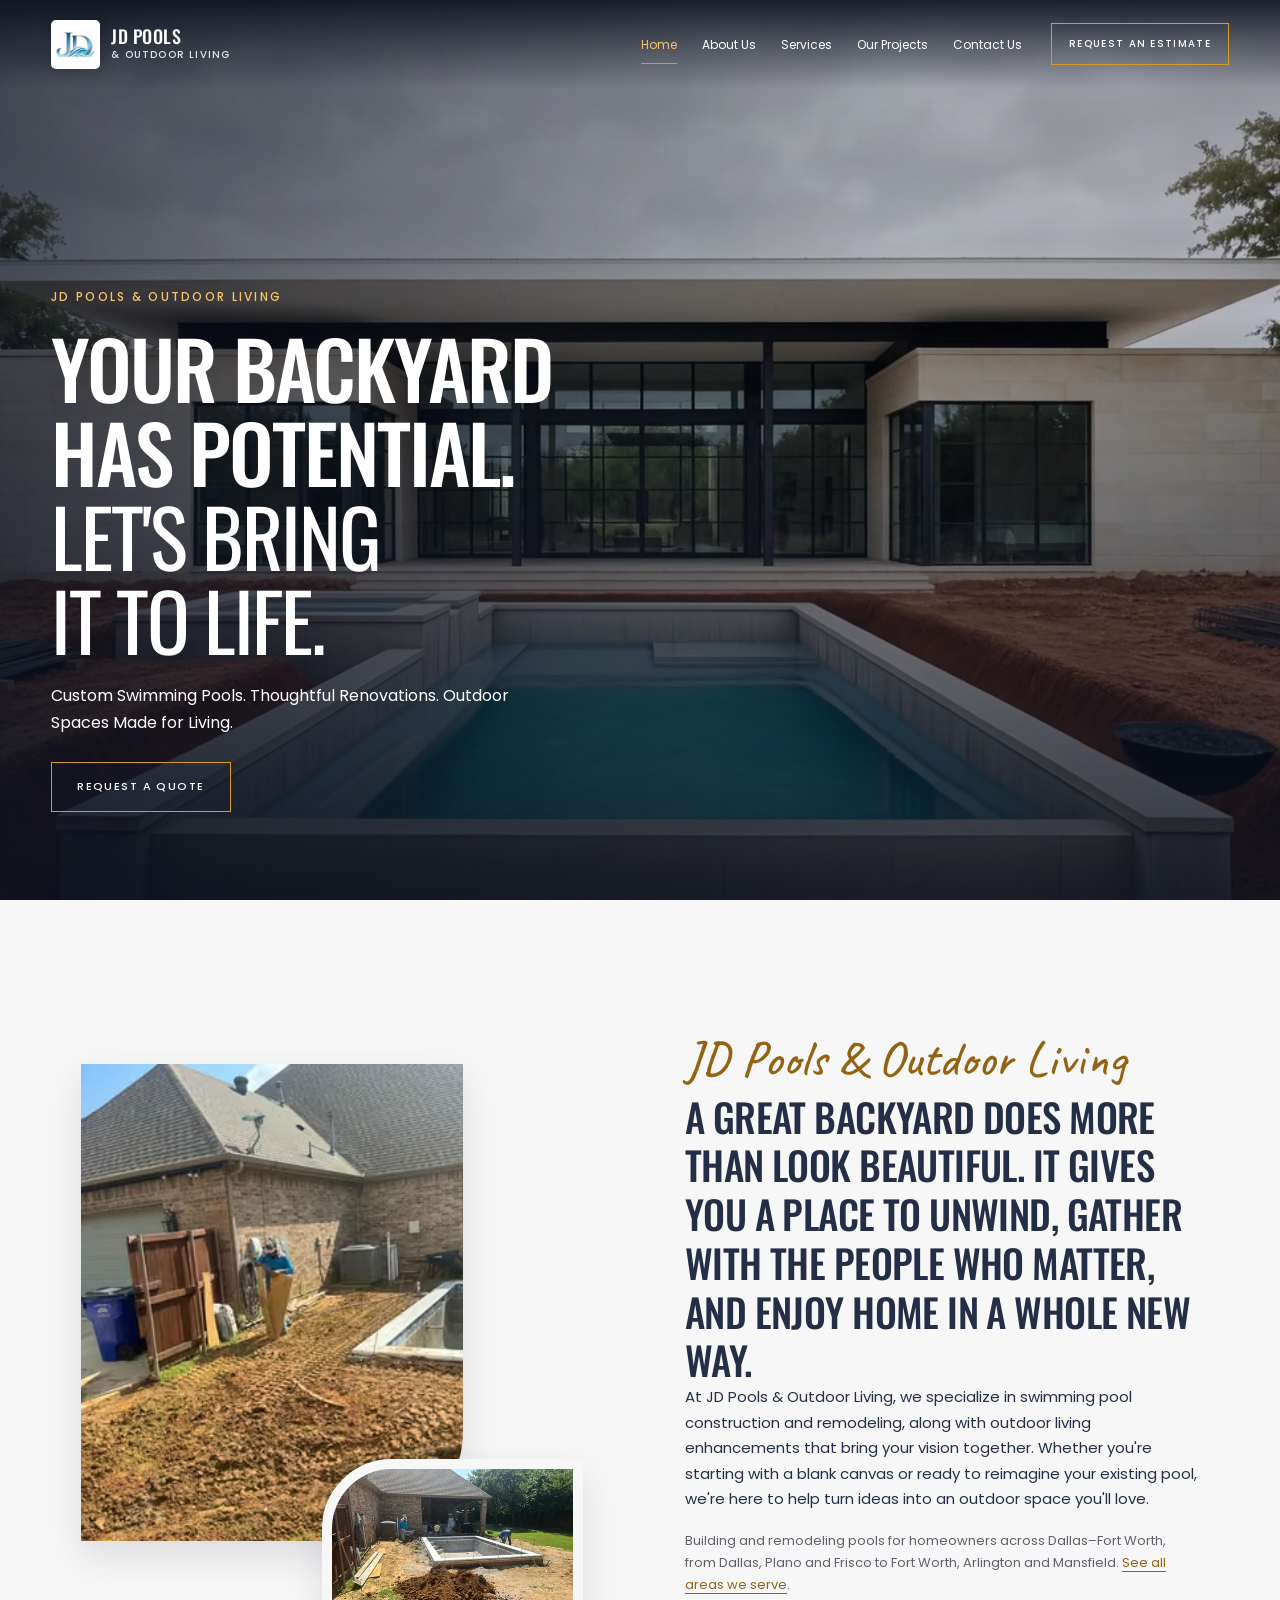
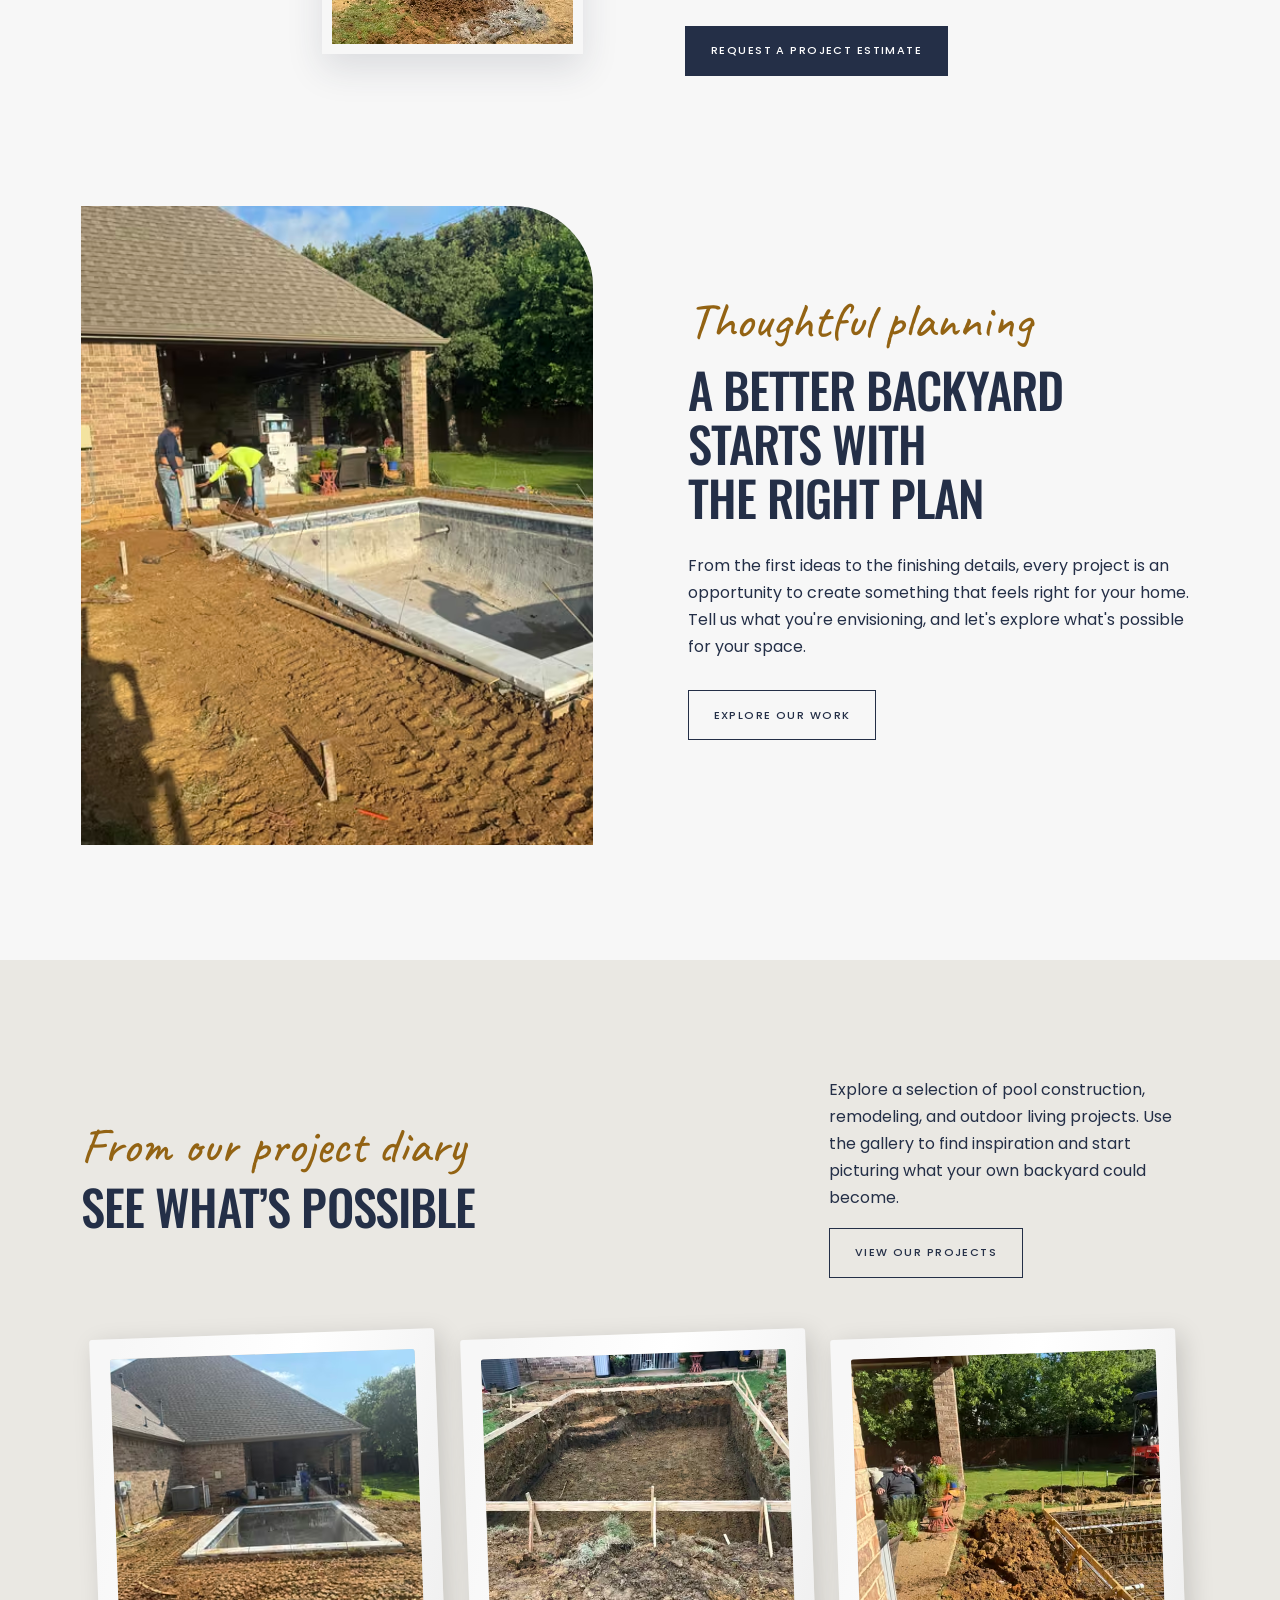
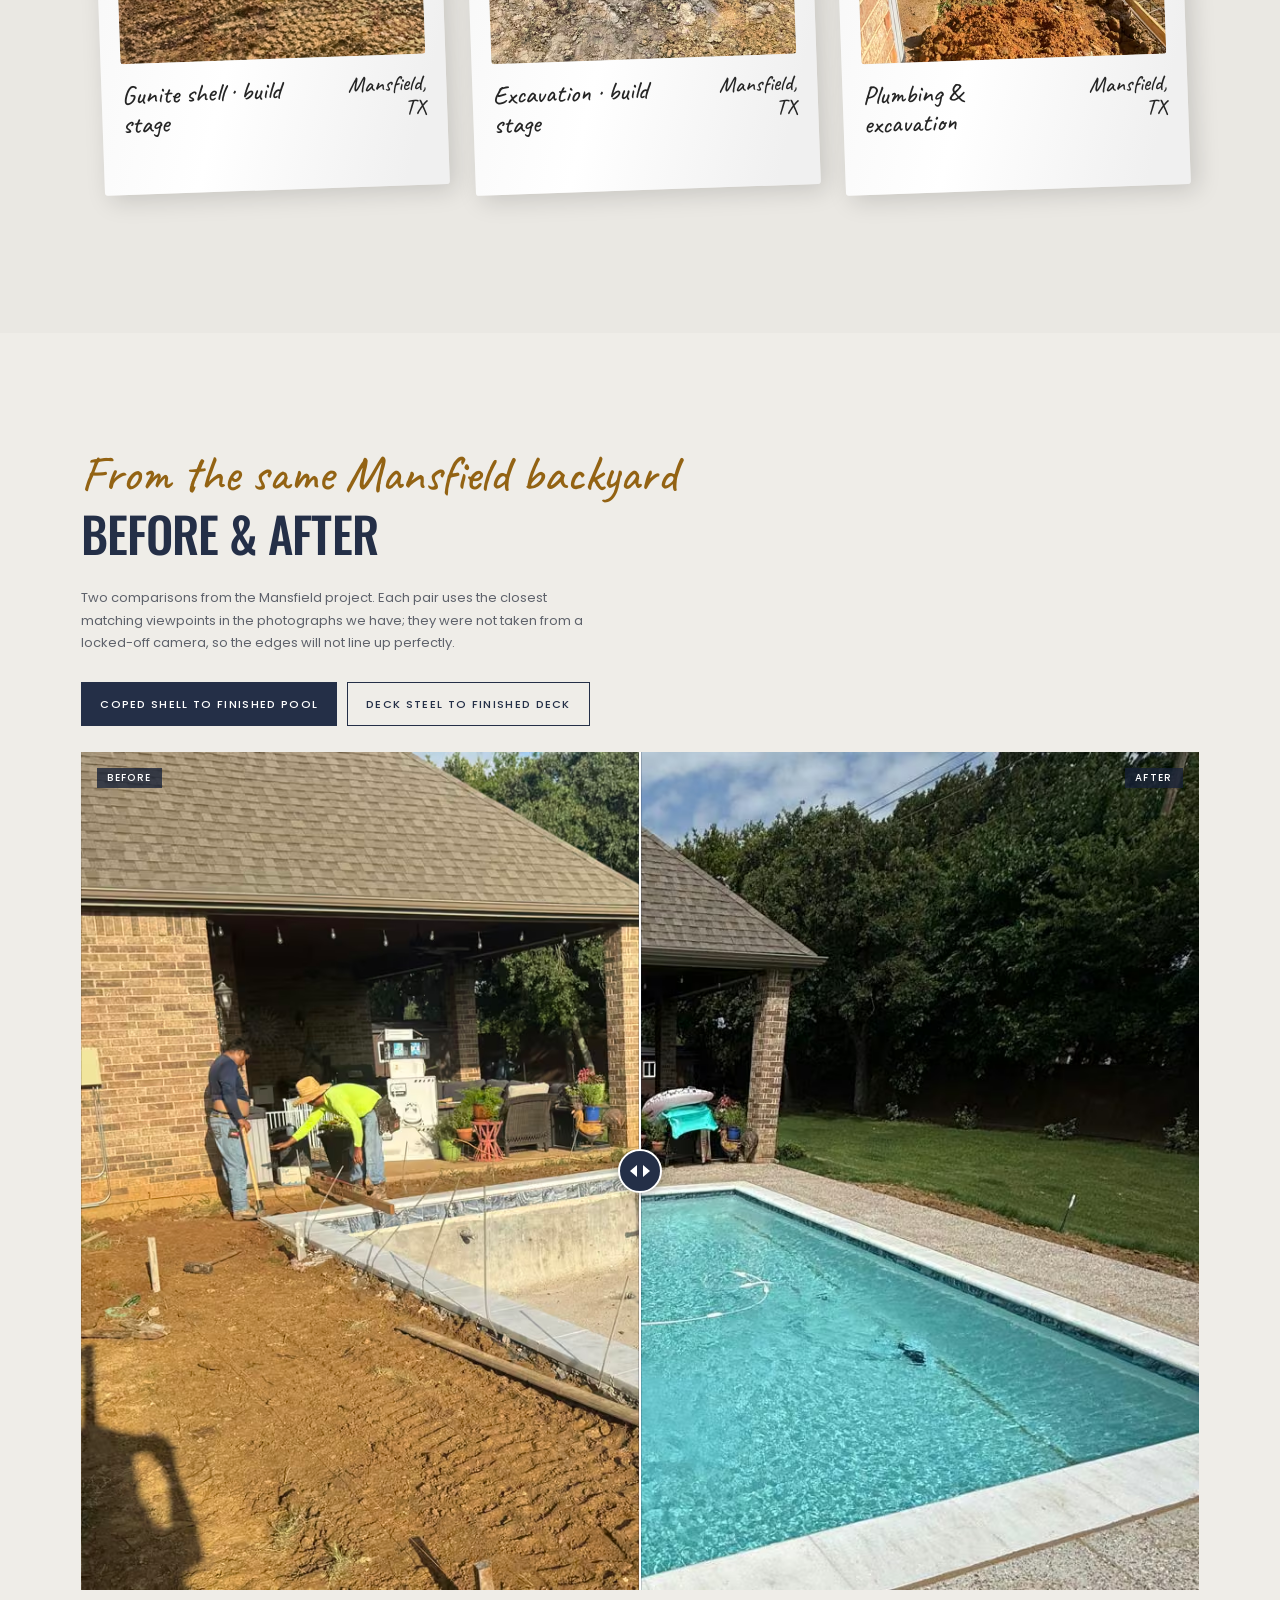
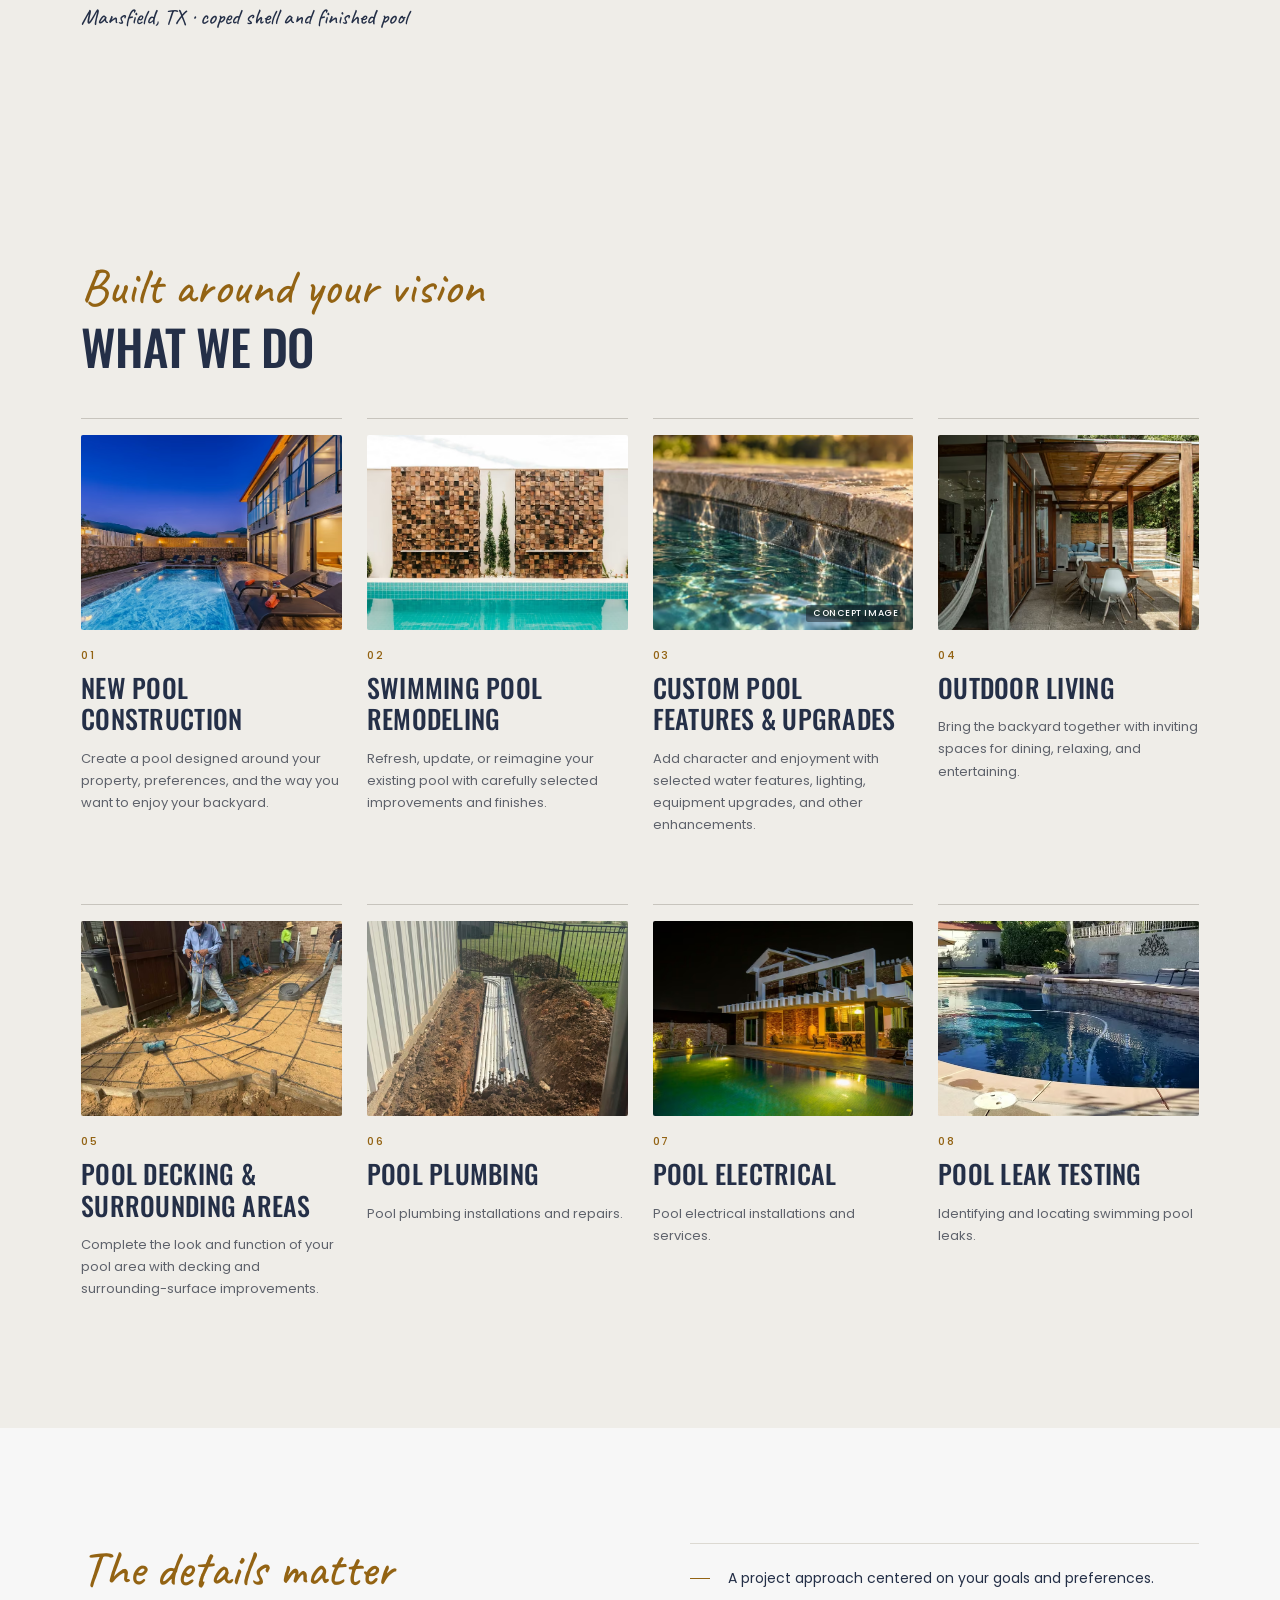
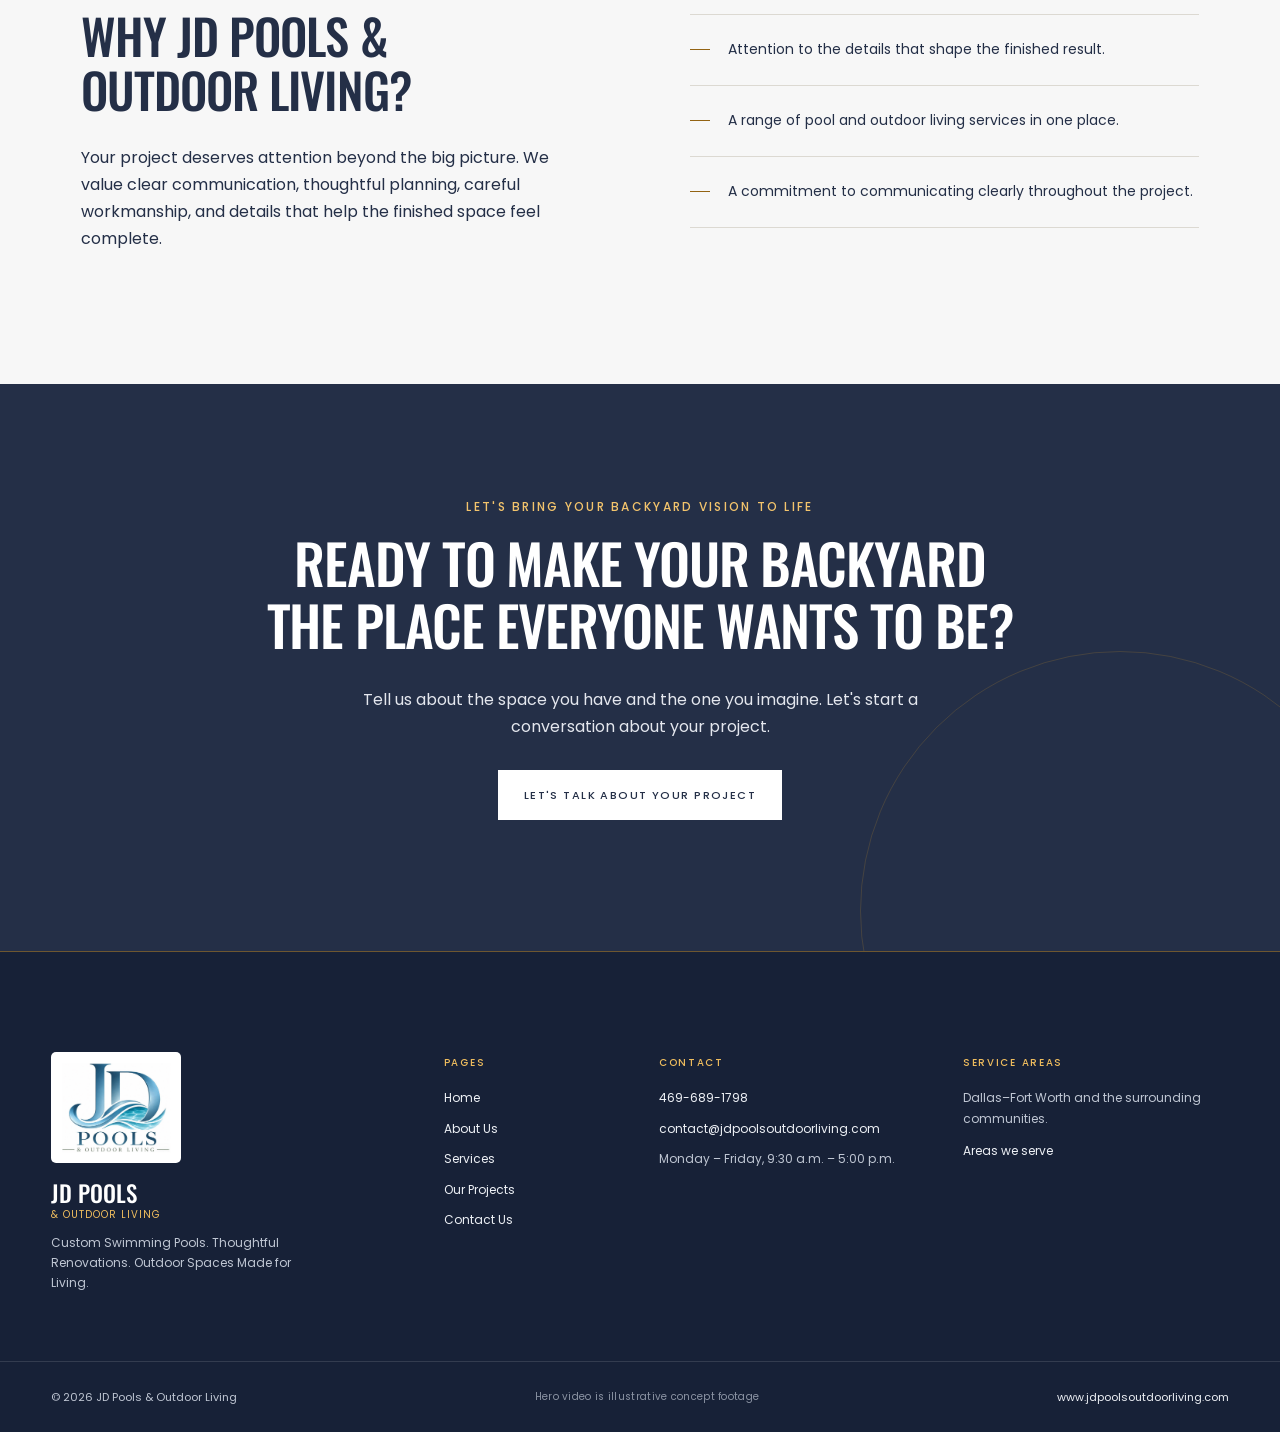
<file: index.html>
<!doctype html>
<html lang="en-US">
<head>
<meta charset="utf-8">
<meta name="viewport" content="width=device-width, initial-scale=1">
<title>Custom Pool Builder in Dallas–Fort Worth | JD Pools &amp; Outdoor Living</title>
<meta name="description" content="Custom swimming pools, thoughtful renovations and outdoor spaces made for living. Pool construction and remodeling across Dallas, Fort Worth, Plano, Frisco, Arlington and nearby DFW cities."><meta name="robots" content="noindex, nofollow"><link rel="canonical" href="https://www.jdpoolsoutdoorliving.com/">
<meta property="og:type" content="website">
<meta property="og:site_name" content="JD Pools &amp; Outdoor Living">
<meta property="og:title" content="Custom Pool Builder in Dallas–Fort Worth | JD Pools &amp; Outdoor Living">
<meta property="og:description" content="Custom swimming pools, thoughtful renovations and outdoor spaces made for living. Pool construction and remodeling across Dallas, Fort Worth, Plano, Frisco, Arlington and nearby DFW cities."><meta property="og:url" content="https://www.jdpoolsoutdoorliving.com/">
<meta property="og:image" content="https://www.jdpoolsoutdoorliving.com/static/img/logo.png"><meta property="og:image:width" content="1122"><meta property="og:image:height" content="937"><meta name="twitter:card" content="summary">
<meta name="theme-color" content="#0b2033">
<link rel="icon" href="static/img/favicon-32.png" type="image/png">
<link rel="icon" href="favicon.ico" sizes="32x32">
<link rel="apple-touch-icon" href="static/img/apple-touch-icon.png">
<link rel="preload" href="static/fonts/poppins-400-latin.woff2" as="font" type="font/woff2" crossorigin>
<link rel="preload" href="static/fonts/oswald-500-latin.woff2" as="font" type="font/woff2" crossorigin>
<link rel="stylesheet" href="static/css/fonts.css">
<link rel="stylesheet" href="static/css/site.css?v=202611152344">
<link rel="preload" as="image" href="static/video/hero-build-poster.webp" type="image/webp" media="(min-width: 700px)" fetchpriority="high"><link rel="preload" as="image" href="static/video/hero-build-poster-m.webp" type="image/webp" media="(max-width: 699px)" fetchpriority="high"><script type="application/ld+json">{
 "@context": "https://schema.org",
 "@type": [
  "LocalBusiness",
  "HomeAndConstructionBusiness"
 ],
 "@id": "https://www.jdpoolsoutdoorliving.com/#business",
 "name": "JD Pools & Outdoor Living",
 "url": "https://www.jdpoolsoutdoorliving.com/",
 "logo": "https://www.jdpoolsoutdoorliving.com/static/img/logo.png",
 "image": "https://www.jdpoolsoutdoorliving.com/static/img/logo.png",
 "telephone": "+14696891798",
 "email": "contact@jdpoolsoutdoorliving.com",
 "openingHoursSpecification": [
  {
   "@type": "OpeningHoursSpecification",
   "dayOfWeek": [
    "Monday",
    "Tuesday",
    "Wednesday",
    "Thursday",
    "Friday"
   ],
   "opens": "09:30",
   "closes": "17:00"
  }
 ],
 "areaServed": [
  {
   "@type": "City",
   "name": "Dallas",
   "containedInPlace": {
    "@type": "AdministrativeArea",
    "name": "Dallas County, Texas",
    "containedInPlace": {
     "@type": "State",
     "name": "Texas"
    }
   }
  },
  {
   "@type": "City",
   "name": "Fort Worth",
   "containedInPlace": {
    "@type": "AdministrativeArea",
    "name": "Tarrant County, Texas",
    "containedInPlace": {
     "@type": "State",
     "name": "Texas"
    }
   }
  },
  {
   "@type": "City",
   "name": "Arlington",
   "containedInPlace": {
    "@type": "AdministrativeArea",
    "name": "Tarrant County, Texas",
    "containedInPlace": {
     "@type": "State",
     "name": "Texas"
    }
   }
  },
  {
   "@type": "City",
   "name": "Plano",
   "containedInPlace": {
    "@type": "AdministrativeArea",
    "name": "Collin County, Texas",
    "containedInPlace": {
     "@type": "State",
     "name": "Texas"
    }
   }
  },
  {
   "@type": "City",
   "name": "Frisco",
   "containedInPlace": {
    "@type": "AdministrativeArea",
    "name": "Collin County, Texas",
    "containedInPlace": {
     "@type": "State",
     "name": "Texas"
    }
   }
  },
  {
   "@type": "City",
   "name": "McKinney",
   "containedInPlace": {
    "@type": "AdministrativeArea",
    "name": "Collin County, Texas",
    "containedInPlace": {
     "@type": "State",
     "name": "Texas"
    }
   }
  },
  {
   "@type": "City",
   "name": "Allen",
   "containedInPlace": {
    "@type": "AdministrativeArea",
    "name": "Collin County, Texas",
    "containedInPlace": {
     "@type": "State",
     "name": "Texas"
    }
   }
  },
  {
   "@type": "City",
   "name": "Richardson",
   "containedInPlace": {
    "@type": "AdministrativeArea",
    "name": "Dallas County, Texas",
    "containedInPlace": {
     "@type": "State",
     "name": "Texas"
    }
   }
  },
  {
   "@type": "City",
   "name": "Wylie",
   "containedInPlace": {
    "@type": "AdministrativeArea",
    "name": "Collin County, Texas",
    "containedInPlace": {
     "@type": "State",
     "name": "Texas"
    }
   }
  },
  {
   "@type": "City",
   "name": "Sachse",
   "containedInPlace": {
    "@type": "AdministrativeArea",
    "name": "Dallas County, Texas",
    "containedInPlace": {
     "@type": "State",
     "name": "Texas"
    }
   }
  },
  {
   "@type": "City",
   "name": "Celina",
   "containedInPlace": {
    "@type": "AdministrativeArea",
    "name": "Collin County, Texas",
    "containedInPlace": {
     "@type": "State",
     "name": "Texas"
    }
   }
  },
  {
   "@type": "City",
   "name": "Irving",
   "containedInPlace": {
    "@type": "AdministrativeArea",
    "name": "Dallas County, Texas",
    "containedInPlace": {
     "@type": "State",
     "name": "Texas"
    }
   }
  },
  {
   "@type": "City",
   "name": "Garland",
   "containedInPlace": {
    "@type": "AdministrativeArea",
    "name": "Dallas County, Texas",
    "containedInPlace": {
     "@type": "State",
     "name": "Texas"
    }
   }
  },
  {
   "@type": "City",
   "name": "Mesquite",
   "containedInPlace": {
    "@type": "AdministrativeArea",
    "name": "Dallas County, Texas",
    "containedInPlace": {
     "@type": "State",
     "name": "Texas"
    }
   }
  },
  {
   "@type": "City",
   "name": "Grand Prairie",
   "containedInPlace": {
    "@type": "AdministrativeArea",
    "name": "Dallas County, Texas",
    "containedInPlace": {
     "@type": "State",
     "name": "Texas"
    }
   }
  },
  {
   "@type": "City",
   "name": "Carrollton",
   "containedInPlace": {
    "@type": "AdministrativeArea",
    "name": "Dallas County, Texas",
    "containedInPlace": {
     "@type": "State",
     "name": "Texas"
    }
   }
  },
  {
   "@type": "City",
   "name": "Cedar Hill",
   "containedInPlace": {
    "@type": "AdministrativeArea",
    "name": "Dallas County, Texas",
    "containedInPlace": {
     "@type": "State",
     "name": "Texas"
    }
   }
  },
  {
   "@type": "City",
   "name": "DeSoto",
   "containedInPlace": {
    "@type": "AdministrativeArea",
    "name": "Dallas County, Texas",
    "containedInPlace": {
     "@type": "State",
     "name": "Texas"
    }
   }
  },
  {
   "@type": "City",
   "name": "Duncanville",
   "containedInPlace": {
    "@type": "AdministrativeArea",
    "name": "Dallas County, Texas",
    "containedInPlace": {
     "@type": "State",
     "name": "Texas"
    }
   }
  },
  {
   "@type": "City",
   "name": "Grapevine",
   "containedInPlace": {
    "@type": "AdministrativeArea",
    "name": "Tarrant County, Texas",
    "containedInPlace": {
     "@type": "State",
     "name": "Texas"
    }
   }
  },
  {
   "@type": "City",
   "name": "Euless",
   "containedInPlace": {
    "@type": "AdministrativeArea",
    "name": "Tarrant County, Texas",
    "containedInPlace": {
     "@type": "State",
     "name": "Texas"
    }
   }
  },
  {
   "@type": "City",
   "name": "Bedford",
   "containedInPlace": {
    "@type": "AdministrativeArea",
    "name": "Tarrant County, Texas",
    "containedInPlace": {
     "@type": "State",
     "name": "Texas"
    }
   }
  },
  {
   "@type": "City",
   "name": "Hurst",
   "containedInPlace": {
    "@type": "AdministrativeArea",
    "name": "Tarrant County, Texas",
    "containedInPlace": {
     "@type": "State",
     "name": "Texas"
    }
   }
  },
  {
   "@type": "City",
   "name": "Southlake",
   "containedInPlace": {
    "@type": "AdministrativeArea",
    "name": "Tarrant County, Texas",
    "containedInPlace": {
     "@type": "State",
     "name": "Texas"
    }
   }
  },
  {
   "@type": "City",
   "name": "Keller",
   "containedInPlace": {
    "@type": "AdministrativeArea",
    "name": "Tarrant County, Texas",
    "containedInPlace": {
     "@type": "State",
     "name": "Texas"
    }
   }
  },
  {
   "@type": "City",
   "name": "North Richland Hills",
   "containedInPlace": {
    "@type": "AdministrativeArea",
    "name": "Tarrant County, Texas",
    "containedInPlace": {
     "@type": "State",
     "name": "Texas"
    }
   }
  },
  {
   "@type": "City",
   "name": "Colleyville",
   "containedInPlace": {
    "@type": "AdministrativeArea",
    "name": "Tarrant County, Texas",
    "containedInPlace": {
     "@type": "State",
     "name": "Texas"
    }
   }
  },
  {
   "@type": "City",
   "name": "Mansfield",
   "containedInPlace": {
    "@type": "AdministrativeArea",
    "name": "Tarrant County, Texas",
    "containedInPlace": {
     "@type": "State",
     "name": "Texas"
    }
   }
  },
  {
   "@type": "City",
   "name": "Denton",
   "containedInPlace": {
    "@type": "AdministrativeArea",
    "name": "Denton County, Texas",
    "containedInPlace": {
     "@type": "State",
     "name": "Texas"
    }
   }
  },
  {
   "@type": "City",
   "name": "Lewisville",
   "containedInPlace": {
    "@type": "AdministrativeArea",
    "name": "Denton County, Texas",
    "containedInPlace": {
     "@type": "State",
     "name": "Texas"
    }
   }
  },
  {
   "@type": "City",
   "name": "Flower Mound",
   "containedInPlace": {
    "@type": "AdministrativeArea",
    "name": "Denton County, Texas",
    "containedInPlace": {
     "@type": "State",
     "name": "Texas"
    }
   }
  },
  {
   "@type": "City",
   "name": "The Colony",
   "containedInPlace": {
    "@type": "AdministrativeArea",
    "name": "Denton County, Texas",
    "containedInPlace": {
     "@type": "State",
     "name": "Texas"
    }
   }
  },
  {
   "@type": "City",
   "name": "Little Elm",
   "containedInPlace": {
    "@type": "AdministrativeArea",
    "name": "Denton County, Texas",
    "containedInPlace": {
     "@type": "State",
     "name": "Texas"
    }
   }
  },
  {
   "@type": "City",
   "name": "Roanoke",
   "containedInPlace": {
    "@type": "AdministrativeArea",
    "name": "Denton County, Texas",
    "containedInPlace": {
     "@type": "State",
     "name": "Texas"
    }
   }
  },
  {
   "@type": "City",
   "name": "Rockwall",
   "containedInPlace": {
    "@type": "AdministrativeArea",
    "name": "Rockwall County, Texas",
    "containedInPlace": {
     "@type": "State",
     "name": "Texas"
    }
   }
  },
  {
   "@type": "City",
   "name": "Rowlett",
   "containedInPlace": {
    "@type": "AdministrativeArea",
    "name": "Dallas County, Texas",
    "containedInPlace": {
     "@type": "State",
     "name": "Texas"
    }
   }
  },
  {
   "@type": "City",
   "name": "Forney",
   "containedInPlace": {
    "@type": "AdministrativeArea",
    "name": "Kaufman County, Texas",
    "containedInPlace": {
     "@type": "State",
     "name": "Texas"
    }
   }
  }
 ],
 "makesOffer": [
  {
   "@type": "Offer",
   "itemOffered": {
    "@type": "Service",
    "name": "New Swimming Pool Construction"
   }
  },
  {
   "@type": "Offer",
   "itemOffered": {
    "@type": "Service",
    "name": "Swimming Pool Remodeling"
   }
  },
  {
   "@type": "Offer",
   "itemOffered": {
    "@type": "Service",
    "name": "Custom Pool Features & Upgrades"
   }
  },
  {
   "@type": "Offer",
   "itemOffered": {
    "@type": "Service",
    "name": "Outdoor Living"
   }
  },
  {
   "@type": "Offer",
   "itemOffered": {
    "@type": "Service",
    "name": "Pool Decking & Surrounding Areas"
   }
  },
  {
   "@type": "Offer",
   "itemOffered": {
    "@type": "Service",
    "name": "Pool Plumbing"
   }
  },
  {
   "@type": "Offer",
   "itemOffered": {
    "@type": "Service",
    "name": "Pool Electrical"
   }
  },
  {
   "@type": "Offer",
   "itemOffered": {
    "@type": "Service",
    "name": "Pool Leak Testing"
   }
  }
 ]
}</script></head>
<body class="page-index hero-d">
<a class="skip" href="#main">Skip to content</a>
<header class="hdr" data-hdr>
  <div class="hdr__in wrap">
    <a class="brand" href="index.html" aria-label="JD Pools &amp; Outdoor Living, home">
      <img class="brand__mark" src="static/img/mark-96.png" width="48" height="48" alt="">
      <span class="brand__name">JD Pools <em>&amp; Outdoor Living</em></span>
    </a>
    <nav class="nav" aria-label="Main">
      <button class="nav__toggle" aria-expanded="false" aria-controls="menu" data-menu-btn><span class="sr">Menu</span><span class="nav__bars" aria-hidden="true"></span></button>
      <ul id="menu" class="nav__list" data-menu>
<li><a href="index.html" aria-current="page">Home</a></li><li><a href="about.html">About Us</a></li><li><a href="services.html">Services</a></li><li><a href="projects.html">Our Projects</a></li><li><a href="contact.html">Contact Us</a></li>        <li class="nav__cta"><a class="btn btn--primary btn--sm" href="contact.html#estimate">Request an Estimate</a></li>
      </ul>
    </nav>
  </div>
</header>
<main id="main">
<section class="heroD" aria-labelledby="h1">
  <div class="heroD__media" data-hero-media aria-hidden="true"><div class="heroD__still"><picture><source media="(max-width: 699px)" type="image/webp" srcset="static/video/hero-build-poster-m.webp"><source media="(max-width: 699px)" srcset="static/video/hero-build-poster-m.jpg"><source type="image/webp" srcset="static/video/hero-build-poster.webp"><img src="static/video/hero-build-poster.jpg" alt="" width="1600" height="900" fetchpriority="high" loading="eager" decoding="async"></picture></div><video class="heroD__video" data-hero-video muted loop playsinline preload="none" poster="static/video/hero-build-poster.jpg" data-desktop-webm="static/video/hero-build.webm" data-desktop-mp4="static/video/hero-build.mp4" data-mobile-webm="static/video/hero-build-m.webm" data-mobile-mp4="static/video/hero-build-m.mp4" aria-hidden="true"></video></div>
  <div class="heroD__shade" aria-hidden="true"></div>
  <div class="wrap heroD__text">
    <p class="eyebrow">JD Pools &amp; Outdoor Living</p>
    <h1 id="h1" class="display display--light">Your Backyard Has Potential. <span>Let's Bring It to Life.</span></h1>
    <p class="lede lede--light">Custom Swimming Pools. Thoughtful Renovations. Outdoor Spaces Made for Living.</p>
    <p class="btnrow"><a class="btn btn--gold-outline" href="contact.html#estimate">Request a Quote</a></p>
  </div>
</section>

<section class="intro home-intro wrap" aria-label="Introduction">
  <div class="intro__grid">
    <div class="intro-collage">
      <div class="photo intro-collage__main" style="aspect-ratio:4/5" data-src="client"><picture><source type="image/avif" srcset="static/img/photos/jd-shell-8495-480.avif 480w, static/img/photos/jd-shell-8495-800.avif 800w, static/img/photos/jd-shell-8495-1200.avif 1200w, static/img/photos/jd-shell-8495-1600.avif 1600w" sizes="(min-width: 900px) 36vw, 80vw"><source type="image/webp" srcset="static/img/photos/jd-shell-8495-480.webp 480w, static/img/photos/jd-shell-8495-800.webp 800w, static/img/photos/jd-shell-8495-1200.webp 1200w, static/img/photos/jd-shell-8495-1600.webp 1600w" sizes="(min-width: 900px) 36vw, 80vw"><img src="static/img/photos/jd-shell-8495-1200.jpg" srcset="static/img/photos/jd-shell-8495-480.jpg 480w, static/img/photos/jd-shell-8495-800.jpg 800w, static/img/photos/jd-shell-8495-1200.jpg 1200w, static/img/photos/jd-shell-8495-1600.jpg 1600w" sizes="(min-width: 900px) 36vw, 80vw" alt="Gunite pool shell beside a covered brick patio in Mansfield" width="1200" height="900" loading="lazy" decoding="async" style="object-position:50% 55%"></picture></div>
      <div class="photo intro-collage__detail" style="aspect-ratio:4/3" data-src="client"><picture><source type="image/avif" srcset="static/img/photos/jd-shell-8494-480.avif 480w, static/img/photos/jd-shell-8494-800.avif 800w, static/img/photos/jd-shell-8494-1200.avif 1200w, static/img/photos/jd-shell-8494-1600.avif 1600w" sizes="(min-width: 900px) 24vw, 48vw"><source type="image/webp" srcset="static/img/photos/jd-shell-8494-480.webp 480w, static/img/photos/jd-shell-8494-800.webp 800w, static/img/photos/jd-shell-8494-1200.webp 1200w, static/img/photos/jd-shell-8494-1600.webp 1600w" sizes="(min-width: 900px) 24vw, 48vw"><img src="static/img/photos/jd-shell-8494-1200.jpg" srcset="static/img/photos/jd-shell-8494-480.jpg 480w, static/img/photos/jd-shell-8494-800.jpg 800w, static/img/photos/jd-shell-8494-1200.jpg 1200w, static/img/photos/jd-shell-8494-1600.jpg 1600w" sizes="(min-width: 900px) 24vw, 48vw" alt="Gunite pool shell in a Mansfield backyard, before plaster" width="1200" height="900" loading="lazy" decoding="async" style="object-position:50% 55%"></picture></div>
    </div>
    <div class="intro__body">
      <p class="script">JD Pools &amp; Outdoor Living</p>
      <p class="intro__big">A great backyard does more than look beautiful. It gives you a place to unwind, gather with the people who matter, and enjoy home in a whole new way.</p>
      <p>At JD Pools &amp; Outdoor Living, we specialize in swimming pool construction and remodeling, along with outdoor living enhancements that bring your vision together. Whether you're starting with a blank canvas or ready to reimagine your existing pool, we're here to help turn ideas into an outdoor space you'll love.</p>
      <p class="seo-line">Building and remodeling pools for homeowners across Dallas–Fort Worth, from Dallas, Plano and Frisco to Fort Worth, Arlington and Mansfield. <a class="link" href="contact.html#areas">See all areas we serve</a>.</p>
      <p class="btnrow"><a class="btn btn--primary" href="contact.html#estimate">Request a Project Estimate</a></p>
    </div>
  </div>
</section>

<section class="split wrap" aria-labelledby="plan">
  <div class="split__media"><div class="photo ph--stone" style="aspect-ratio:4/5" data-src="client"><picture><source type="image/avif" srcset="static/img/photos/coping-crew-480.avif 480w, static/img/photos/coping-crew-800.avif 800w, static/img/photos/coping-crew-1200.avif 1200w, static/img/photos/coping-crew-1600.avif 1600w" sizes="(min-width: 1100px) 50vw, 100vw"><source type="image/webp" srcset="static/img/photos/coping-crew-480.webp 480w, static/img/photos/coping-crew-800.webp 800w, static/img/photos/coping-crew-1200.webp 1200w, static/img/photos/coping-crew-1600.webp 1600w" sizes="(min-width: 1100px) 50vw, 100vw"><img src="static/img/photos/coping-crew-1200.jpg" srcset="static/img/photos/coping-crew-480.jpg 480w, static/img/photos/coping-crew-800.jpg 800w, static/img/photos/coping-crew-1200.jpg 1200w, static/img/photos/coping-crew-1600.jpg 1600w" sizes="(min-width: 1100px) 50vw, 100vw" alt="Crew finishing coping around a new pool shell beside a covered brick patio" width="1200" height="900" loading="lazy" decoding="async" style="object-position:40% 50%"></picture></div></div>
  <div class="split__text">
    <p class="script">Thoughtful planning</p>
    <h2 id="plan" class="h2">A Better Backyard Starts with the Right Plan</h2>
    <p>From the first ideas to the finishing details, every project is an opportunity to create something that feels right for your home. Tell us what you're envisioning, and let's explore what's possible for your space.</p>
    <p class="btnrow"><a class="btn btn--ghost" href="projects.html">Explore Our Work</a></p>
  </div>
</section>

<section class="possible" aria-labelledby="see">
  <div class="wrap">
    <div class="section-head">
      <div><p class="script">From our project diary</p><h2 id="see" class="h2">See What&rsquo;s Possible</h2></div>
      <div><p>Explore a selection of pool construction, remodeling, and outdoor living projects. Use the gallery to find inspiration and start picturing what your own backyard could become.</p><p class="btnrow"><a class="btn btn--ghost" href="projects.html">View Our Projects</a></p></div>
    </div>
    <ul class="polaroids">
      <li><figure class="polaroid"><div class="photo " style="aspect-ratio:1/1" data-src="client"><picture><source type="image/avif" srcset="static/img/photos/jd-shell-8496-480.avif 480w, static/img/photos/jd-shell-8496-800.avif 800w, static/img/photos/jd-shell-8496-1200.avif 1200w, static/img/photos/jd-shell-8496-1600.avif 1600w" sizes="(min-width: 1000px) 30vw, 90vw"><source type="image/webp" srcset="static/img/photos/jd-shell-8496-480.webp 480w, static/img/photos/jd-shell-8496-800.webp 800w, static/img/photos/jd-shell-8496-1200.webp 1200w, static/img/photos/jd-shell-8496-1600.webp 1600w" sizes="(min-width: 1000px) 30vw, 90vw"><img src="static/img/photos/jd-shell-8496-1200.jpg" srcset="static/img/photos/jd-shell-8496-480.jpg 480w, static/img/photos/jd-shell-8496-800.jpg 800w, static/img/photos/jd-shell-8496-1200.jpg 1200w, static/img/photos/jd-shell-8496-1600.jpg 1600w" sizes="(min-width: 1000px) 30vw, 90vw" alt="Gunite pool shell in a Mansfield backyard, before plaster and water" width="1200" height="900" loading="lazy" decoding="async" style="object-position:50% 55%"></picture></div><figcaption><span>Gunite shell · build stage</span><span>Mansfield, TX</span></figcaption></figure></li>
      <li><figure class="polaroid"><div class="photo " style="aspect-ratio:1/1" data-src="client"><picture><source type="image/avif" srcset="static/img/photos/jd-ex-4188-480.avif 480w, static/img/photos/jd-ex-4188-800.avif 800w, static/img/photos/jd-ex-4188-1200.avif 1200w, static/img/photos/jd-ex-4188-1600.avif 1600w" sizes="(min-width: 1000px) 30vw, 90vw"><source type="image/webp" srcset="static/img/photos/jd-ex-4188-480.webp 480w, static/img/photos/jd-ex-4188-800.webp 800w, static/img/photos/jd-ex-4188-1200.webp 1200w, static/img/photos/jd-ex-4188-1600.webp 1600w" sizes="(min-width: 1000px) 30vw, 90vw"><img src="static/img/photos/jd-ex-4188-1200.jpg" srcset="static/img/photos/jd-ex-4188-480.jpg 480w, static/img/photos/jd-ex-4188-800.jpg 800w, static/img/photos/jd-ex-4188-1200.jpg 1200w, static/img/photos/jd-ex-4188-1600.jpg 1600w" sizes="(min-width: 1000px) 30vw, 90vw" alt="Early excavation for a new backyard pool in Mansfield" width="1200" height="1600" loading="lazy" decoding="async" style="object-position:50% 55%"></picture></div><figcaption><span>Excavation · build stage</span><span>Mansfield, TX</span></figcaption></figure></li>
      <li><figure class="polaroid"><div class="photo " style="aspect-ratio:1/1" data-src="client"><picture><source type="image/avif" srcset="static/img/photos/jd-plumb-8128-480.avif 480w, static/img/photos/jd-plumb-8128-800.avif 800w, static/img/photos/jd-plumb-8128-1200.avif 1200w, static/img/photos/jd-plumb-8128-1600.avif 1600w" sizes="(min-width: 1000px) 30vw, 90vw"><source type="image/webp" srcset="static/img/photos/jd-plumb-8128-480.webp 480w, static/img/photos/jd-plumb-8128-800.webp 800w, static/img/photos/jd-plumb-8128-1200.webp 1200w, static/img/photos/jd-plumb-8128-1600.webp 1600w" sizes="(min-width: 1000px) 30vw, 90vw"><img src="static/img/photos/jd-plumb-8128-1200.jpg" srcset="static/img/photos/jd-plumb-8128-480.jpg 480w, static/img/photos/jd-plumb-8128-800.jpg 800w, static/img/photos/jd-plumb-8128-1200.jpg 1200w, static/img/photos/jd-plumb-8128-1600.jpg 1600w" sizes="(min-width: 1000px) 30vw, 90vw" alt="Pool plumbing trenches and excavation on a Mansfield project" width="1200" height="1600" loading="lazy" decoding="async" style="object-position:50% 55%"></picture></div><figcaption><span>Plumbing &amp; excavation</span><span>Mansfield, TX</span></figcaption></figure></li>
    </ul>
  </div>
</section>

<section class="ba-section" aria-labelledby="home-ba-title">
  <div class="wrap">
    <p class="script">From the same Mansfield backyard</p>
    <h2 id="home-ba-title" class="h2">Before &amp; After</h2>
    <p class="ba-note">Two comparisons from the Mansfield project. Each pair uses the closest matching viewpoints in the photographs we have; they were not taken from a locked-off camera, so the edges will not line up perfectly.</p>
    <div class="ba-tabs" role="tablist" aria-label="Choose a comparison">
      <button type="button" class="ba-tab" role="tab" id="home-ba-tab-shell" aria-selected="true" aria-controls="home-ba-panel-shell">Coped shell to finished pool</button>
      <button type="button" class="ba-tab" role="tab" id="home-ba-tab-deck" aria-selected="false" aria-controls="home-ba-panel-deck">Deck steel to finished deck</button>
    </div>
    <div class="ba-panels">
      <div class="ba-panel" role="tabpanel" id="home-ba-panel-shell" aria-labelledby="home-ba-tab-shell">
        <figure class="ba" data-ba>
          <div class="ba__frame" data-ba-frame>
            <div class="ba__layer ba__after"><div class="photo photo--ba" style="aspect-ratio:4/3" data-src="client"><picture><source type="image/avif" srcset="static/img/photos/ba-shell-after-480.avif 480w, static/img/photos/ba-shell-after-800.avif 800w, static/img/photos/ba-shell-after-1200.avif 1200w" sizes="(min-width: 900px) 1100px, calc(100vw - 40px)"><source type="image/webp" srcset="static/img/photos/ba-shell-after-480.webp 480w, static/img/photos/ba-shell-after-800.webp 800w, static/img/photos/ba-shell-after-1200.webp 1200w" sizes="(min-width: 900px) 1100px, calc(100vw - 40px)"><img src="static/img/photos/ba-shell-after-1200.jpg" srcset="static/img/photos/ba-shell-after-480.jpg 480w, static/img/photos/ba-shell-after-800.jpg 800w, static/img/photos/ba-shell-after-1200.jpg 1200w" sizes="(min-width: 900px) 1100px, calc(100vw - 40px)" alt="Finished rectangular pool with blue water and an exposed-aggregate deck beside the same covered brick patio, Mansfield, TX" width="1200" height="900" fetchpriority="high" loading="eager" decoding="async" style="object-position:50% 50%"></picture></div></div>
            <div class="ba__layer ba__before" data-ba-before><div class="photo photo--ba" style="aspect-ratio:4/3" data-src="client"><picture><source type="image/avif" srcset="static/img/photos/ba-shell-before-480.avif 480w, static/img/photos/ba-shell-before-800.avif 800w, static/img/photos/ba-shell-before-1200.avif 1200w" sizes="(min-width: 900px) 1100px, calc(100vw - 40px)"><source type="image/webp" srcset="static/img/photos/ba-shell-before-480.webp 480w, static/img/photos/ba-shell-before-800.webp 800w, static/img/photos/ba-shell-before-1200.webp 1200w" sizes="(min-width: 900px) 1100px, calc(100vw - 40px)"><img src="static/img/photos/ba-shell-before-1200.jpg" srcset="static/img/photos/ba-shell-before-480.jpg 480w, static/img/photos/ba-shell-before-800.jpg 800w, static/img/photos/ba-shell-before-1200.jpg 1200w" sizes="(min-width: 900px) 1100px, calc(100vw - 40px)" alt="Coped gunite pool shell beside a covered brick patio, before the deck was poured, Mansfield, TX" width="1200" height="900" fetchpriority="high" loading="eager" decoding="async" style="object-position:50% 50%"></picture></div></div>
            <div class="ba__handle" data-ba-handle role="slider" tabindex="0" aria-valuemin="0" aria-valuemax="100" aria-valuenow="50" aria-valuetext="50 percent" aria-label="Compare coped shell and finished pool">
              <span class="ba__bar" aria-hidden="true"></span>
              <span class="ba__knob" aria-hidden="true"></span>
            </div>
            <span class="ba__label ba__label--before">Before</span>
            <span class="ba__label ba__label--after">After</span>
          </div>
          <figcaption>Mansfield, TX · coped shell and finished pool</figcaption>
        </figure>
      </div>
      <div class="ba-panel" role="tabpanel" id="home-ba-panel-deck" aria-labelledby="home-ba-tab-deck" hidden>
        <figure class="ba" data-ba>
          <div class="ba__frame" data-ba-frame>
            <div class="ba__layer ba__after"><div class="photo photo--ba" style="aspect-ratio:4/3" data-src="client"><picture><source type="image/avif" srcset="static/img/photos/ba-deck-after-480.avif 480w, static/img/photos/ba-deck-after-800.avif 800w, static/img/photos/ba-deck-after-1200.avif 1200w" sizes="(min-width: 900px) 1100px, calc(100vw - 40px)"><source type="image/webp" srcset="static/img/photos/ba-deck-after-480.webp 480w, static/img/photos/ba-deck-after-800.webp 800w, static/img/photos/ba-deck-after-1200.webp 1200w" sizes="(min-width: 900px) 1100px, calc(100vw - 40px)"><img src="static/img/photos/ba-deck-after-1200.jpg" srcset="static/img/photos/ba-deck-after-480.jpg 480w, static/img/photos/ba-deck-after-800.jpg 800w, static/img/photos/ba-deck-after-1200.jpg 1200w" sizes="(min-width: 900px) 1100px, calc(100vw - 40px)" alt="Finished exposed-aggregate deck along the long side of the completed pool, Mansfield, TX" width="1200" height="900" fetchpriority="high" loading="eager" decoding="async" style="object-position:50% 50%"></picture></div></div>
            <div class="ba__layer ba__before" data-ba-before><div class="photo photo--ba" style="aspect-ratio:4/3" data-src="client"><picture><source type="image/avif" srcset="static/img/photos/ba-deck-before-480.avif 480w, static/img/photos/ba-deck-before-800.avif 800w, static/img/photos/ba-deck-before-1200.avif 1200w" sizes="(min-width: 900px) 1100px, calc(100vw - 40px)"><source type="image/webp" srcset="static/img/photos/ba-deck-before-480.webp 480w, static/img/photos/ba-deck-before-800.webp 800w, static/img/photos/ba-deck-before-1200.webp 1200w" sizes="(min-width: 900px) 1100px, calc(100vw - 40px)"><img src="static/img/photos/ba-deck-before-1200.jpg" srcset="static/img/photos/ba-deck-before-480.jpg 480w, static/img/photos/ba-deck-before-800.jpg 800w, static/img/photos/ba-deck-before-1200.jpg 1200w" sizes="(min-width: 900px) 1100px, calc(100vw - 40px)" alt="Steel reinforcement laid for a new pool deck around a coped shell, with the lawn and fence beyond, Mansfield, TX" width="1200" height="900" fetchpriority="high" loading="eager" decoding="async" style="object-position:50% 50%"></picture></div></div>
            <div class="ba__handle" data-ba-handle role="slider" tabindex="0" aria-valuemin="0" aria-valuemax="100" aria-valuenow="50" aria-valuetext="50 percent" aria-label="Compare deck steel and finished deck">
              <span class="ba__bar" aria-hidden="true"></span>
              <span class="ba__knob" aria-hidden="true"></span>
            </div>
            <span class="ba__label ba__label--before">Before</span>
            <span class="ba__label ba__label--after">After</span>
          </div>
          <figcaption>Mansfield, TX · deck steel and finished deck</figcaption>
        </figure>
      </div>
    </div>
  </div>
</section>
<section class="services-teaser" aria-labelledby="wwd">
  <div class="wrap">
    <div class="section-head"><div><p class="script">Built around your vision</p><h2 id="wwd" class="h2">What We Do</h2></div></div>
    <ol class="svc-list">
      <li class="svc-item"><a href="services.html#new-pool-construction" class="svc-item__link"><div class="photo ph--stone ph--sm" style="aspect-ratio:4/3" data-src="stock"><picture><source type="image/avif" srcset="static/img/photos/px-26859062-480.avif 480w, static/img/photos/px-26859062-800.avif 800w, static/img/photos/px-26859062-1200.avif 1200w, static/img/photos/px-26859062-1600.avif 1600w, static/img/photos/px-26859062-1920.avif 1920w" sizes="(min-width: 1100px) 50vw, 100vw"><source type="image/webp" srcset="static/img/photos/px-26859062-480.webp 480w, static/img/photos/px-26859062-800.webp 800w, static/img/photos/px-26859062-1200.webp 1200w, static/img/photos/px-26859062-1600.webp 1600w, static/img/photos/px-26859062-1920.webp 1920w" sizes="(min-width: 1100px) 50vw, 100vw"><img src="static/img/photos/px-26859062-1200.jpg" srcset="static/img/photos/px-26859062-480.jpg 480w, static/img/photos/px-26859062-800.jpg 800w, static/img/photos/px-26859062-1200.jpg 1200w, static/img/photos/px-26859062-1600.jpg 1600w, static/img/photos/px-26859062-1920.jpg 1920w" sizes="(min-width: 1100px) 50vw, 100vw" alt="Lit backyard pool and lounge chairs at dusk (stock photo)" width="1200" height="800" loading="lazy" decoding="async" style="object-position:50% 55%"></picture></div><span class="svc-item__num" aria-hidden="true">01</span><h3 class="h3">New Pool Construction</h3><p>Create a pool designed around your property, preferences, and the way you want to enjoy your backyard.</p></a></li>
      <li class="svc-item"><a href="services.html#pool-remodeling" class="svc-item__link"><div class="photo ph--stone ph--sm" style="aspect-ratio:4/3" data-src="stock"><picture><source type="image/avif" srcset="static/img/photos/px-5563470-480.avif 480w, static/img/photos/px-5563470-800.avif 800w, static/img/photos/px-5563470-1200.avif 1200w, static/img/photos/px-5563470-1600.avif 1600w, static/img/photos/px-5563470-1920.avif 1920w" sizes="(min-width: 1100px) 50vw, 100vw"><source type="image/webp" srcset="static/img/photos/px-5563470-480.webp 480w, static/img/photos/px-5563470-800.webp 800w, static/img/photos/px-5563470-1200.webp 1200w, static/img/photos/px-5563470-1600.webp 1600w, static/img/photos/px-5563470-1920.webp 1920w" sizes="(min-width: 1100px) 50vw, 100vw"><img src="static/img/photos/px-5563470-1200.jpg" srcset="static/img/photos/px-5563470-480.jpg 480w, static/img/photos/px-5563470-800.jpg 800w, static/img/photos/px-5563470-1200.jpg 1200w, static/img/photos/px-5563470-1600.jpg 1600w, static/img/photos/px-5563470-1920.jpg 1920w" sizes="(min-width: 1100px) 50vw, 100vw" alt="Modern pool edge with a wood feature wall and still water (stock photo)" width="1200" height="800" loading="lazy" decoding="async" style="object-position:50% 50%"></picture></div><span class="svc-item__num" aria-hidden="true">02</span><h3 class="h3">Swimming Pool Remodeling</h3><p>Refresh, update, or reimagine your existing pool with carefully selected improvements and finishes.</p></a></li>
      <li class="svc-item"><a href="services.html#pool-features" class="svc-item__link"><div class="photo ph--stone ph--sm" style="aspect-ratio:4/3" data-src="concept"><picture><source type="image/avif" srcset="static/img/photos/cx-d1-480.avif 480w, static/img/photos/cx-d1-800.avif 800w, static/img/photos/cx-d1-1200.avif 1200w, static/img/photos/cx-d1-1600.avif 1600w, static/img/photos/cx-d1-1920.avif 1920w" sizes="(min-width: 1100px) 50vw, 100vw"><source type="image/webp" srcset="static/img/photos/cx-d1-480.webp 480w, static/img/photos/cx-d1-800.webp 800w, static/img/photos/cx-d1-1200.webp 1200w, static/img/photos/cx-d1-1600.webp 1600w, static/img/photos/cx-d1-1920.webp 1920w" sizes="(min-width: 1100px) 50vw, 100vw"><img src="static/img/photos/cx-d1-1200.jpg" srcset="static/img/photos/cx-d1-480.jpg 480w, static/img/photos/cx-d1-800.jpg 800w, static/img/photos/cx-d1-1200.jpg 1200w, static/img/photos/cx-d1-1600.jpg 1600w, static/img/photos/cx-d1-1920.jpg 1920w" sizes="(min-width: 1100px) 50vw, 100vw" alt="Close view of wet stone coping and waterline tile in golden light (concept image)" width="1200" height="675" loading="lazy" decoding="async" style="object-position:50% 50%"></picture></div><span class="svc-item__num" aria-hidden="true">03</span><h3 class="h3">Custom Pool Features &amp; Upgrades</h3><p>Add character and enjoyment with selected water features, lighting, equipment upgrades, and other enhancements.</p></a></li>
      <li class="svc-item"><a href="services.html#outdoor-living" class="svc-item__link"><div class="photo ph--stone ph--sm" style="aspect-ratio:4/3" data-src="stock"><picture><source type="image/avif" srcset="static/img/photos/px-6779229-480.avif 480w, static/img/photos/px-6779229-800.avif 800w, static/img/photos/px-6779229-1200.avif 1200w, static/img/photos/px-6779229-1600.avif 1600w, static/img/photos/px-6779229-1920.avif 1920w" sizes="(min-width: 1100px) 50vw, 100vw"><source type="image/webp" srcset="static/img/photos/px-6779229-480.webp 480w, static/img/photos/px-6779229-800.webp 800w, static/img/photos/px-6779229-1200.webp 1200w, static/img/photos/px-6779229-1600.webp 1600w, static/img/photos/px-6779229-1920.webp 1920w" sizes="(min-width: 1100px) 50vw, 100vw"><img src="static/img/photos/px-6779229-1200.jpg" srcset="static/img/photos/px-6779229-480.jpg 480w, static/img/photos/px-6779229-800.jpg 800w, static/img/photos/px-6779229-1200.jpg 1200w, static/img/photos/px-6779229-1600.jpg 1600w, static/img/photos/px-6779229-1920.jpg 1920w" sizes="(min-width: 1100px) 50vw, 100vw" alt="Covered patio dining area opening onto a backyard pool (stock photo)" width="1200" height="800" loading="lazy" decoding="async" style="object-position:50% 50%"></picture></div><span class="svc-item__num" aria-hidden="true">04</span><h3 class="h3">Outdoor Living</h3><p>Bring the backyard together with inviting spaces for dining, relaxing, and entertaining.</p></a></li>
      <li class="svc-item"><a href="services.html#pool-decking" class="svc-item__link"><div class="photo ph--stone ph--sm" style="aspect-ratio:4/3" data-src="client"><picture><source type="image/avif" srcset="static/img/photos/jd-deck-8514-480.avif 480w, static/img/photos/jd-deck-8514-800.avif 800w, static/img/photos/jd-deck-8514-1200.avif 1200w, static/img/photos/jd-deck-8514-1600.avif 1600w" sizes="(min-width: 1100px) 50vw, 100vw"><source type="image/webp" srcset="static/img/photos/jd-deck-8514-480.webp 480w, static/img/photos/jd-deck-8514-800.webp 800w, static/img/photos/jd-deck-8514-1200.webp 1200w, static/img/photos/jd-deck-8514-1600.webp 1600w" sizes="(min-width: 1100px) 50vw, 100vw"><img src="static/img/photos/jd-deck-8514-1200.jpg" srcset="static/img/photos/jd-deck-8514-480.jpg 480w, static/img/photos/jd-deck-8514-800.jpg 800w, static/img/photos/jd-deck-8514-1200.jpg 1200w, static/img/photos/jd-deck-8514-1600.jpg 1600w" sizes="(min-width: 1100px) 50vw, 100vw" alt="Workers setting deck steel around a newly coped pool" width="1200" height="900" loading="lazy" decoding="async" style="object-position:50% 55%"></picture></div><span class="svc-item__num" aria-hidden="true">05</span><h3 class="h3">Pool Decking &amp; Surrounding Areas</h3><p>Complete the look and function of your pool area with decking and surrounding-surface improvements.</p></a></li>
      <li class="svc-item"><a href="services.html#pool-plumbing" class="svc-item__link"><div class="photo ph--stone ph--sm" style="aspect-ratio:4/3" data-src="client"><picture><source type="image/avif" srcset="static/img/photos/jd-plumb-7554-480.avif 480w, static/img/photos/jd-plumb-7554-800.avif 800w, static/img/photos/jd-plumb-7554-1200.avif 1200w, static/img/photos/jd-plumb-7554-1600.avif 1600w" sizes="(min-width: 1100px) 50vw, 100vw"><source type="image/webp" srcset="static/img/photos/jd-plumb-7554-480.webp 480w, static/img/photos/jd-plumb-7554-800.webp 800w, static/img/photos/jd-plumb-7554-1200.webp 1200w, static/img/photos/jd-plumb-7554-1600.webp 1600w" sizes="(min-width: 1100px) 50vw, 100vw"><img src="static/img/photos/jd-plumb-7554-1200.jpg" srcset="static/img/photos/jd-plumb-7554-480.jpg 480w, static/img/photos/jd-plumb-7554-800.jpg 800w, static/img/photos/jd-plumb-7554-1200.jpg 1200w, static/img/photos/jd-plumb-7554-1600.jpg 1600w" sizes="(min-width: 1100px) 50vw, 100vw" alt="New pool plumbing lines in a trench beside the equipment area" width="1200" height="1600" loading="lazy" decoding="async" style="object-position:50% 55%"></picture></div><span class="svc-item__num" aria-hidden="true">06</span><h3 class="h3">Pool Plumbing</h3><p>Pool plumbing installations and repairs.</p></a></li>
      <li class="svc-item"><a href="services.html#pool-electrical" class="svc-item__link"><div class="photo ph--stone ph--sm" style="aspect-ratio:4/3" data-src="stock"><picture><source type="image/avif" srcset="static/img/photos/px-12975922-480.avif 480w, static/img/photos/px-12975922-800.avif 800w, static/img/photos/px-12975922-1200.avif 1200w, static/img/photos/px-12975922-1600.avif 1600w, static/img/photos/px-12975922-1920.avif 1920w" sizes="(min-width: 1100px) 50vw, 100vw"><source type="image/webp" srcset="static/img/photos/px-12975922-480.webp 480w, static/img/photos/px-12975922-800.webp 800w, static/img/photos/px-12975922-1200.webp 1200w, static/img/photos/px-12975922-1600.webp 1600w, static/img/photos/px-12975922-1920.webp 1920w" sizes="(min-width: 1100px) 50vw, 100vw"><img src="static/img/photos/px-12975922-1200.jpg" srcset="static/img/photos/px-12975922-480.jpg 480w, static/img/photos/px-12975922-800.jpg 800w, static/img/photos/px-12975922-1200.jpg 1200w, static/img/photos/px-12975922-1600.jpg 1600w, static/img/photos/px-12975922-1920.jpg 1920w" sizes="(min-width: 1100px) 50vw, 100vw" alt="House and backyard pool lit at night (stock photo)" width="1200" height="800" loading="lazy" decoding="async" style="object-position:50% 50%"></picture></div><span class="svc-item__num" aria-hidden="true">07</span><h3 class="h3">Pool Electrical</h3><p>Pool electrical installations and services.</p></a></li>
      <li class="svc-item"><a href="services.html#leak-testing" class="svc-item__link"><div class="photo ph--stone ph--sm" style="aspect-ratio:4/3" data-src="stock"><picture><source type="image/avif" srcset="static/img/photos/stock-pool-service-480.avif 480w, static/img/photos/stock-pool-service-800.avif 800w, static/img/photos/stock-pool-service-1200.avif 1200w, static/img/photos/stock-pool-service-1600.avif 1600w" sizes="(min-width: 1100px) 50vw, 100vw"><source type="image/webp" srcset="static/img/photos/stock-pool-service-480.webp 480w, static/img/photos/stock-pool-service-800.webp 800w, static/img/photos/stock-pool-service-1200.webp 1200w, static/img/photos/stock-pool-service-1600.webp 1600w" sizes="(min-width: 1100px) 50vw, 100vw"><img src="static/img/photos/stock-pool-service-1200.jpg" srcset="static/img/photos/stock-pool-service-480.jpg 480w, static/img/photos/stock-pool-service-800.jpg 800w, static/img/photos/stock-pool-service-1200.jpg 1200w, static/img/photos/stock-pool-service-1600.jpg 1600w" sizes="(min-width: 1100px) 50vw, 100vw" alt="Backyard pool during a service visit, with the skimmer lid off and a hose line in the water (stock photo)" width="1200" height="584" loading="lazy" decoding="async" style="object-position:50% 55%"></picture></div><span class="svc-item__num" aria-hidden="true">08</span><h3 class="h3">Pool Leak Testing</h3><p>Identifying and locating swimming pool leaks.</p></a></li>
    </ol>
  </div>
</section>

<section class="why wrap" aria-labelledby="why">
  <div class="why__head"><p class="script">The details matter</p><h2 id="why" class="h2">Why JD Pools &amp; Outdoor Living?</h2><p>Your project deserves attention beyond the big picture. We value clear communication, thoughtful planning, careful workmanship, and details that help the finished space feel complete.</p></div>
  <ul class="why__list"><li>A project approach centered on your goals and preferences.</li><li>Attention to the details that shape the finished result.</li><li>A range of pool and outdoor living services in one place.</li><li>A commitment to communicating clearly throughout the project.</li></ul>
</section>

<section class="cta" aria-labelledby="cta-h">
  <div class="wrap cta__in">
<p class="eyebrow eyebrow--light">Let&#39;s bring your backyard vision to life</p>    <h2 id="cta-h" class="h2 h2--light">Ready to Make Your Backyard the Place Everyone Wants to Be?</h2>
<p>Tell us about the space you have and the one you imagine. Let&#39;s start a conversation about your project.</p>    <p class="btnrow"><a class="btn btn--light" href="contact.html#estimate">Let&#39;s Talk About Your Project</a></p>
  </div>
</section></main>
<footer class="ftr">
  <div class="wrap ftr__grid">
    <div class="ftr__brand">
      <img class="footer__logo" src="static/img/logo-600.png" width="200" height="167" alt="JD Pools &amp; Outdoor Living logo" loading="lazy">
      <p class="ftr__name">JD Pools <em>&amp; Outdoor Living</em></p>
      <p class="ftr__line">Custom Swimming Pools. Thoughtful Renovations. Outdoor Spaces Made for Living.</p>
    </div>
    <nav class="ftr__col" aria-label="Footer">
      <h2 class="ftr__h">Pages</h2>
      <ul><li><a href="index.html">Home</a></li><li><a href="about.html">About Us</a></li><li><a href="services.html">Services</a></li><li><a href="projects.html">Our Projects</a></li><li><a href="contact.html">Contact Us</a></li></ul>
    </nav>
    <div class="ftr__col">
      <h2 class="ftr__h">Contact</h2>
      <ul>
        <li><a href="tel:+14696891798">469-689-1798</a></li>
        <li><a href="mailto:contact@jdpoolsoutdoorliving.com">contact@jdpoolsoutdoorliving.com</a></li>
        <li>Monday – Friday, 9:30 a.m. – 5:00 p.m.</li>
      </ul>
    </div>
    <div class="ftr__col">
      <h2 class="ftr__h">Service Areas</h2>
      <p>Dallas–Fort Worth and the surrounding communities.</p>
      <p><a class="link" href="contact.html#areas">Areas we serve</a></p>
    </div>
  </div>
  <div class="wrap ftr__base">
    <p>&copy; 2026 JD Pools &amp; Outdoor Living</p>
<p class="ftr__credit">Hero video is illustrative concept footage</p>    <p><a href="https://www.jdpoolsoutdoorliving.com/">www.jdpoolsoutdoorliving.com</a></p>
  </div>
</footer>
<script src="static/js/site.js?v=202611152344" defer></script>
</body>
</html>
</file>
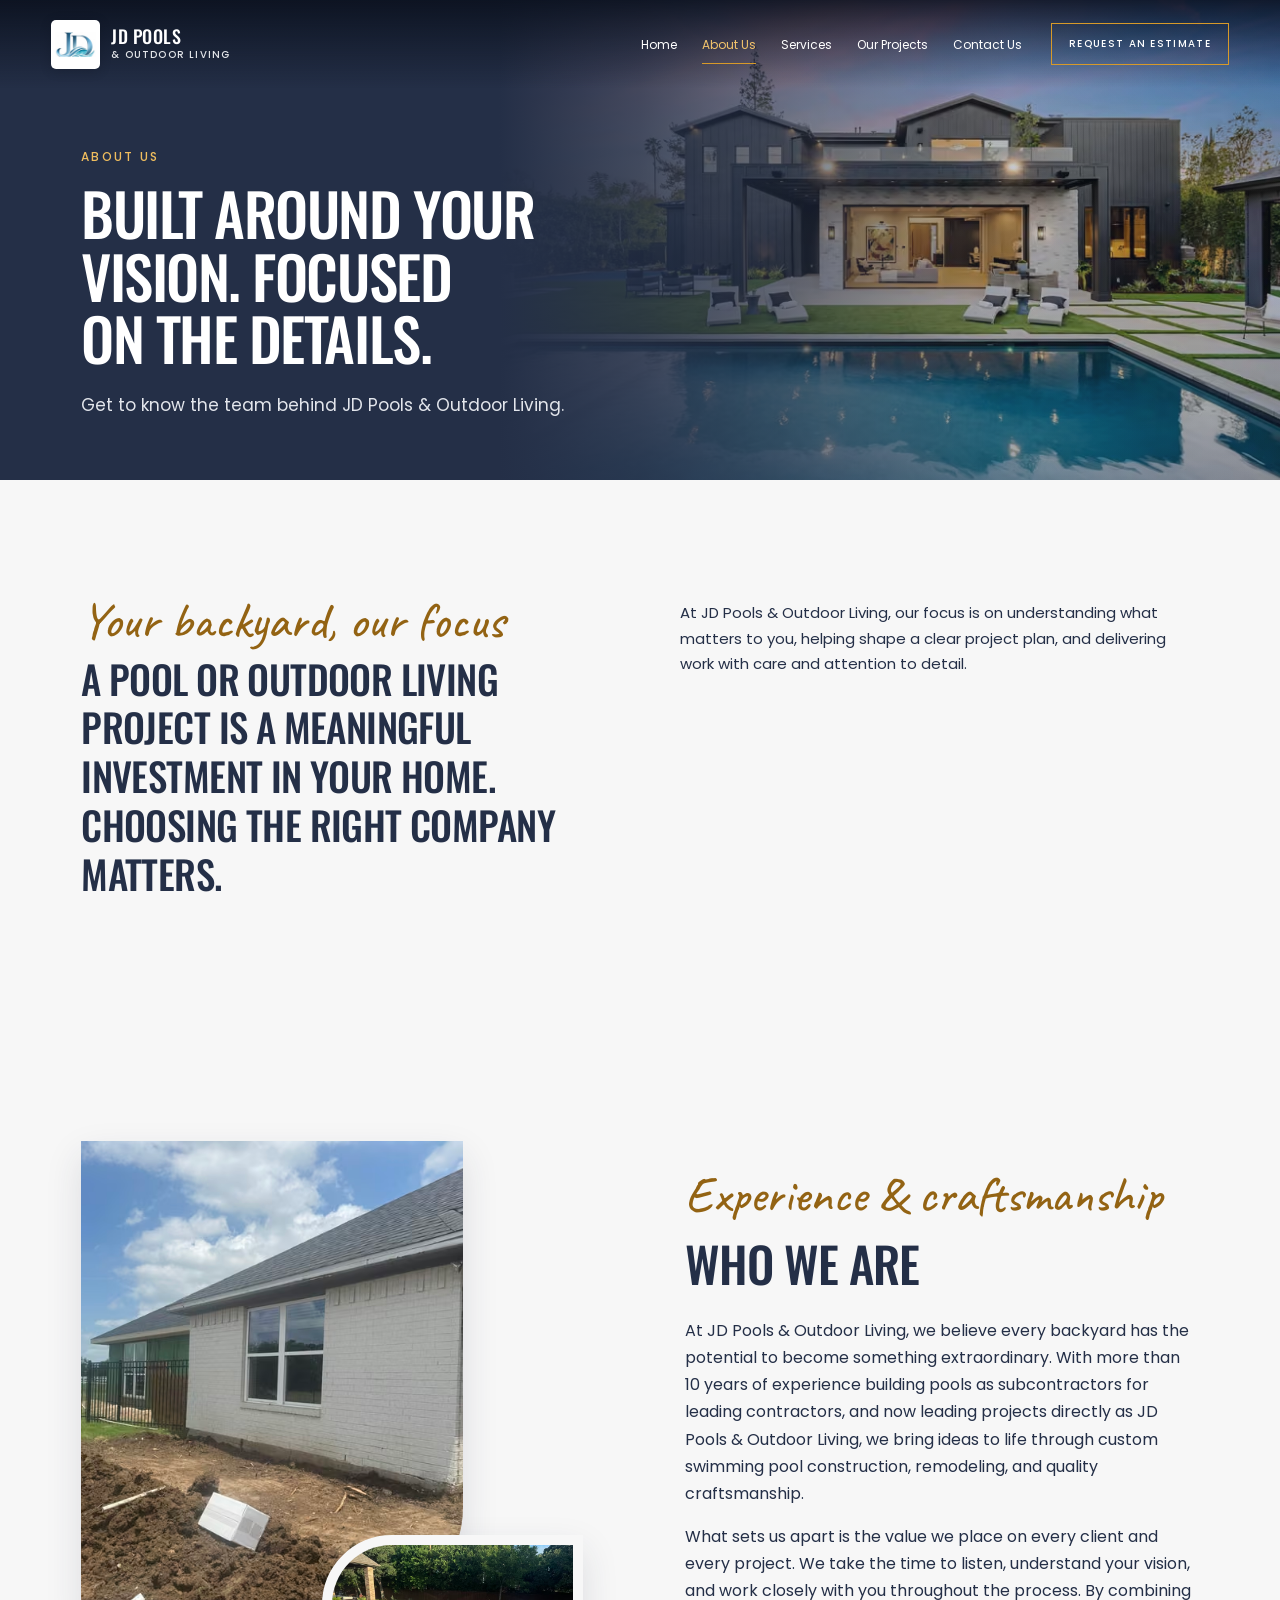
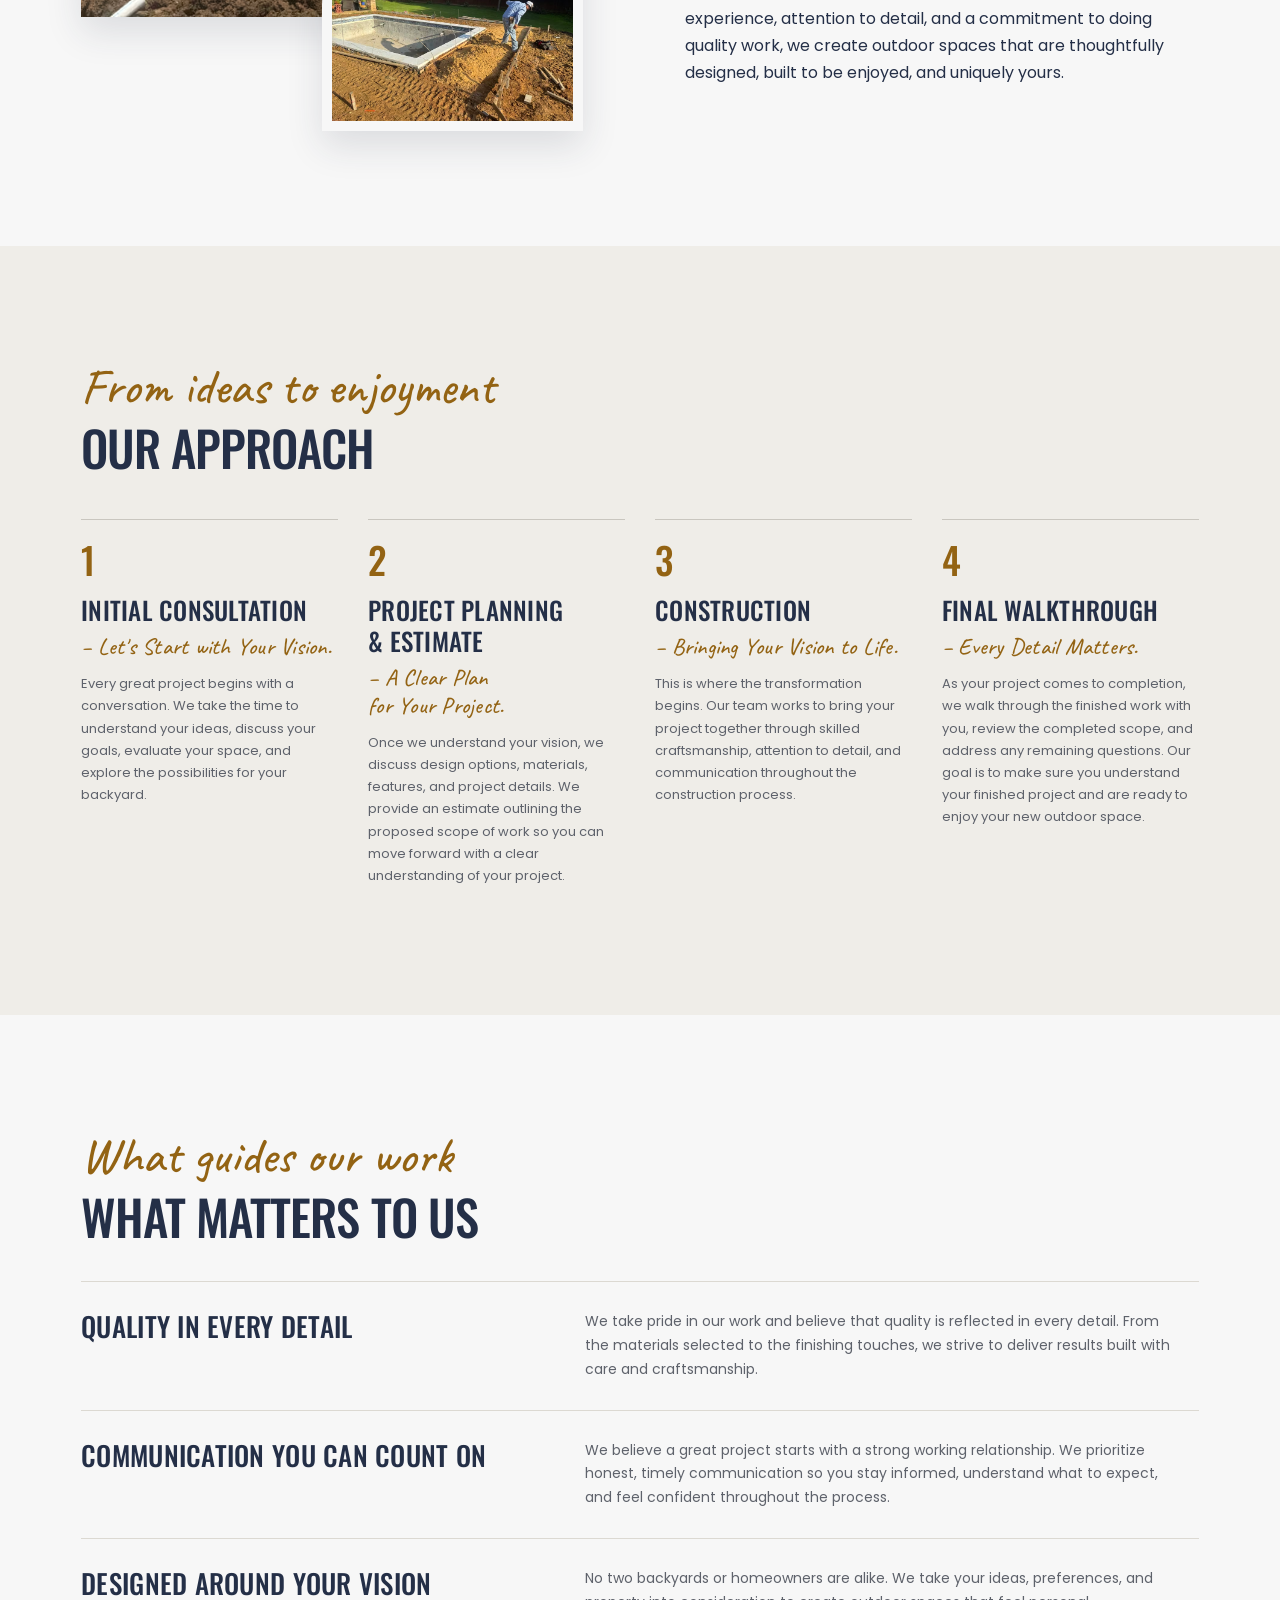
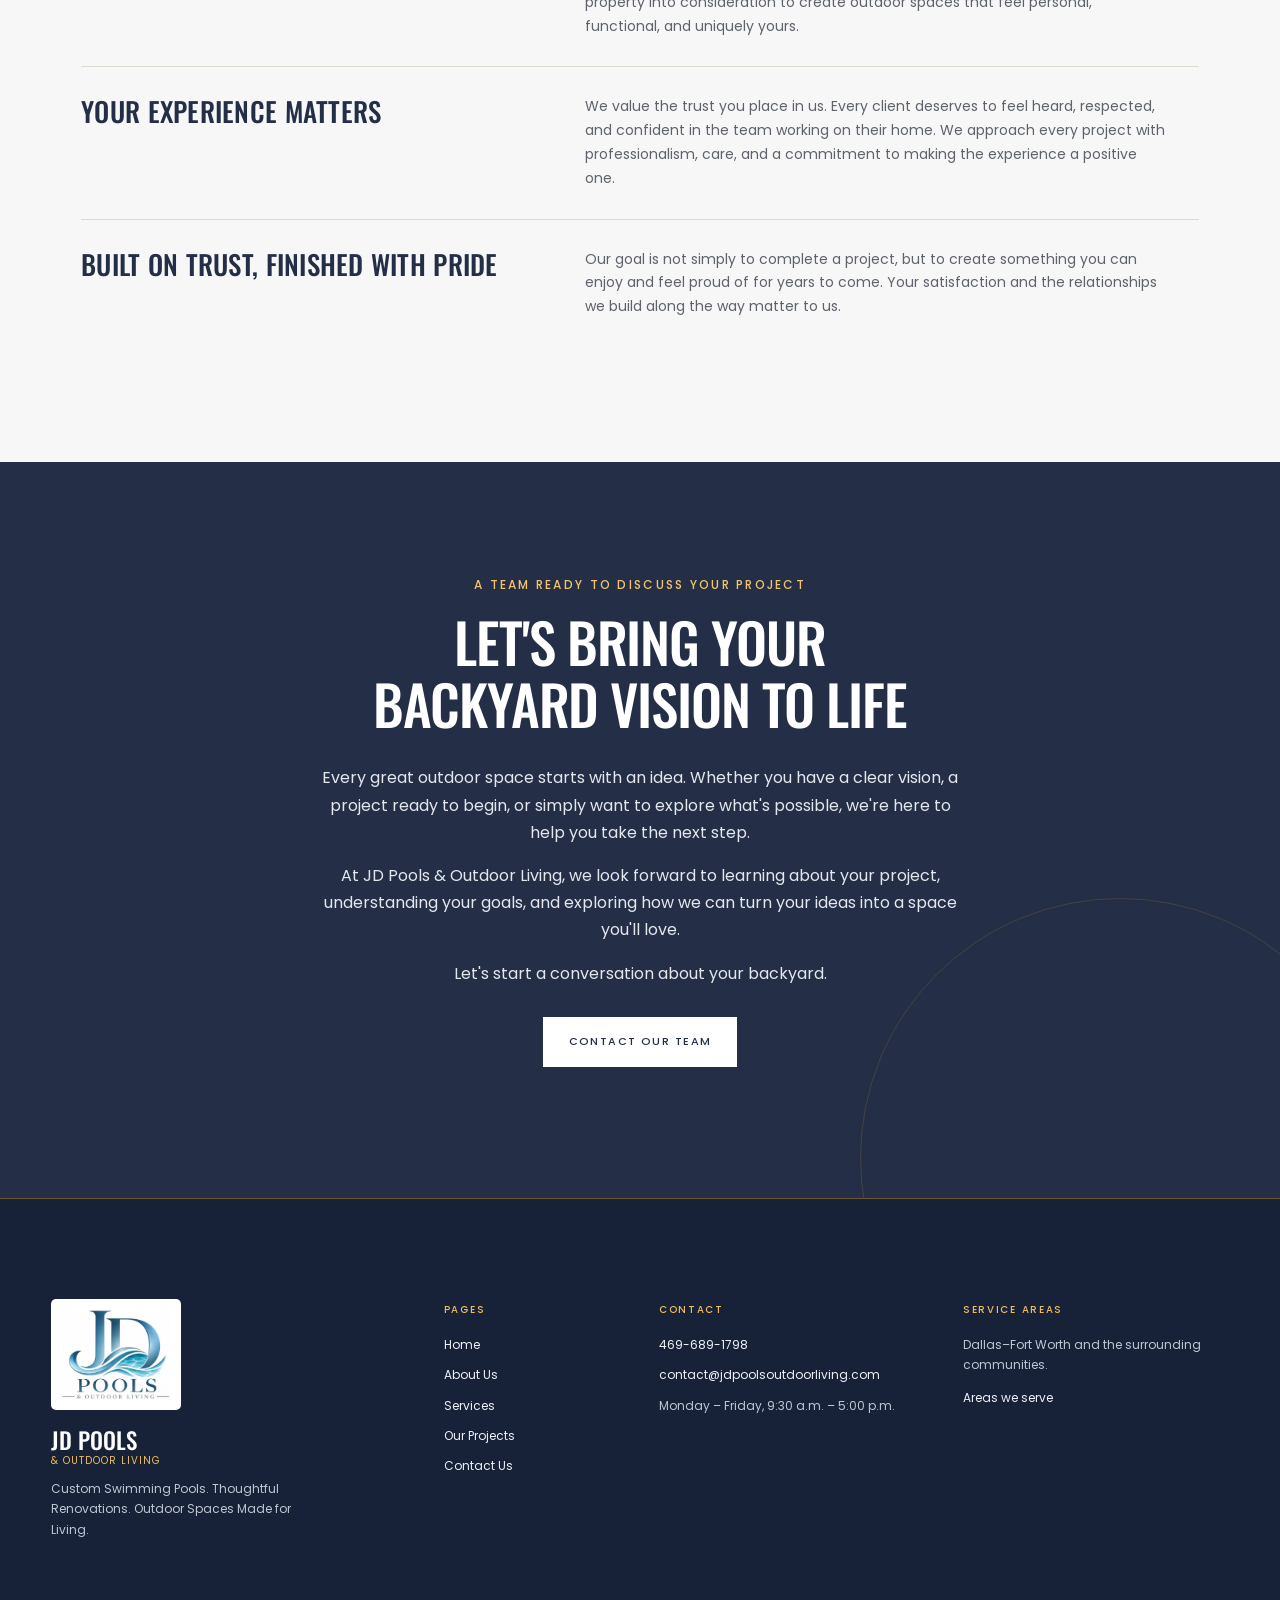
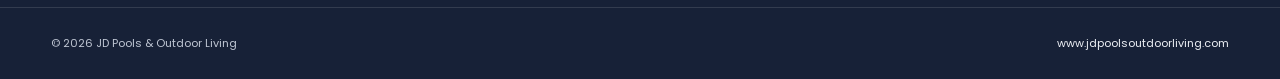
<file: about.html>
<!doctype html>
<html lang="en-US">
<head>
<meta charset="utf-8">
<meta name="viewport" content="width=device-width, initial-scale=1">
<title>About Us | Dallas–Fort Worth Pool Builder | JD Pools &amp; Outdoor Living</title>
<meta name="description" content="Get to know the team behind JD Pools &amp; Outdoor Living, building and remodeling swimming pools for homeowners across Dallas–Fort Worth."><meta name="robots" content="noindex, nofollow"><link rel="canonical" href="https://www.jdpoolsoutdoorliving.com/about.html">
<meta property="og:type" content="website">
<meta property="og:site_name" content="JD Pools &amp; Outdoor Living">
<meta property="og:title" content="About Us | Dallas–Fort Worth Pool Builder | JD Pools &amp; Outdoor Living">
<meta property="og:description" content="Get to know the team behind JD Pools &amp; Outdoor Living, building and remodeling swimming pools for homeowners across Dallas–Fort Worth."><meta property="og:url" content="https://www.jdpoolsoutdoorliving.com/about.html">
<meta property="og:image" content="https://www.jdpoolsoutdoorliving.com/static/img/logo.png"><meta property="og:image:width" content="1122"><meta property="og:image:height" content="937"><meta name="twitter:card" content="summary">
<meta name="theme-color" content="#0b2033">
<link rel="icon" href="static/img/favicon-32.png" type="image/png">
<link rel="icon" href="favicon.ico" sizes="32x32">
<link rel="apple-touch-icon" href="static/img/apple-touch-icon.png">
<link rel="preload" href="static/fonts/poppins-400-latin.woff2" as="font" type="font/woff2" crossorigin>
<link rel="preload" href="static/fonts/oswald-500-latin.woff2" as="font" type="font/woff2" crossorigin>
<link rel="stylesheet" href="static/css/fonts.css">
<link rel="stylesheet" href="static/css/site.css?v=202611152344">
</head>
<body class="page-about">
<a class="skip" href="#main">Skip to content</a>
<header class="hdr" data-hdr>
  <div class="hdr__in wrap">
    <a class="brand" href="index.html" aria-label="JD Pools &amp; Outdoor Living, home">
      <img class="brand__mark" src="static/img/mark-96.png" width="48" height="48" alt="">
      <span class="brand__name">JD Pools <em>&amp; Outdoor Living</em></span>
    </a>
    <nav class="nav" aria-label="Main">
      <button class="nav__toggle" aria-expanded="false" aria-controls="menu" data-menu-btn><span class="sr">Menu</span><span class="nav__bars" aria-hidden="true"></span></button>
      <ul id="menu" class="nav__list" data-menu>
<li><a href="index.html">Home</a></li><li><a href="about.html" aria-current="page">About Us</a></li><li><a href="services.html">Services</a></li><li><a href="projects.html">Our Projects</a></li><li><a href="contact.html">Contact Us</a></li>        <li class="nav__cta"><a class="btn btn--primary btn--sm" href="contact.html#estimate">Request an Estimate</a></li>
      </ul>
    </nav>
  </div>
</header>
<main id="main">
<section class="phero" aria-labelledby="h1">
  <div class="phero__media"><div class="photo ph--banner" style="aspect-ratio:21/8" data-src="adobe"><picture><source type="image/avif" srcset="static/img/photos/as-810110782-480.avif 480w, static/img/photos/as-810110782-800.avif 800w, static/img/photos/as-810110782-1200.avif 1200w, static/img/photos/as-810110782-1600.avif 1600w, static/img/photos/as-810110782-1920.avif 1920w" sizes="(min-width: 1100px) 50vw, 100vw"><source type="image/webp" srcset="static/img/photos/as-810110782-480.webp 480w, static/img/photos/as-810110782-800.webp 800w, static/img/photos/as-810110782-1200.webp 1200w, static/img/photos/as-810110782-1600.webp 1600w, static/img/photos/as-810110782-1920.webp 1920w" sizes="(min-width: 1100px) 50vw, 100vw"><img src="static/img/photos/as-810110782-1200.jpg" srcset="static/img/photos/as-810110782-480.jpg 480w, static/img/photos/as-810110782-800.jpg 800w, static/img/photos/as-810110782-1200.jpg 1200w, static/img/photos/as-810110782-1600.jpg 1600w, static/img/photos/as-810110782-1920.jpg 1920w" sizes="(min-width: 1100px) 50vw, 100vw" alt="Wide finished pool in front of a dark modern house at dusk, with lounge chairs on the lawn" width="1200" height="800" loading="lazy" decoding="async" style="object-position:50% 62%"></picture></div></div>
  <div class="wrap phero__text">
    <p class="eyebrow">About Us</p>
    <h1 id="h1" class="display display--page">Built Around Your Vision. Focused on the Details.</h1>
    <p class="lede">Get to know the team behind JD Pools &amp; Outdoor Living.</p>
  </div>
</section><section class="intro wrap" aria-label="Introduction">
  <div class="intro__grid">
    <div><p class="script">Your backyard, our focus</p><p class="intro__big">A pool or outdoor living project is a meaningful investment in your home. Choosing the right company matters.</p></div>
    <div class="intro__body"><p>At JD Pools &amp; Outdoor Living, our focus is on understanding what matters to you, helping shape a clear project plan, and delivering work with care and attention to detail.</p></div>
  </div>
</section>

<section class="intro home-intro wrap" aria-labelledby="who">
  <div class="intro__grid">
  <div class="intro-collage"><div class="photo intro-collage__main" style="aspect-ratio:4/5" data-src="client"><picture><source type="image/avif" srcset="static/img/photos/jd-rural-7546-480.avif 480w, static/img/photos/jd-rural-7546-800.avif 800w, static/img/photos/jd-rural-7546-1200.avif 1200w, static/img/photos/jd-rural-7546-1600.avif 1600w" sizes="(min-width: 1100px) 50vw, 100vw"><source type="image/webp" srcset="static/img/photos/jd-rural-7546-480.webp 480w, static/img/photos/jd-rural-7546-800.webp 800w, static/img/photos/jd-rural-7546-1200.webp 1200w, static/img/photos/jd-rural-7546-1600.webp 1600w" sizes="(min-width: 1100px) 50vw, 100vw"><img src="static/img/photos/jd-rural-7546-1200.jpg" srcset="static/img/photos/jd-rural-7546-480.jpg 480w, static/img/photos/jd-rural-7546-800.jpg 800w, static/img/photos/jd-rural-7546-1200.jpg 1200w, static/img/photos/jd-rural-7546-1600.jpg 1600w" sizes="(min-width: 1100px) 50vw, 100vw" alt="Steel and excavation for a new pool on an open rural lot" width="1200" height="900" loading="lazy" decoding="async" style="object-position:50% 50%"></picture></div><div class="photo intro-collage__detail" style="aspect-ratio:4/3" data-src="client"><picture><source type="image/avif" srcset="static/img/photos/crew-deck-forms-480.avif 480w, static/img/photos/crew-deck-forms-800.avif 800w, static/img/photos/crew-deck-forms-1200.avif 1200w, static/img/photos/crew-deck-forms-1600.avif 1600w" sizes="(min-width: 1100px) 50vw, 100vw"><source type="image/webp" srcset="static/img/photos/crew-deck-forms-480.webp 480w, static/img/photos/crew-deck-forms-800.webp 800w, static/img/photos/crew-deck-forms-1200.webp 1200w, static/img/photos/crew-deck-forms-1600.webp 1600w" sizes="(min-width: 1100px) 50vw, 100vw"><img src="static/img/photos/crew-deck-forms-1200.jpg" srcset="static/img/photos/crew-deck-forms-480.jpg 480w, static/img/photos/crew-deck-forms-800.jpg 800w, static/img/photos/crew-deck-forms-1200.jpg 1200w, static/img/photos/crew-deck-forms-1600.jpg 1600w" sizes="(min-width: 1100px) 50vw, 100vw" alt="JD Pools &amp; Outdoor Living project photo" width="1200" height="900" loading="lazy" decoding="async" style="object-position:50% 55%"></picture></div></div>
  <div class="split__text">
    <p class="script">Experience &amp; craftsmanship</p><h2 id="who" class="h2">Who We Are</h2>
    <p>At JD Pools &amp; Outdoor Living, we believe every backyard has the potential to become something extraordinary. With more than 10 years of experience building pools as subcontractors for leading contractors, and now leading projects directly as JD Pools &amp; Outdoor Living, we bring ideas to life through custom swimming pool construction, remodeling, and quality craftsmanship.</p>
    <p>What sets us apart is the value we place on every client and every project. We take the time to listen, understand your vision, and work closely with you throughout the process. By combining experience, attention to detail, and a commitment to doing quality work, we create outdoor spaces that are thoughtfully designed, built to be enjoyed, and uniquely yours.</p>
  </div>
  </div>
</section>

<section class="process" aria-labelledby="approach">
  <div class="wrap">
    <p class="script">From ideas to enjoyment</p><h2 id="approach" class="h2">Our Approach</h2>
    <ol class="steps">
      <li class="step">
        <span class="step__n" aria-hidden="true">1</span>
        <h3 class="h3">Initial Consultation <span class="step__k">&ndash; Let&#39;s Start with Your Vision.</span></h3>
        <p>Every great project begins with a conversation. We take the time to understand your ideas, discuss your goals, evaluate your space, and explore the possibilities for your backyard.</p>
      </li>
      <li class="step">
        <span class="step__n" aria-hidden="true">2</span>
        <h3 class="h3">Project Planning &amp; Estimate <span class="step__k">&ndash; A Clear Plan for Your Project.</span></h3>
        <p>Once we understand your vision, we discuss design options, materials, features, and project details. We provide an estimate outlining the proposed scope of work so you can move forward with a clear understanding of your project.</p>
      </li>
      <li class="step">
        <span class="step__n" aria-hidden="true">3</span>
        <h3 class="h3">Construction <span class="step__k">&ndash; Bringing Your Vision to Life.</span></h3>
        <p>This is where the transformation begins. Our team works to bring your project together through skilled craftsmanship, attention to detail, and communication throughout the construction process.</p>
      </li>
      <li class="step">
        <span class="step__n" aria-hidden="true">4</span>
        <h3 class="h3">Final Walkthrough <span class="step__k">&ndash; Every Detail Matters.</span></h3>
        <p>As your project comes to completion, we walk through the finished work with you, review the completed scope, and address any remaining questions. Our goal is to make sure you understand your finished project and are ready to enjoy your new outdoor space.</p>
      </li>
    </ol>
  </div>
</section>

<section class="values wrap" aria-labelledby="matters">
  <p class="script">What guides our work</p><h2 id="matters" class="h2">What Matters to Us</h2>
  <dl class="values__list">
    <div class="value"><dt class="h3">Quality in Every Detail</dt><dd>We take pride in our work and believe that quality is reflected in every detail. From the materials selected to the finishing touches, we strive to deliver results built with care and craftsmanship.</dd></div>
    <div class="value"><dt class="h3">Communication You Can Count On</dt><dd>We believe a great project starts with a strong working relationship. We prioritize honest, timely communication so you stay informed, understand what to expect, and feel confident throughout the process.</dd></div>
    <div class="value"><dt class="h3">Designed Around Your Vision</dt><dd>No two backyards or homeowners are alike. We take your ideas, preferences, and property into consideration to create outdoor spaces that feel personal, functional, and uniquely yours.</dd></div>
    <div class="value"><dt class="h3">Your Experience Matters</dt><dd>We value the trust you place in us. Every client deserves to feel heard, respected, and confident in the team working on their home. We approach every project with professionalism, care, and a commitment to making the experience a positive one.</dd></div>
    <div class="value"><dt class="h3">Built on Trust, Finished With Pride</dt><dd>Our goal is not simply to complete a project, but to create something you can enjoy and feel proud of for years to come. Your satisfaction and the relationships we build along the way matter to us.</dd></div>
  </dl>
</section>

<section class="cta" aria-labelledby="cta-h">
  <div class="wrap cta__in">
<p class="eyebrow eyebrow--light">A Team Ready to Discuss Your Project</p>    <h2 id="cta-h" class="h2 h2--light">Let&#39;s Bring Your Backyard Vision to Life</h2>
<p>Every great outdoor space starts with an idea. Whether you have a clear vision, a project ready to begin, or simply want to explore what&#39;s possible, we&#39;re here to help you take the next step.</p><p>At JD Pools &amp; Outdoor Living, we look forward to learning about your project, understanding your goals, and exploring how we can turn your ideas into a space you&#39;ll love.</p><p>Let&#39;s start a conversation about your backyard.</p>    <p class="btnrow"><a class="btn btn--light" href="contact.html">Contact Our Team</a></p>
  </div>
</section></main>
<footer class="ftr">
  <div class="wrap ftr__grid">
    <div class="ftr__brand">
      <img class="footer__logo" src="static/img/logo-600.png" width="200" height="167" alt="JD Pools &amp; Outdoor Living logo" loading="lazy">
      <p class="ftr__name">JD Pools <em>&amp; Outdoor Living</em></p>
      <p class="ftr__line">Custom Swimming Pools. Thoughtful Renovations. Outdoor Spaces Made for Living.</p>
    </div>
    <nav class="ftr__col" aria-label="Footer">
      <h2 class="ftr__h">Pages</h2>
      <ul><li><a href="index.html">Home</a></li><li><a href="about.html">About Us</a></li><li><a href="services.html">Services</a></li><li><a href="projects.html">Our Projects</a></li><li><a href="contact.html">Contact Us</a></li></ul>
    </nav>
    <div class="ftr__col">
      <h2 class="ftr__h">Contact</h2>
      <ul>
        <li><a href="tel:+14696891798">469-689-1798</a></li>
        <li><a href="mailto:contact@jdpoolsoutdoorliving.com">contact@jdpoolsoutdoorliving.com</a></li>
        <li>Monday – Friday, 9:30 a.m. – 5:00 p.m.</li>
      </ul>
    </div>
    <div class="ftr__col">
      <h2 class="ftr__h">Service Areas</h2>
      <p>Dallas–Fort Worth and the surrounding communities.</p>
      <p><a class="link" href="contact.html#areas">Areas we serve</a></p>
    </div>
  </div>
  <div class="wrap ftr__base">
    <p>&copy; 2026 JD Pools &amp; Outdoor Living</p>
    <p><a href="https://www.jdpoolsoutdoorliving.com/">www.jdpoolsoutdoorliving.com</a></p>
  </div>
</footer>
<script src="static/js/site.js?v=202611152344" defer></script>
</body>
</html>
</file>
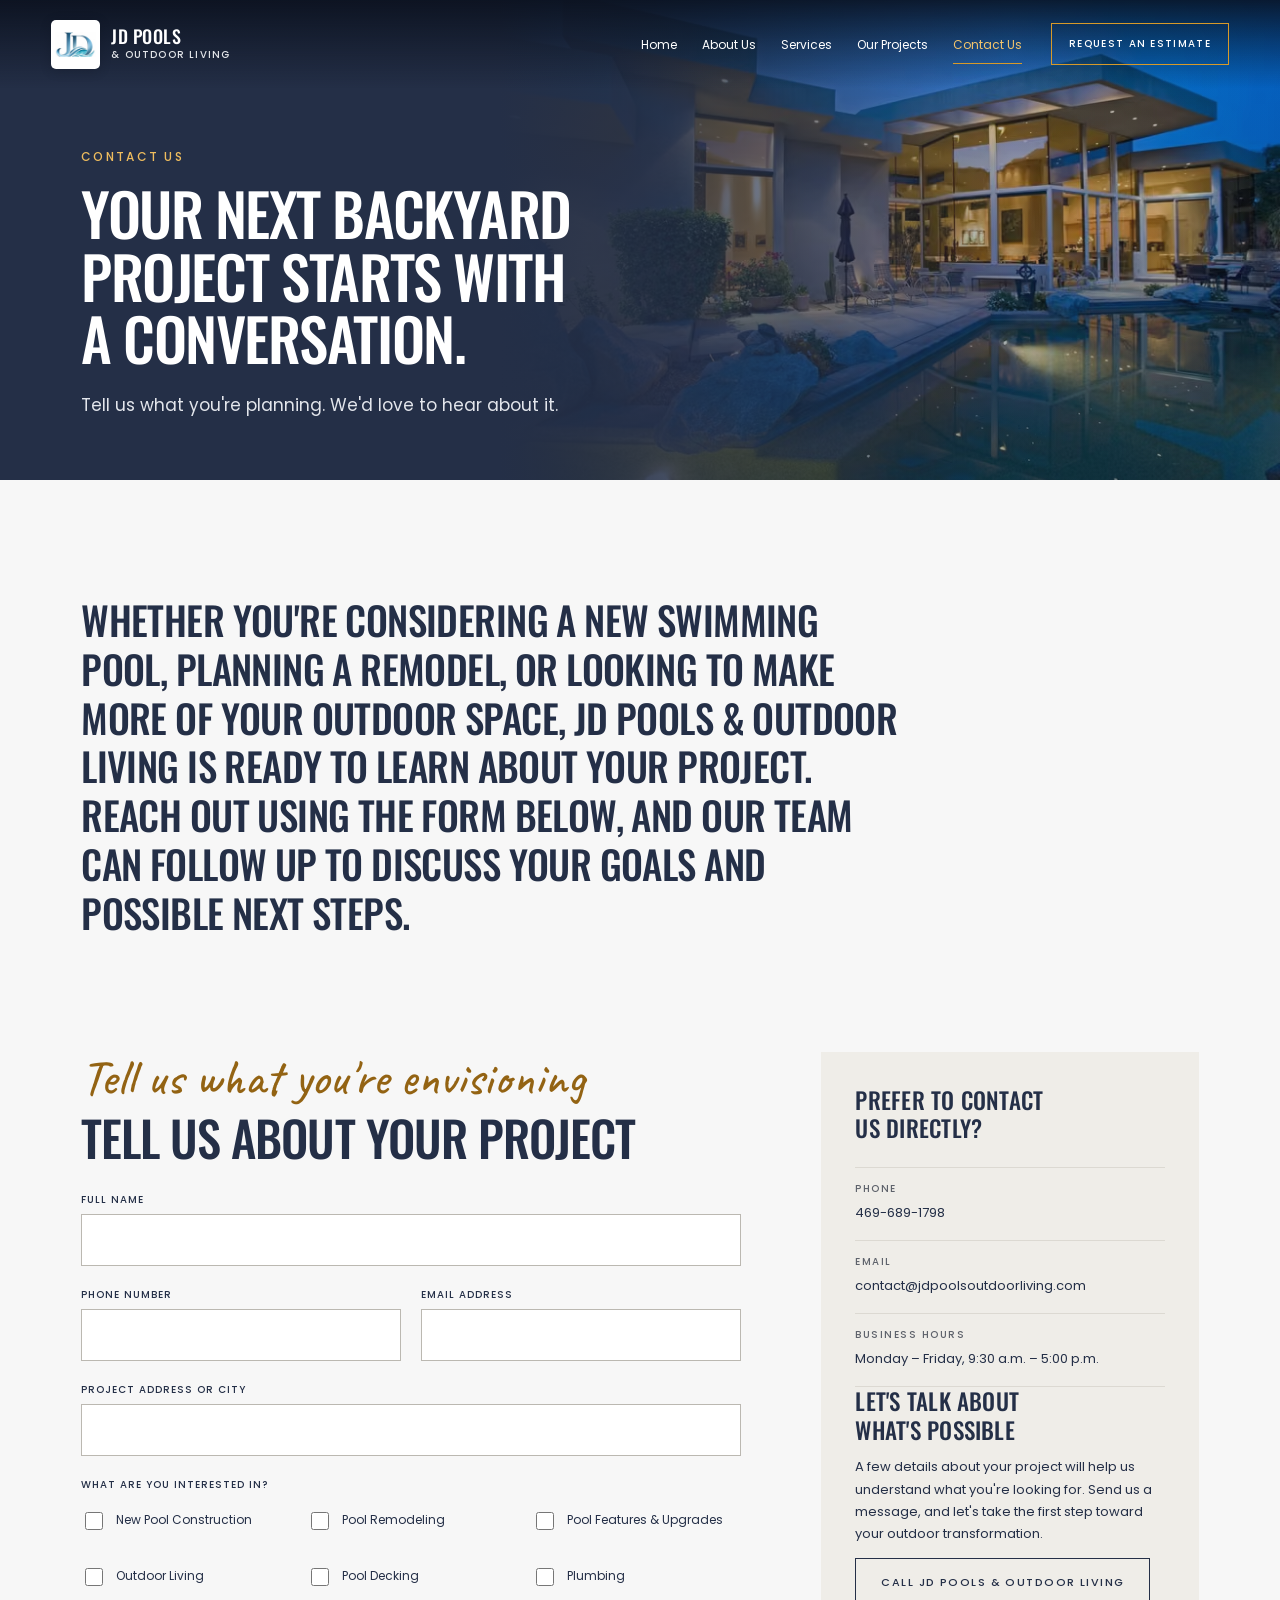
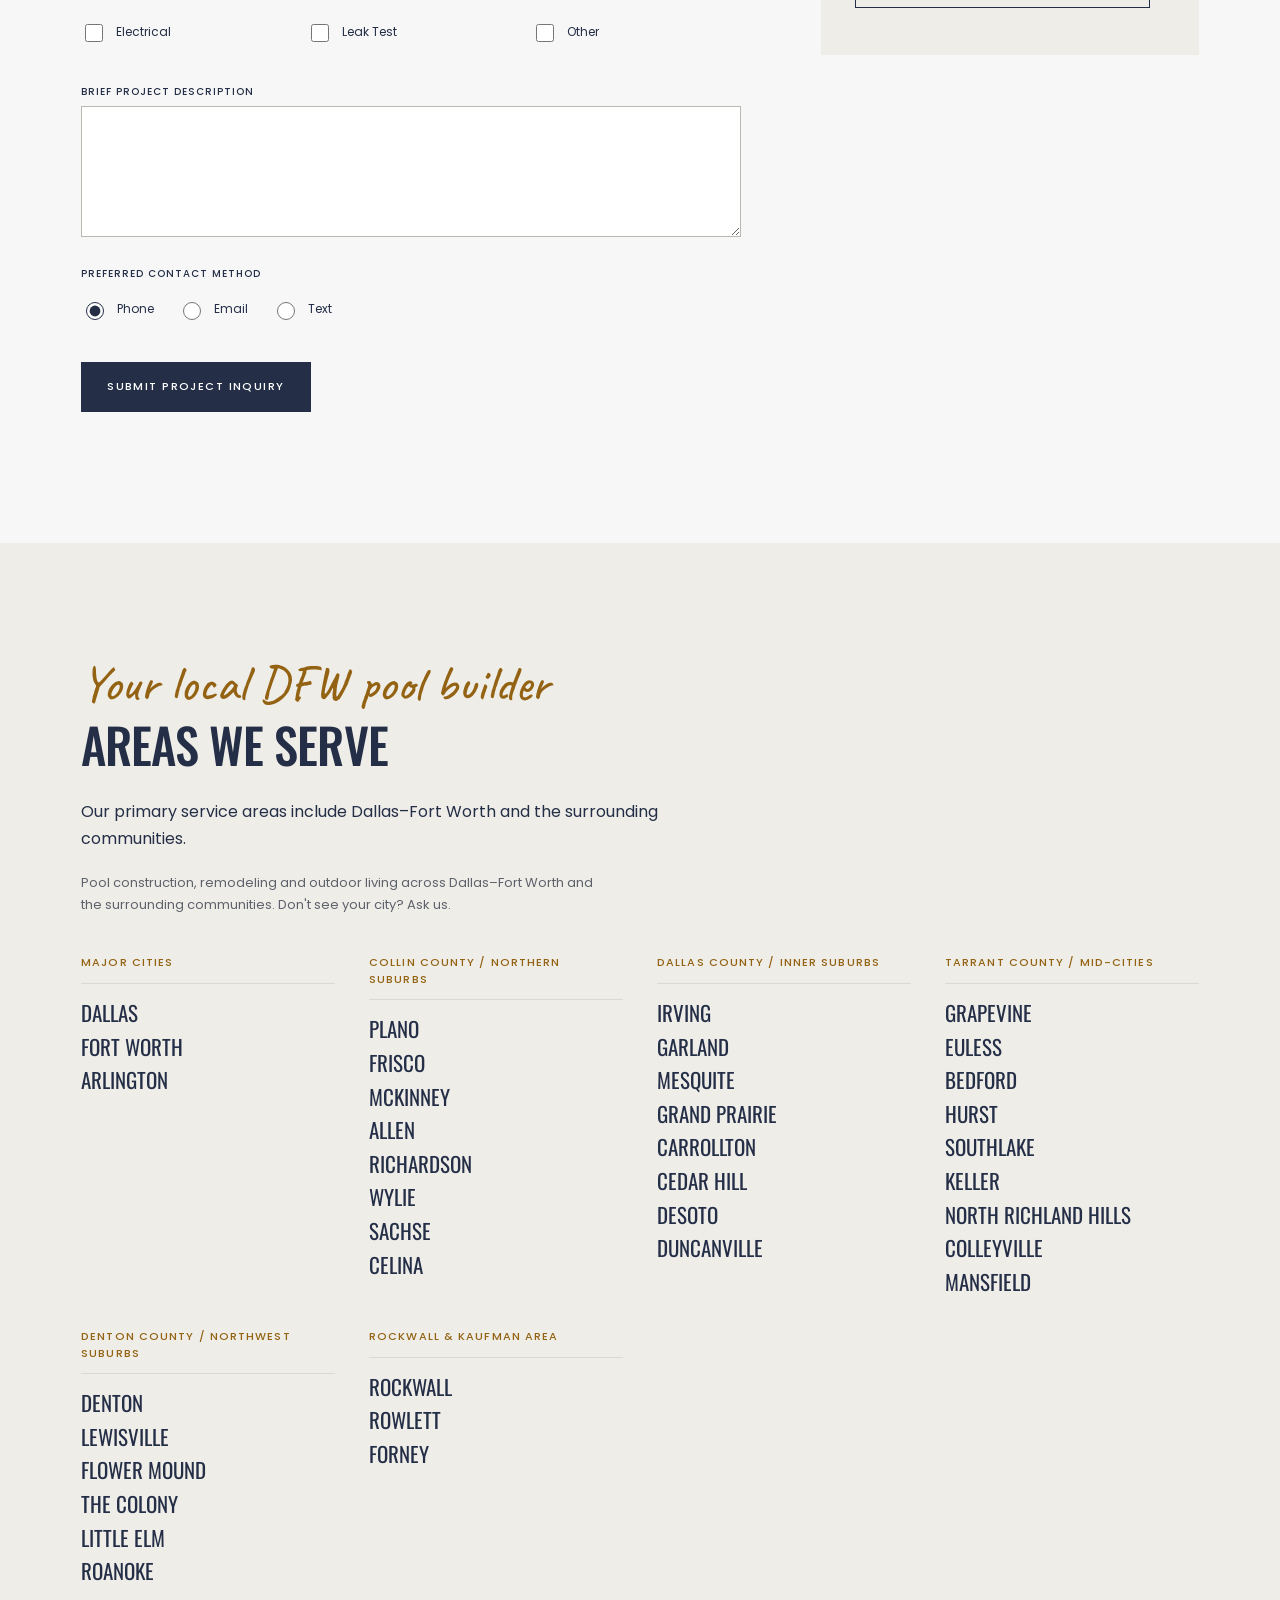
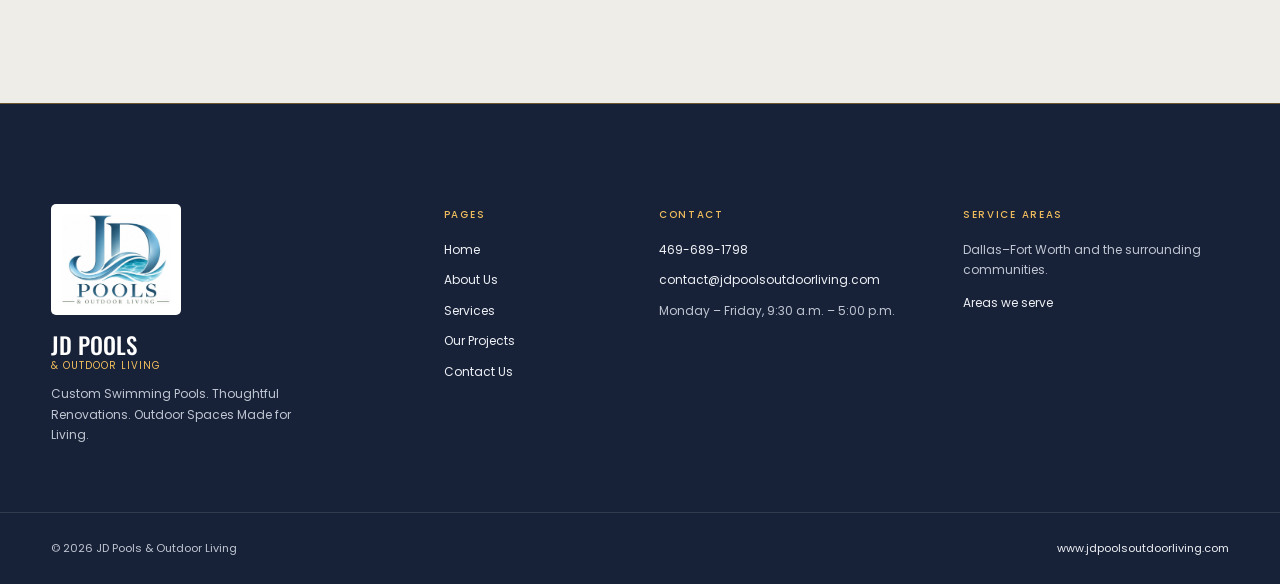
<file: contact.html>
<!doctype html>
<html lang="en-US">
<head>
<meta charset="utf-8">
<meta name="viewport" content="width=device-width, initial-scale=1">
<title>Request a Pool Estimate in Dallas–Fort Worth | Contact JD Pools &amp; Outdoor Living</title>
<meta name="description" content="Tell us what you&#39;re planning. Request a project estimate from JD Pools &amp; Outdoor Living, serving Dallas, Fort Worth, Collin, Denton, Rockwall and Kaufman counties."><meta name="robots" content="noindex, nofollow"><link rel="canonical" href="https://www.jdpoolsoutdoorliving.com/contact.html">
<meta property="og:type" content="website">
<meta property="og:site_name" content="JD Pools &amp; Outdoor Living">
<meta property="og:title" content="Request a Pool Estimate in Dallas–Fort Worth | Contact JD Pools &amp; Outdoor Living">
<meta property="og:description" content="Tell us what you&#39;re planning. Request a project estimate from JD Pools &amp; Outdoor Living, serving Dallas, Fort Worth, Collin, Denton, Rockwall and Kaufman counties."><meta property="og:url" content="https://www.jdpoolsoutdoorliving.com/contact.html">
<meta property="og:image" content="https://www.jdpoolsoutdoorliving.com/static/img/logo.png"><meta property="og:image:width" content="1122"><meta property="og:image:height" content="937"><meta name="twitter:card" content="summary">
<meta name="theme-color" content="#0b2033">
<link rel="icon" href="static/img/favicon-32.png" type="image/png">
<link rel="icon" href="favicon.ico" sizes="32x32">
<link rel="apple-touch-icon" href="static/img/apple-touch-icon.png">
<link rel="preload" href="static/fonts/poppins-400-latin.woff2" as="font" type="font/woff2" crossorigin>
<link rel="preload" href="static/fonts/oswald-500-latin.woff2" as="font" type="font/woff2" crossorigin>
<link rel="stylesheet" href="static/css/fonts.css">
<link rel="stylesheet" href="static/css/site.css?v=202611152344">
</head>
<body class="page-contact">
<a class="skip" href="#main">Skip to content</a>
<header class="hdr" data-hdr>
  <div class="hdr__in wrap">
    <a class="brand" href="index.html" aria-label="JD Pools &amp; Outdoor Living, home">
      <img class="brand__mark" src="static/img/mark-96.png" width="48" height="48" alt="">
      <span class="brand__name">JD Pools <em>&amp; Outdoor Living</em></span>
    </a>
    <nav class="nav" aria-label="Main">
      <button class="nav__toggle" aria-expanded="false" aria-controls="menu" data-menu-btn><span class="sr">Menu</span><span class="nav__bars" aria-hidden="true"></span></button>
      <ul id="menu" class="nav__list" data-menu>
<li><a href="index.html">Home</a></li><li><a href="about.html">About Us</a></li><li><a href="services.html">Services</a></li><li><a href="projects.html">Our Projects</a></li><li><a href="contact.html" aria-current="page">Contact Us</a></li>        <li class="nav__cta"><a class="btn btn--primary btn--sm" href="contact.html#estimate">Request an Estimate</a></li>
      </ul>
    </nav>
  </div>
</header>
<main id="main">
<section class="phero" aria-labelledby="h1">
  <div class="phero__media"><div class="photo ph--banner" style="aspect-ratio:21/8" data-src="adobe"><picture><source type="image/avif" srcset="static/img/photos/as-129964120-480.avif 480w, static/img/photos/as-129964120-800.avif 800w, static/img/photos/as-129964120-1200.avif 1200w, static/img/photos/as-129964120-1600.avif 1600w, static/img/photos/as-129964120-1920.avif 1920w" sizes="(min-width: 1100px) 50vw, 100vw"><source type="image/webp" srcset="static/img/photos/as-129964120-480.webp 480w, static/img/photos/as-129964120-800.webp 800w, static/img/photos/as-129964120-1200.webp 1200w, static/img/photos/as-129964120-1600.webp 1600w, static/img/photos/as-129964120-1920.webp 1920w" sizes="(min-width: 1100px) 50vw, 100vw"><img src="static/img/photos/as-129964120-1200.jpg" srcset="static/img/photos/as-129964120-480.jpg 480w, static/img/photos/as-129964120-800.jpg 800w, static/img/photos/as-129964120-1200.jpg 1200w, static/img/photos/as-129964120-1600.jpg 1600w, static/img/photos/as-129964120-1920.jpg 1920w" sizes="(min-width: 1100px) 50vw, 100vw" alt="Contemporary house with glowing interiors and a rock-edged pool at dusk" width="1200" height="800" loading="lazy" decoding="async" style="object-position:55% 58%"></picture></div></div>
  <div class="wrap phero__text">
    <p class="eyebrow">Contact Us</p>
    <h1 id="h1" class="display display--page">Your Next Backyard Project Starts with a Conversation.</h1>
    <p class="lede">Tell us what you&#39;re planning. We&#39;d love to hear about it.</p>
  </div>
</section><section class="intro wrap" aria-label="Introduction">
  <p class="intro__big intro__big--solo">Whether you're considering a new swimming pool, planning a remodel, or looking to make more of your outdoor space, JD Pools &amp; Outdoor Living is ready to learn about your project. Reach out using the form below, and our team can follow up to discuss your goals and possible next steps.</p>
</section>
<section class="contact wrap" id="estimate" aria-labelledby="form-h">
  <div class="contact__form">
    <p class="script">Tell us what you're envisioning</p><h2 id="form-h" class="h2">Tell Us About Your Project</h2>
    <form name="project-inquiry" method="POST" action="https://jdpools-inquiry.jmlagumbay422.workers.dev/" class="form" data-inquiry>
      <input type="hidden" name="site" value="Draft D"><input type="hidden" name="t" value="">
      <p class="hp" aria-hidden="true"><label>Leave this empty <input name="bot-field" tabindex="-1" autocomplete="off"></label></p>
      <div class="field"><label for="f-name">Full Name</label><input id="f-name" name="name" autocomplete="name" required></div>
      <div class="field-row">
        <div class="field"><label for="f-phone">Phone Number</label><input id="f-phone" name="phone" type="tel" autocomplete="tel" required></div>
        <div class="field"><label for="f-email">Email Address</label><input id="f-email" name="email" type="email" autocomplete="email" required></div>
      </div>
      <div class="field"><label for="f-city">Project Address or City</label><input id="f-city" name="project-location" autocomplete="address-line1" list="cities"></div>
      <datalist id="cities"><option value="Dallas"><option value="Fort Worth"><option value="Arlington"><option value="Plano"><option value="Frisco"><option value="McKinney"><option value="Allen"><option value="Richardson"><option value="Wylie"><option value="Sachse"><option value="Celina"><option value="Irving"><option value="Garland"><option value="Mesquite"><option value="Grand Prairie"><option value="Carrollton"><option value="Cedar Hill"><option value="DeSoto"><option value="Duncanville"><option value="Grapevine"><option value="Euless"><option value="Bedford"><option value="Hurst"><option value="Southlake"><option value="Keller"><option value="North Richland Hills"><option value="Colleyville"><option value="Mansfield"><option value="Denton"><option value="Lewisville"><option value="Flower Mound"><option value="The Colony"><option value="Little Elm"><option value="Roanoke"><option value="Rockwall"><option value="Rowlett"><option value="Forney"></datalist>
      <fieldset class="field">
        <legend>What Are You Interested In?</legend>
        <div class="checks">
          <label class="check"><input type="checkbox" name="interest[]" value="New Pool Construction"> <span>New Pool Construction</span></label>
          <label class="check"><input type="checkbox" name="interest[]" value="Pool Remodeling"> <span>Pool Remodeling</span></label>
          <label class="check"><input type="checkbox" name="interest[]" value="Pool Features &amp; Upgrades"> <span>Pool Features &amp; Upgrades</span></label>
          <label class="check"><input type="checkbox" name="interest[]" value="Outdoor Living"> <span>Outdoor Living</span></label>
          <label class="check"><input type="checkbox" name="interest[]" value="Pool Decking"> <span>Pool Decking</span></label>
          <label class="check"><input type="checkbox" name="interest[]" value="Plumbing"> <span>Plumbing</span></label>
          <label class="check"><input type="checkbox" name="interest[]" value="Electrical"> <span>Electrical</span></label>
          <label class="check"><input type="checkbox" name="interest[]" value="Leak Test"> <span>Leak Test</span></label>
          <label class="check"><input type="checkbox" name="interest[]" value="Other"> <span>Other</span></label>
        </div>
      </fieldset>
      <div class="field"><label for="f-desc">Brief Project Description</label><textarea id="f-desc" name="description" rows="5"></textarea></div>
      <fieldset class="field">
        <legend>Preferred Contact Method</legend>
        <div class="checks checks--inline">
<label class="check"><input type="radio" name="contact-method" value="Phone" checked> <span>Phone</span></label><label class="check"><input type="radio" name="contact-method" value="Email"> <span>Email</span></label><label class="check"><input type="radio" name="contact-method" value="Text"> <span>Text</span></label>        </div>
      </fieldset>
      <p><button class="btn btn--primary" type="submit">Submit Project Inquiry</button></p>
    </form>
    <script src="static/js/inquiry.js?v=202611152354" defer></script>
  </div>
  <aside class="contact__direct" aria-labelledby="direct-h">
    <h2 id="direct-h" class="h3">Prefer to Contact Us Directly?</h2>
    <dl class="kv">
      <div><dt>Phone</dt><dd><a href="tel:+14696891798">469-689-1798</a></dd></div>
      <div><dt>Email</dt><dd><a href="mailto:contact@jdpoolsoutdoorliving.com">contact@jdpoolsoutdoorliving.com</a></dd></div>
      <div><dt>Business Hours</dt><dd>Monday – Friday, 9:30 a.m. – 5:00 p.m.</dd></div>
    </dl>
    <h3 class="h3 mt">Let's Talk About What's Possible</h3>
    <p>A few details about your project will help us understand what you're looking for. Send us a message, and let's take the first step toward your outdoor transformation.</p>
    <p><a class="btn btn--ghost" href="tel:+14696891798">Call JD Pools &amp; Outdoor Living</a></p>
  </aside>
</section>
<section class="areas" id="areas" aria-labelledby="areas-h">
  <div class="wrap">
    <p class="script">Your local DFW pool builder</p><h2 id="areas-h" class="h2">Areas We Serve</h2>
    <p class="areas__lead">Our primary service areas include Dallas–Fort Worth and the surrounding communities.</p>
    <p class="areas__sub">Pool construction, remodeling and outdoor living across Dallas–Fort Worth and the surrounding communities. Don't see your city? Ask us.</p>
    <div class="areas__grid">
<div><h3 class="areas__h">Major Cities</h3><ul><li>Dallas</li><li>Fort Worth</li><li>Arlington</li></ul></div><div><h3 class="areas__h">Collin County / Northern Suburbs</h3><ul><li>Plano</li><li>Frisco</li><li>McKinney</li><li>Allen</li><li>Richardson</li><li>Wylie</li><li>Sachse</li><li>Celina</li></ul></div><div><h3 class="areas__h">Dallas County / Inner Suburbs</h3><ul><li>Irving</li><li>Garland</li><li>Mesquite</li><li>Grand Prairie</li><li>Carrollton</li><li>Cedar Hill</li><li>DeSoto</li><li>Duncanville</li></ul></div><div><h3 class="areas__h">Tarrant County / Mid-Cities</h3><ul><li>Grapevine</li><li>Euless</li><li>Bedford</li><li>Hurst</li><li>Southlake</li><li>Keller</li><li>North Richland Hills</li><li>Colleyville</li><li>Mansfield</li></ul></div><div><h3 class="areas__h">Denton County / Northwest Suburbs</h3><ul><li>Denton</li><li>Lewisville</li><li>Flower Mound</li><li>The Colony</li><li>Little Elm</li><li>Roanoke</li></ul></div><div><h3 class="areas__h">Rockwall &amp; Kaufman Area</h3><ul><li>Rockwall</li><li>Rowlett</li><li>Forney</li></ul></div>    </div>
  </div>
</section>
</main>
<footer class="ftr">
  <div class="wrap ftr__grid">
    <div class="ftr__brand">
      <img class="footer__logo" src="static/img/logo-600.png" width="200" height="167" alt="JD Pools &amp; Outdoor Living logo" loading="lazy">
      <p class="ftr__name">JD Pools <em>&amp; Outdoor Living</em></p>
      <p class="ftr__line">Custom Swimming Pools. Thoughtful Renovations. Outdoor Spaces Made for Living.</p>
    </div>
    <nav class="ftr__col" aria-label="Footer">
      <h2 class="ftr__h">Pages</h2>
      <ul><li><a href="index.html">Home</a></li><li><a href="about.html">About Us</a></li><li><a href="services.html">Services</a></li><li><a href="projects.html">Our Projects</a></li><li><a href="contact.html">Contact Us</a></li></ul>
    </nav>
    <div class="ftr__col">
      <h2 class="ftr__h">Contact</h2>
      <ul>
        <li><a href="tel:+14696891798">469-689-1798</a></li>
        <li><a href="mailto:contact@jdpoolsoutdoorliving.com">contact@jdpoolsoutdoorliving.com</a></li>
        <li>Monday – Friday, 9:30 a.m. – 5:00 p.m.</li>
      </ul>
    </div>
    <div class="ftr__col">
      <h2 class="ftr__h">Service Areas</h2>
      <p>Dallas–Fort Worth and the surrounding communities.</p>
      <p><a class="link" href="contact.html#areas">Areas we serve</a></p>
    </div>
  </div>
  <div class="wrap ftr__base">
    <p>&copy; 2026 JD Pools &amp; Outdoor Living</p>
    <p><a href="https://www.jdpoolsoutdoorliving.com/">www.jdpoolsoutdoorliving.com</a></p>
  </div>
</footer>
<script src="static/js/site.js?v=202611152344" defer></script>
</body>
</html>
</file>
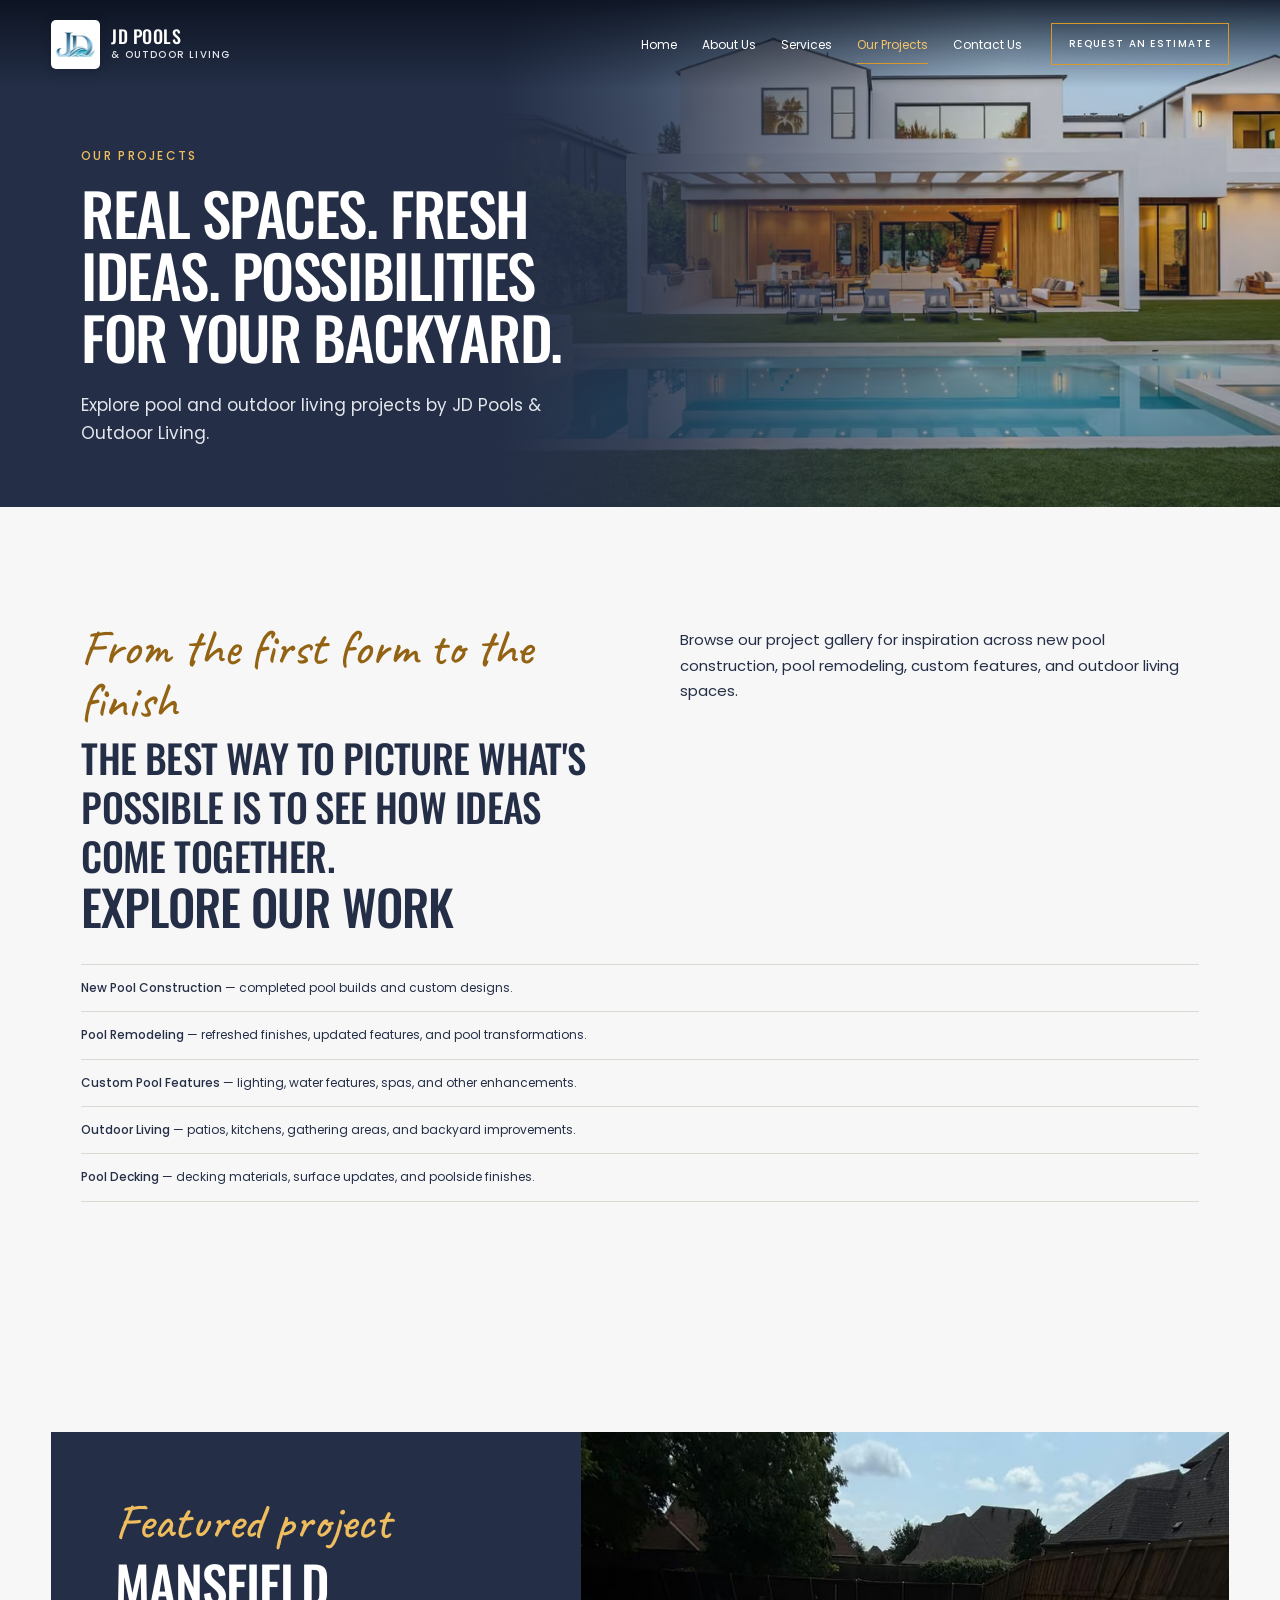
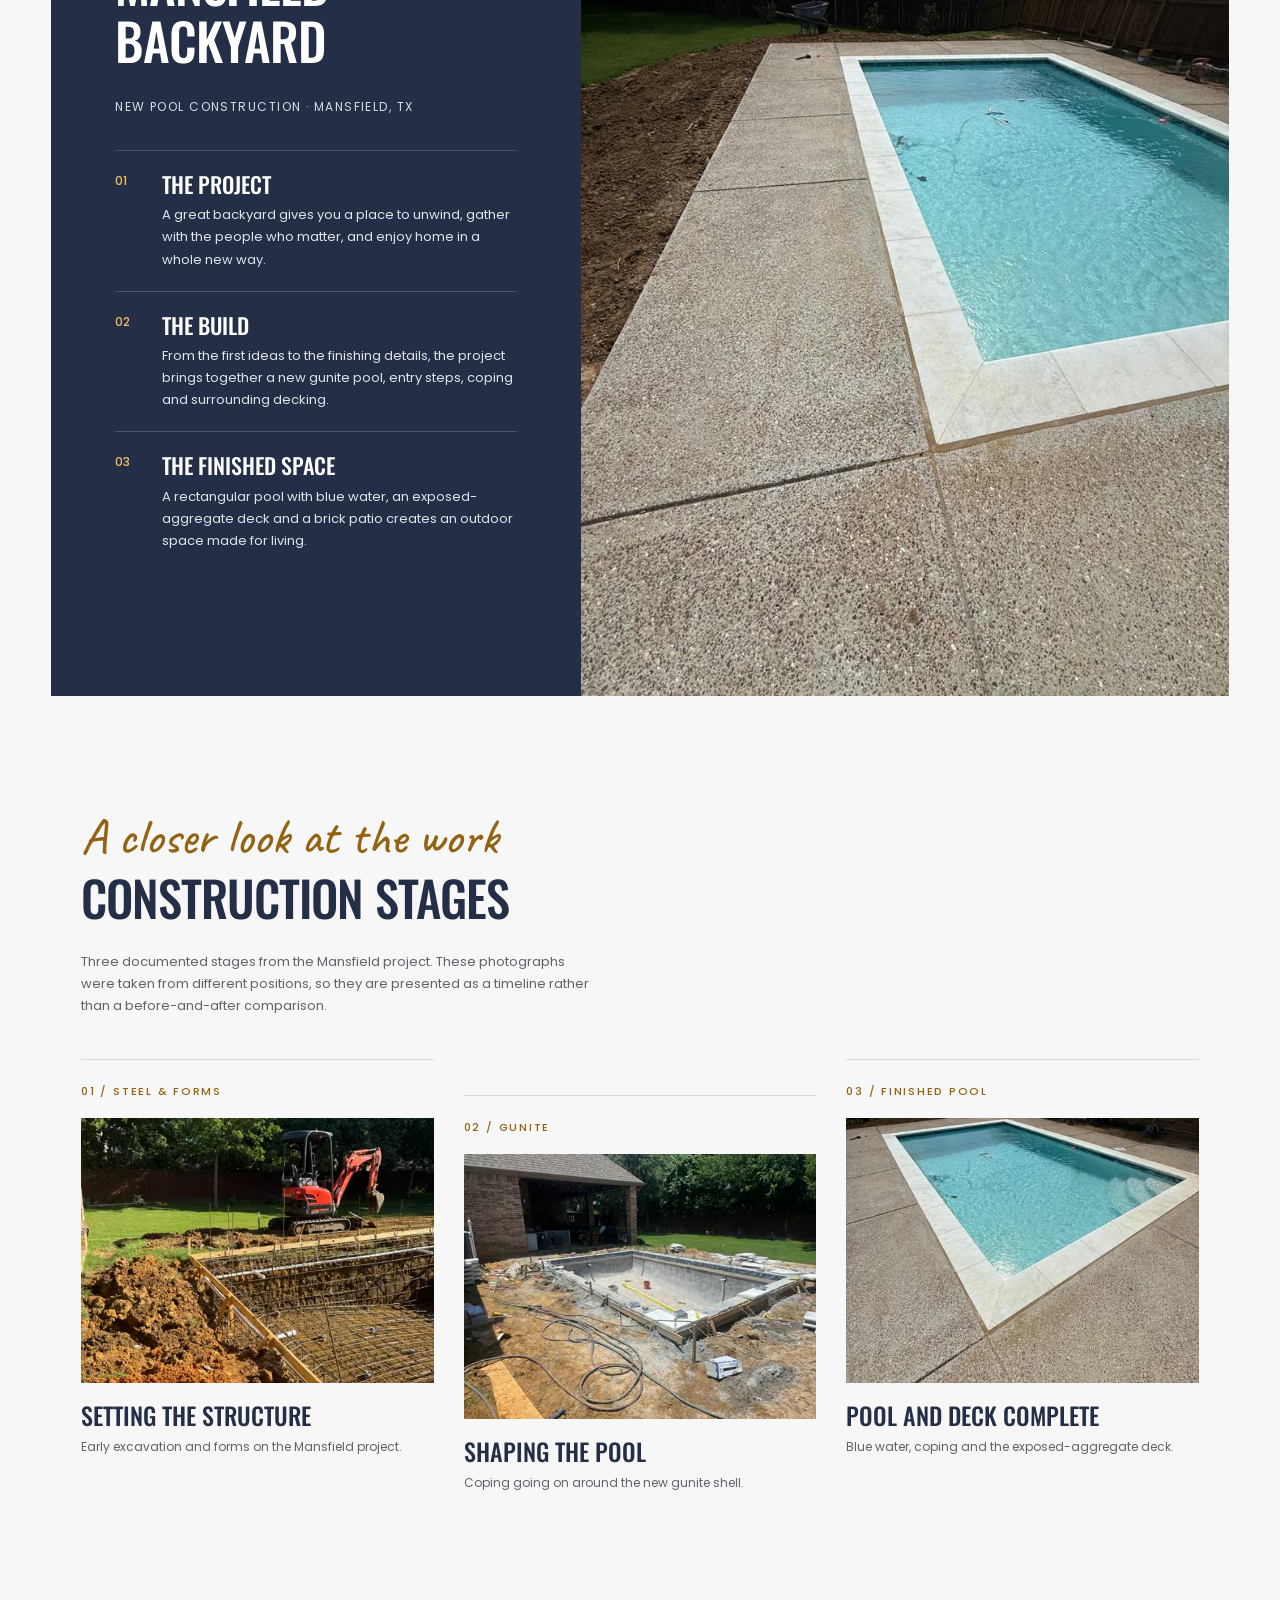
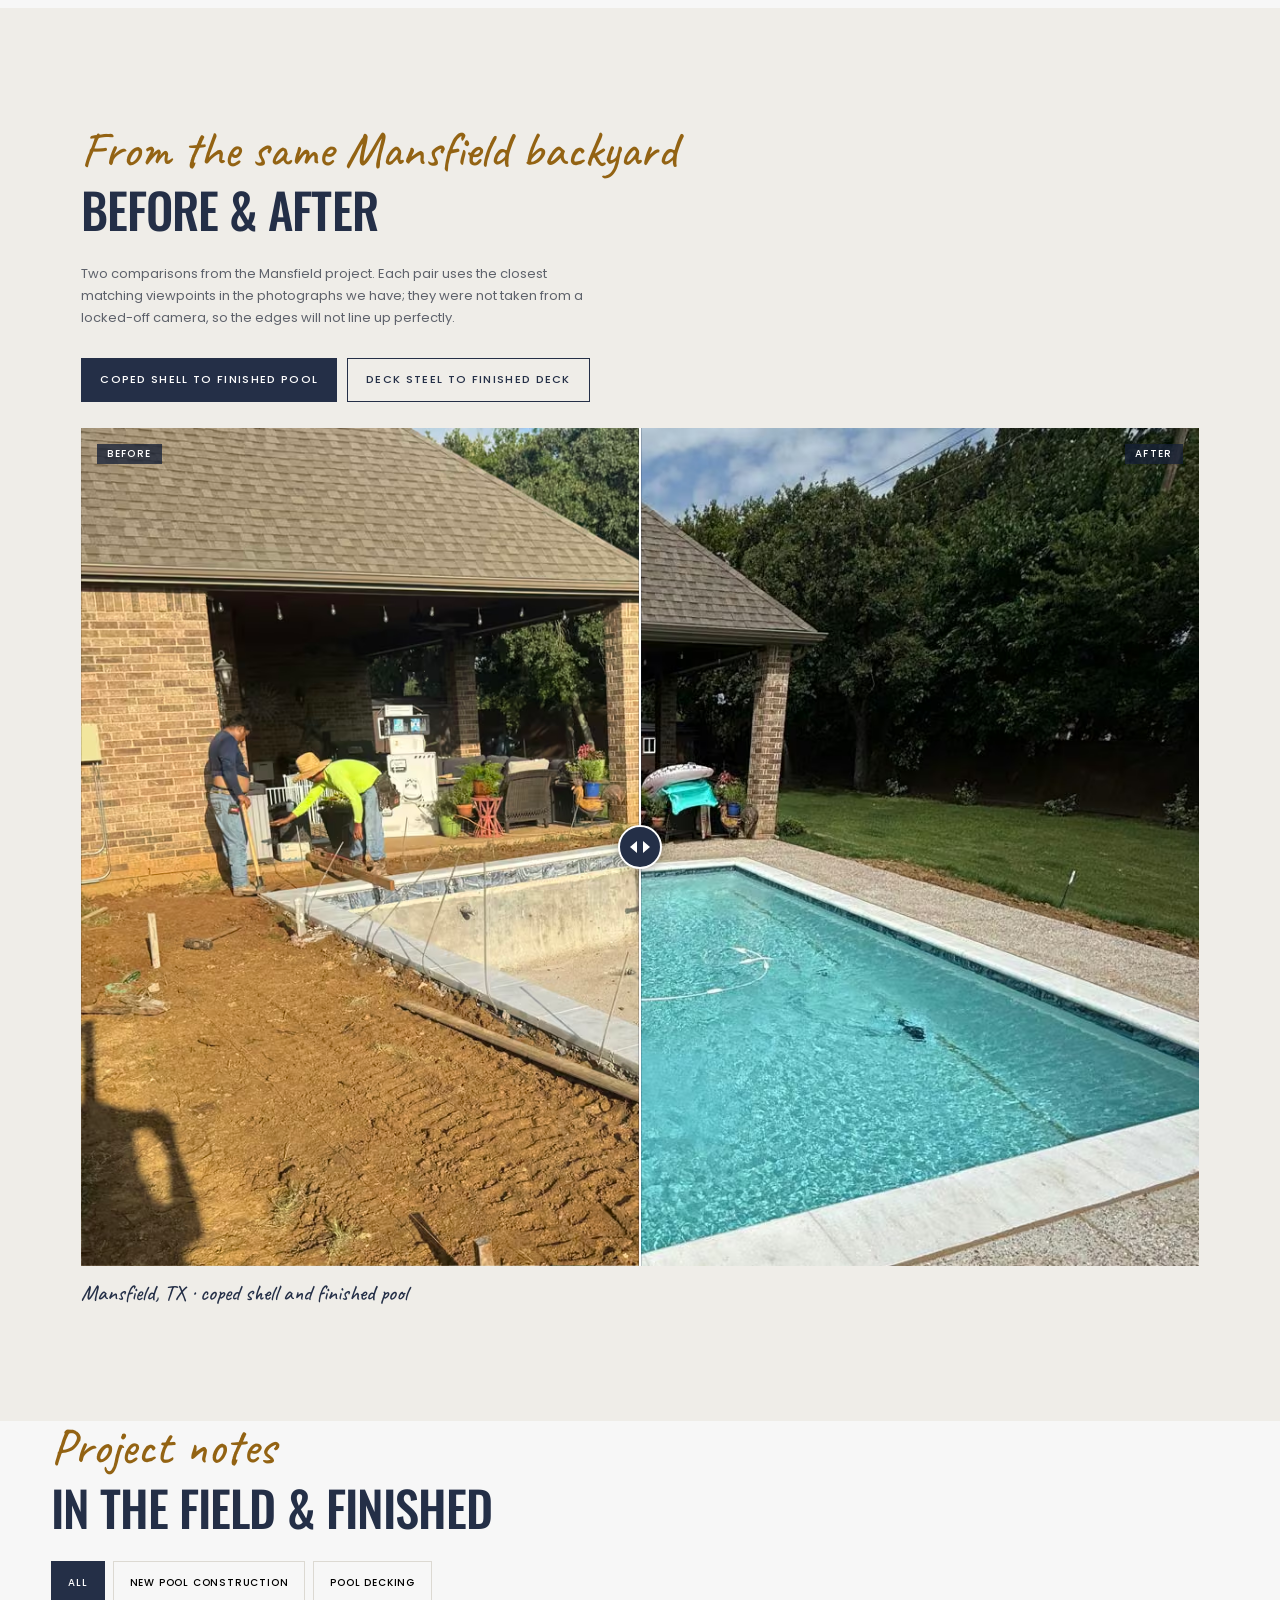
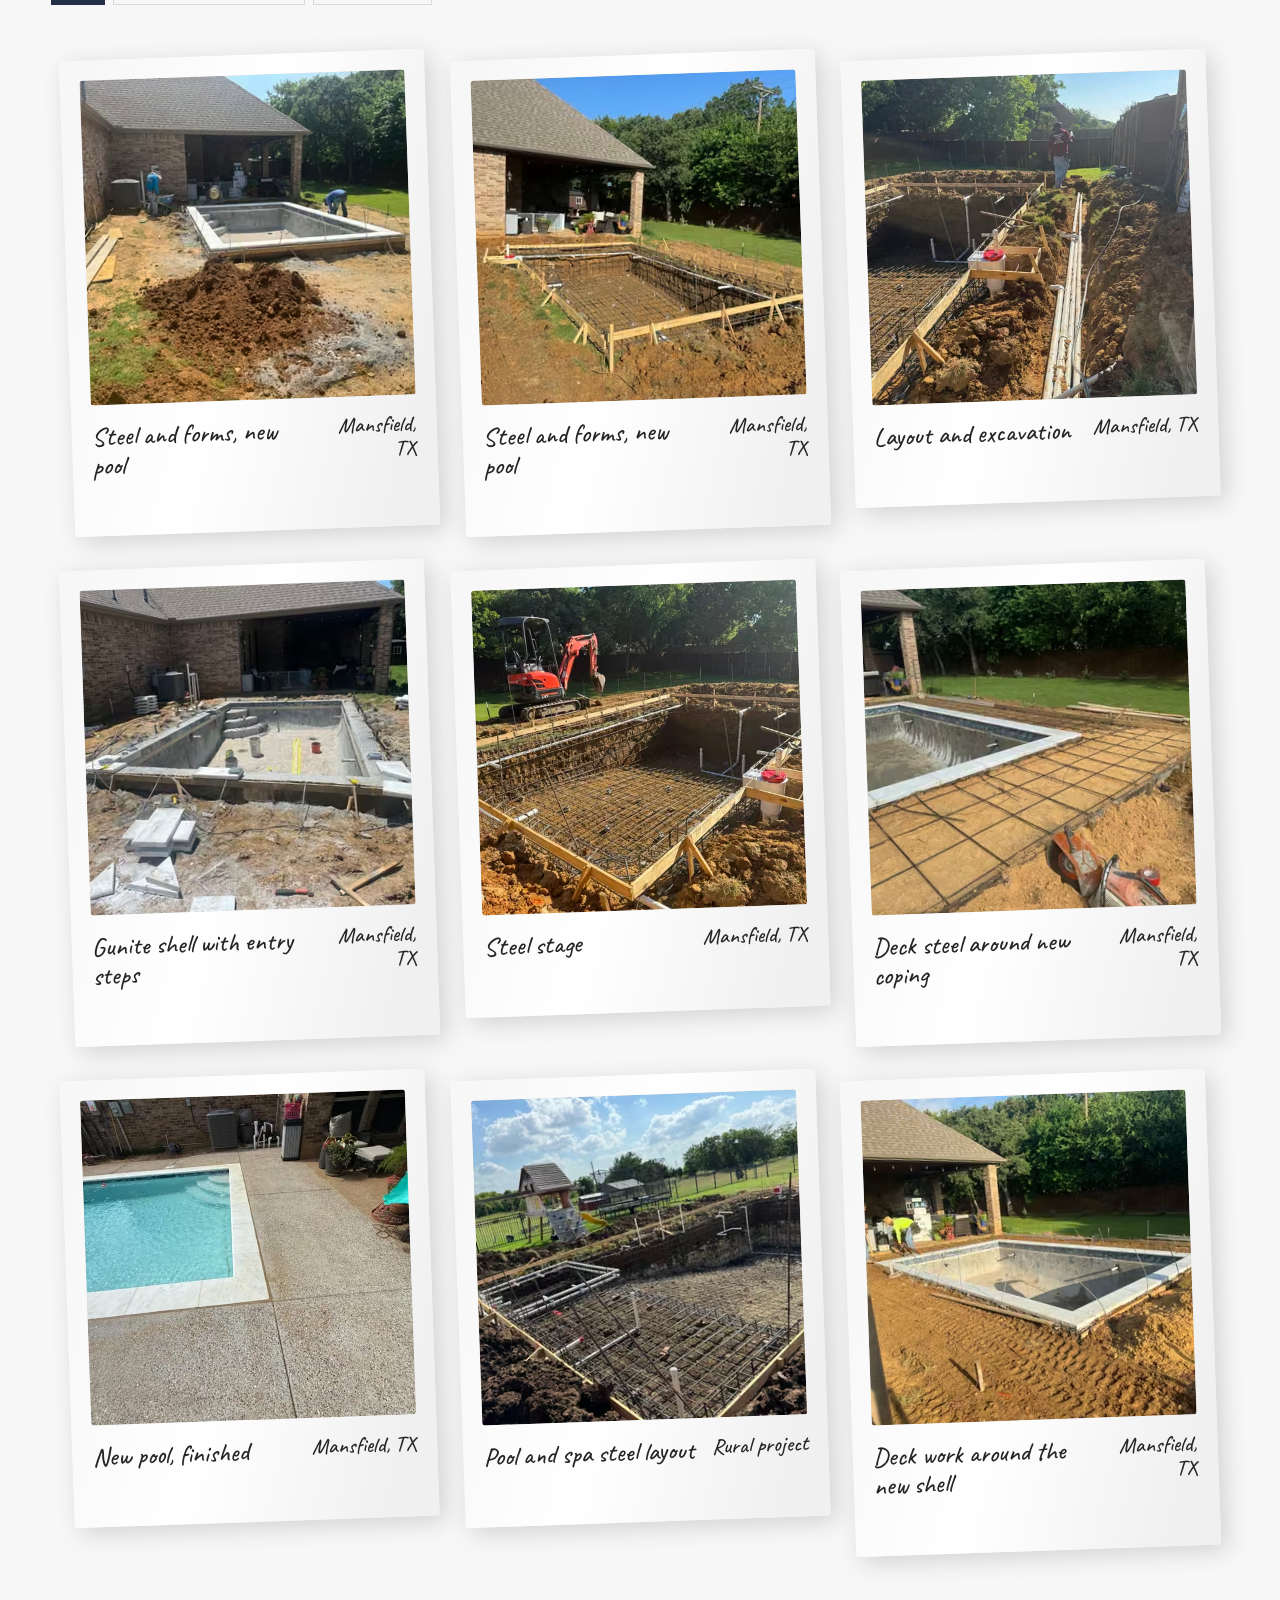
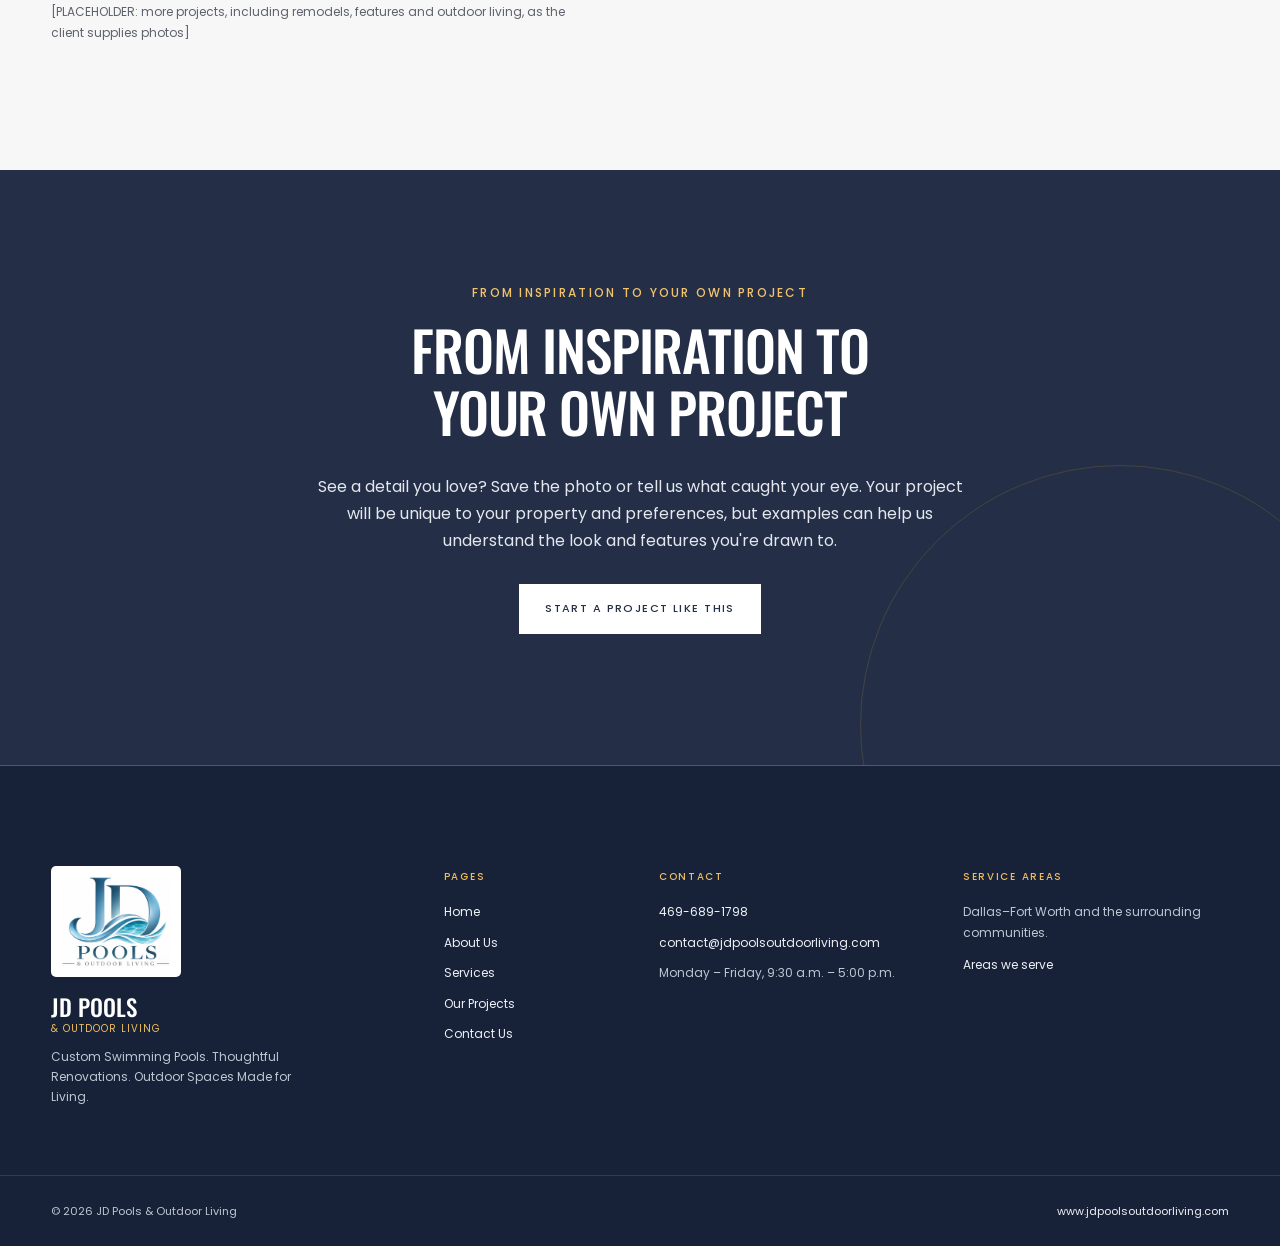
<file: projects.html>
<!doctype html>
<html lang="en-US">
<head>
<meta charset="utf-8">
<meta name="viewport" content="width=device-width, initial-scale=1">
<title>Pool &amp; Outdoor Living Projects in Dallas–Fort Worth | JD Pools &amp; Outdoor Living</title>
<meta name="description" content="Explore pool and outdoor living projects by JD Pools &amp; Outdoor Living, from steel and gunite to the finished pool, in the Dallas–Fort Worth area."><meta name="robots" content="noindex, nofollow"><link rel="canonical" href="https://www.jdpoolsoutdoorliving.com/projects.html">
<meta property="og:type" content="website">
<meta property="og:site_name" content="JD Pools &amp; Outdoor Living">
<meta property="og:title" content="Pool &amp; Outdoor Living Projects in Dallas–Fort Worth | JD Pools &amp; Outdoor Living">
<meta property="og:description" content="Explore pool and outdoor living projects by JD Pools &amp; Outdoor Living, from steel and gunite to the finished pool, in the Dallas–Fort Worth area."><meta property="og:url" content="https://www.jdpoolsoutdoorliving.com/projects.html">
<meta property="og:image" content="https://www.jdpoolsoutdoorliving.com/static/img/logo.png"><meta property="og:image:width" content="1122"><meta property="og:image:height" content="937"><meta name="twitter:card" content="summary">
<meta name="theme-color" content="#0b2033">
<link rel="icon" href="static/img/favicon-32.png" type="image/png">
<link rel="icon" href="favicon.ico" sizes="32x32">
<link rel="apple-touch-icon" href="static/img/apple-touch-icon.png">
<link rel="preload" href="static/fonts/poppins-400-latin.woff2" as="font" type="font/woff2" crossorigin>
<link rel="preload" href="static/fonts/oswald-500-latin.woff2" as="font" type="font/woff2" crossorigin>
<link rel="stylesheet" href="static/css/fonts.css">
<link rel="stylesheet" href="static/css/site.css?v=202611152344">
</head>
<body class="page-projects">
<a class="skip" href="#main">Skip to content</a>
<header class="hdr" data-hdr>
  <div class="hdr__in wrap">
    <a class="brand" href="index.html" aria-label="JD Pools &amp; Outdoor Living, home">
      <img class="brand__mark" src="static/img/mark-96.png" width="48" height="48" alt="">
      <span class="brand__name">JD Pools <em>&amp; Outdoor Living</em></span>
    </a>
    <nav class="nav" aria-label="Main">
      <button class="nav__toggle" aria-expanded="false" aria-controls="menu" data-menu-btn><span class="sr">Menu</span><span class="nav__bars" aria-hidden="true"></span></button>
      <ul id="menu" class="nav__list" data-menu>
<li><a href="index.html">Home</a></li><li><a href="about.html">About Us</a></li><li><a href="services.html">Services</a></li><li><a href="projects.html" aria-current="page">Our Projects</a></li><li><a href="contact.html">Contact Us</a></li>        <li class="nav__cta"><a class="btn btn--primary btn--sm" href="contact.html#estimate">Request an Estimate</a></li>
      </ul>
    </nav>
  </div>
</header>
<main id="main">
<section class="phero" aria-labelledby="h1">
  <div class="phero__media"><div class="photo ph--banner" style="aspect-ratio:21/8" data-src="adobe"><picture><source type="image/avif" srcset="static/img/photos/as-1035305078-480.avif 480w, static/img/photos/as-1035305078-800.avif 800w, static/img/photos/as-1035305078-1200.avif 1200w, static/img/photos/as-1035305078-1600.avif 1600w, static/img/photos/as-1035305078-1920.avif 1920w" sizes="(min-width: 1100px) 50vw, 100vw"><source type="image/webp" srcset="static/img/photos/as-1035305078-480.webp 480w, static/img/photos/as-1035305078-800.webp 800w, static/img/photos/as-1035305078-1200.webp 1200w, static/img/photos/as-1035305078-1600.webp 1600w, static/img/photos/as-1035305078-1920.webp 1920w" sizes="(min-width: 1100px) 50vw, 100vw"><img src="static/img/photos/as-1035305078-1200.jpg" srcset="static/img/photos/as-1035305078-480.jpg 480w, static/img/photos/as-1035305078-800.jpg 800w, static/img/photos/as-1035305078-1200.jpg 1200w, static/img/photos/as-1035305078-1600.jpg 1600w, static/img/photos/as-1035305078-1920.jpg 1920w" sizes="(min-width: 1100px) 50vw, 100vw" alt="Lit open-plan patio and kitchen facing a finished pool at dusk" width="1200" height="800" loading="lazy" decoding="async" style="object-position:50% 48%"></picture></div></div>
  <div class="wrap phero__text">
    <p class="eyebrow">Our Projects</p>
    <h1 id="h1" class="display display--page">Real Spaces. Fresh Ideas. Possibilities for Your Backyard.</h1>
    <p class="lede">Explore pool and outdoor living projects by JD Pools &amp; Outdoor Living.</p>
  </div>
</section><section class="intro wrap" aria-labelledby="explore">
  <div class="intro__grid"><div><p class="script">From the first form to the finish</p><p class="intro__big">The best way to picture what's possible is to see how ideas come together.</p></div><div class="intro__body"><p>Browse our project gallery for inspiration across new pool construction, pool remodeling, custom features, and outdoor living spaces.</p></div></div>
  <h2 id="explore" class="h2 mt">Explore Our Work</h2>
  <ul class="cats"><li><strong>New Pool Construction</strong> &mdash; completed pool builds and custom designs.</li><li><strong>Pool Remodeling</strong> &mdash; refreshed finishes, updated features, and pool transformations.</li><li><strong>Custom Pool Features</strong> &mdash; lighting, water features, spas, and other enhancements.</li><li><strong>Outdoor Living</strong> &mdash; patios, kitchens, gathering areas, and backyard improvements.</li><li><strong>Pool Decking</strong> &mdash; decking materials, surface updates, and poolside finishes.</li></ul>
</section>

<section class="project-story wrap wrap--wide" aria-labelledby="story-title">
  <div class="story-grid">
    <div class="story-copy">
      <p class="script script--light">Featured project</p>
      <h2 id="story-title" class="h2">Mansfield Backyard</h2>
      <p class="story-location">New pool construction · Mansfield, TX</p>
      <ol class="story-steps">
        <li><span class="n">01</span><div><h3>The project</h3><p>A great backyard gives you a place to unwind, gather with the people who matter, and enjoy home in a whole new way.</p></div></li>
        <li><span class="n">02</span><div><h3>The build</h3><p>From the first ideas to the finishing details, the project brings together a new gunite pool, entry steps, coping and surrounding decking.</p></div></li>
        <li><span class="n">03</span><div><h3>The finished space</h3><p>A rectangular pool with blue water, an exposed-aggregate deck and a brick patio creates an outdoor space made for living.</p></div></li>
      </ol>
    </div>
    <div class="story-photo"><div class="photo " style="aspect-ratio:4/5" data-src="client"><picture><source type="image/avif" srcset="static/img/photos/finished-long-480.avif 480w, static/img/photos/finished-long-800.avif 800w, static/img/photos/finished-long-1200.avif 1200w" sizes="(min-width: 900px) 55vw, 100vw"><source type="image/webp" srcset="static/img/photos/finished-long-480.webp 480w, static/img/photos/finished-long-800.webp 800w, static/img/photos/finished-long-1200.webp 1200w" sizes="(min-width: 900px) 55vw, 100vw"><img src="static/img/photos/finished-long-1200.jpg" srcset="static/img/photos/finished-long-480.jpg 480w, static/img/photos/finished-long-800.jpg 800w, static/img/photos/finished-long-1200.jpg 1200w" sizes="(min-width: 900px) 55vw, 100vw" alt="JD Pools &amp; Outdoor Living project photo" width="1200" height="1600" loading="lazy" decoding="async" style="object-position:50% 55%"></picture></div></div>
  </div>
</section>

<section class="timeline-section wrap" aria-labelledby="timeline-title">
  <p class="script">A closer look at the work</p><h2 id="timeline-title" class="h2">Construction Stages</h2>
  <p class="stage-note">Three documented stages from the Mansfield project. These photographs were taken from different positions, so they are presented as a timeline rather than a before-and-after comparison.</p>
  <ol class="stage-timeline">
    <li class="stage"><span class="stage__number">01 / STEEL &amp; FORMS</span><div class="photo " style="aspect-ratio:4/3" data-src="client"><picture><source type="image/avif" srcset="static/img/photos/jd-ex-8127-480.avif 480w, static/img/photos/jd-ex-8127-800.avif 800w, static/img/photos/jd-ex-8127-1200.avif 1200w, static/img/photos/jd-ex-8127-1600.avif 1600w" sizes="(min-width: 800px) 30vw, 100vw"><source type="image/webp" srcset="static/img/photos/jd-ex-8127-480.webp 480w, static/img/photos/jd-ex-8127-800.webp 800w, static/img/photos/jd-ex-8127-1200.webp 1200w, static/img/photos/jd-ex-8127-1600.webp 1600w" sizes="(min-width: 800px) 30vw, 100vw"><img src="static/img/photos/jd-ex-8127-1200.jpg" srcset="static/img/photos/jd-ex-8127-480.jpg 480w, static/img/photos/jd-ex-8127-800.jpg 800w, static/img/photos/jd-ex-8127-1200.jpg 1200w, static/img/photos/jd-ex-8127-1600.jpg 1600w" sizes="(min-width: 800px) 30vw, 100vw" alt="Excavation and forms for a new backyard pool in Mansfield" width="1200" height="1600" loading="lazy" decoding="async" style="object-position:50% 55%"></picture></div><h3>Setting the structure</h3><p>Early excavation and forms on the Mansfield project.</p></li>
    <li class="stage"><span class="stage__number">02 / GUNITE</span><div class="photo " style="aspect-ratio:4/3" data-src="client"><picture><source type="image/avif" srcset="static/img/photos/jd-shell-8316-480.avif 480w, static/img/photos/jd-shell-8316-800.avif 800w, static/img/photos/jd-shell-8316-1200.avif 1200w, static/img/photos/jd-shell-8316-1600.avif 1600w" sizes="(min-width: 800px) 30vw, 100vw"><source type="image/webp" srcset="static/img/photos/jd-shell-8316-480.webp 480w, static/img/photos/jd-shell-8316-800.webp 800w, static/img/photos/jd-shell-8316-1200.webp 1200w, static/img/photos/jd-shell-8316-1600.webp 1600w" sizes="(min-width: 800px) 30vw, 100vw"><img src="static/img/photos/jd-shell-8316-1200.jpg" srcset="static/img/photos/jd-shell-8316-480.jpg 480w, static/img/photos/jd-shell-8316-800.jpg 800w, static/img/photos/jd-shell-8316-1200.jpg 1200w, static/img/photos/jd-shell-8316-1600.jpg 1600w" sizes="(min-width: 800px) 30vw, 100vw" alt="Coping underway on a new gunite pool shell in Mansfield" width="1200" height="900" loading="lazy" decoding="async" style="object-position:50% 55%"></picture></div><h3>Shaping the pool</h3><p>Coping going on around the new gunite shell.</p></li>
    <li class="stage"><span class="stage__number">03 / FINISHED POOL</span><div class="photo " style="aspect-ratio:4/3" data-src="client"><picture><source type="image/avif" srcset="static/img/photos/finished-diagonal-480.avif 480w, static/img/photos/finished-diagonal-800.avif 800w, static/img/photos/finished-diagonal-1200.avif 1200w" sizes="(min-width: 800px) 30vw, 100vw"><source type="image/webp" srcset="static/img/photos/finished-diagonal-480.webp 480w, static/img/photos/finished-diagonal-800.webp 800w, static/img/photos/finished-diagonal-1200.webp 1200w" sizes="(min-width: 800px) 30vw, 100vw"><img src="static/img/photos/finished-diagonal-1200.jpg" srcset="static/img/photos/finished-diagonal-480.jpg 480w, static/img/photos/finished-diagonal-800.jpg 800w, static/img/photos/finished-diagonal-1200.jpg 1200w" sizes="(min-width: 800px) 30vw, 100vw" alt="JD Pools &amp; Outdoor Living project photo" width="1200" height="1600" loading="lazy" decoding="async" style="object-position:50% 55%"></picture></div><h3>Pool and deck complete</h3><p>Blue water, coping and the exposed-aggregate deck.</p></li>
  </ol>
</section>

<section class="ba-section" aria-labelledby="projects-ba-title">
  <div class="wrap">
    <p class="script">From the same Mansfield backyard</p>
    <h2 id="projects-ba-title" class="h2">Before &amp; After</h2>
    <p class="ba-note">Two comparisons from the Mansfield project. Each pair uses the closest matching viewpoints in the photographs we have; they were not taken from a locked-off camera, so the edges will not line up perfectly.</p>
    <div class="ba-tabs" role="tablist" aria-label="Choose a comparison">
      <button type="button" class="ba-tab" role="tab" id="projects-ba-tab-shell" aria-selected="true" aria-controls="projects-ba-panel-shell">Coped shell to finished pool</button>
      <button type="button" class="ba-tab" role="tab" id="projects-ba-tab-deck" aria-selected="false" aria-controls="projects-ba-panel-deck">Deck steel to finished deck</button>
    </div>
    <div class="ba-panels">
      <div class="ba-panel" role="tabpanel" id="projects-ba-panel-shell" aria-labelledby="projects-ba-tab-shell">
        <figure class="ba" data-ba>
          <div class="ba__frame" data-ba-frame>
            <div class="ba__layer ba__after"><div class="photo photo--ba" style="aspect-ratio:4/3" data-src="client"><picture><source type="image/avif" srcset="static/img/photos/ba-shell-after-480.avif 480w, static/img/photos/ba-shell-after-800.avif 800w, static/img/photos/ba-shell-after-1200.avif 1200w" sizes="(min-width: 900px) 1100px, calc(100vw - 40px)"><source type="image/webp" srcset="static/img/photos/ba-shell-after-480.webp 480w, static/img/photos/ba-shell-after-800.webp 800w, static/img/photos/ba-shell-after-1200.webp 1200w" sizes="(min-width: 900px) 1100px, calc(100vw - 40px)"><img src="static/img/photos/ba-shell-after-1200.jpg" srcset="static/img/photos/ba-shell-after-480.jpg 480w, static/img/photos/ba-shell-after-800.jpg 800w, static/img/photos/ba-shell-after-1200.jpg 1200w" sizes="(min-width: 900px) 1100px, calc(100vw - 40px)" alt="Finished rectangular pool with blue water and an exposed-aggregate deck beside the same covered brick patio, Mansfield, TX" width="1200" height="900" fetchpriority="high" loading="eager" decoding="async" style="object-position:50% 50%"></picture></div></div>
            <div class="ba__layer ba__before" data-ba-before><div class="photo photo--ba" style="aspect-ratio:4/3" data-src="client"><picture><source type="image/avif" srcset="static/img/photos/ba-shell-before-480.avif 480w, static/img/photos/ba-shell-before-800.avif 800w, static/img/photos/ba-shell-before-1200.avif 1200w" sizes="(min-width: 900px) 1100px, calc(100vw - 40px)"><source type="image/webp" srcset="static/img/photos/ba-shell-before-480.webp 480w, static/img/photos/ba-shell-before-800.webp 800w, static/img/photos/ba-shell-before-1200.webp 1200w" sizes="(min-width: 900px) 1100px, calc(100vw - 40px)"><img src="static/img/photos/ba-shell-before-1200.jpg" srcset="static/img/photos/ba-shell-before-480.jpg 480w, static/img/photos/ba-shell-before-800.jpg 800w, static/img/photos/ba-shell-before-1200.jpg 1200w" sizes="(min-width: 900px) 1100px, calc(100vw - 40px)" alt="Coped gunite pool shell beside a covered brick patio, before the deck was poured, Mansfield, TX" width="1200" height="900" fetchpriority="high" loading="eager" decoding="async" style="object-position:50% 50%"></picture></div></div>
            <div class="ba__handle" data-ba-handle role="slider" tabindex="0" aria-valuemin="0" aria-valuemax="100" aria-valuenow="50" aria-valuetext="50 percent" aria-label="Compare coped shell and finished pool">
              <span class="ba__bar" aria-hidden="true"></span>
              <span class="ba__knob" aria-hidden="true"></span>
            </div>
            <span class="ba__label ba__label--before">Before</span>
            <span class="ba__label ba__label--after">After</span>
          </div>
          <figcaption>Mansfield, TX · coped shell and finished pool</figcaption>
        </figure>
      </div>
      <div class="ba-panel" role="tabpanel" id="projects-ba-panel-deck" aria-labelledby="projects-ba-tab-deck" hidden>
        <figure class="ba" data-ba>
          <div class="ba__frame" data-ba-frame>
            <div class="ba__layer ba__after"><div class="photo photo--ba" style="aspect-ratio:4/3" data-src="client"><picture><source type="image/avif" srcset="static/img/photos/ba-deck-after-480.avif 480w, static/img/photos/ba-deck-after-800.avif 800w, static/img/photos/ba-deck-after-1200.avif 1200w" sizes="(min-width: 900px) 1100px, calc(100vw - 40px)"><source type="image/webp" srcset="static/img/photos/ba-deck-after-480.webp 480w, static/img/photos/ba-deck-after-800.webp 800w, static/img/photos/ba-deck-after-1200.webp 1200w" sizes="(min-width: 900px) 1100px, calc(100vw - 40px)"><img src="static/img/photos/ba-deck-after-1200.jpg" srcset="static/img/photos/ba-deck-after-480.jpg 480w, static/img/photos/ba-deck-after-800.jpg 800w, static/img/photos/ba-deck-after-1200.jpg 1200w" sizes="(min-width: 900px) 1100px, calc(100vw - 40px)" alt="Finished exposed-aggregate deck along the long side of the completed pool, Mansfield, TX" width="1200" height="900" fetchpriority="high" loading="eager" decoding="async" style="object-position:50% 50%"></picture></div></div>
            <div class="ba__layer ba__before" data-ba-before><div class="photo photo--ba" style="aspect-ratio:4/3" data-src="client"><picture><source type="image/avif" srcset="static/img/photos/ba-deck-before-480.avif 480w, static/img/photos/ba-deck-before-800.avif 800w, static/img/photos/ba-deck-before-1200.avif 1200w" sizes="(min-width: 900px) 1100px, calc(100vw - 40px)"><source type="image/webp" srcset="static/img/photos/ba-deck-before-480.webp 480w, static/img/photos/ba-deck-before-800.webp 800w, static/img/photos/ba-deck-before-1200.webp 1200w" sizes="(min-width: 900px) 1100px, calc(100vw - 40px)"><img src="static/img/photos/ba-deck-before-1200.jpg" srcset="static/img/photos/ba-deck-before-480.jpg 480w, static/img/photos/ba-deck-before-800.jpg 800w, static/img/photos/ba-deck-before-1200.jpg 1200w" sizes="(min-width: 900px) 1100px, calc(100vw - 40px)" alt="Steel reinforcement laid for a new pool deck around a coped shell, with the lawn and fence beyond, Mansfield, TX" width="1200" height="900" fetchpriority="high" loading="eager" decoding="async" style="object-position:50% 50%"></picture></div></div>
            <div class="ba__handle" data-ba-handle role="slider" tabindex="0" aria-valuemin="0" aria-valuemax="100" aria-valuenow="50" aria-valuetext="50 percent" aria-label="Compare deck steel and finished deck">
              <span class="ba__bar" aria-hidden="true"></span>
              <span class="ba__knob" aria-hidden="true"></span>
            </div>
            <span class="ba__label ba__label--before">Before</span>
            <span class="ba__label ba__label--after">After</span>
          </div>
          <figcaption>Mansfield, TX · deck steel and finished deck</figcaption>
        </figure>
      </div>
    </div>
  </div>
</section>
<section class="gallery wrap" aria-label="Project gallery">
  <p class="script">Project notes</p><h2 class="h2">In the Field &amp; Finished</h2>
  <div class="filters" role="group" aria-label="Filter projects" data-filters hidden><button type="button" aria-pressed="true" data-f="all">All</button><button type="button" aria-pressed="false" data-f="new">New Pool Construction</button><button type="button" aria-pressed="false" data-f="decking">Pool Decking</button></div>
  <ul class="polaroids" data-gallery>
<li class="g" data-cat="new"><figure class="polaroid"><div class="photo " style="aspect-ratio:1/1" data-src="client"><picture><source type="image/avif" srcset="static/img/photos/jd-steel-8493-480.avif 480w, static/img/photos/jd-steel-8493-800.avif 800w, static/img/photos/jd-steel-8493-1200.avif 1200w, static/img/photos/jd-steel-8493-1600.avif 1600w" sizes="(min-width: 1000px) 30vw, 90vw"><source type="image/webp" srcset="static/img/photos/jd-steel-8493-480.webp 480w, static/img/photos/jd-steel-8493-800.webp 800w, static/img/photos/jd-steel-8493-1200.webp 1200w, static/img/photos/jd-steel-8493-1600.webp 1600w" sizes="(min-width: 1000px) 30vw, 90vw"><img src="static/img/photos/jd-steel-8493-1200.jpg" srcset="static/img/photos/jd-steel-8493-480.jpg 480w, static/img/photos/jd-steel-8493-800.jpg 800w, static/img/photos/jd-steel-8493-1200.jpg 1200w, static/img/photos/jd-steel-8493-1600.jpg 1600w" sizes="(min-width: 1000px) 30vw, 90vw" alt="Steel and forms set for a new backyard pool in Mansfield" width="1200" height="900" loading="lazy" decoding="async" style="object-position:50% 55%"></picture></div><figcaption><span>Steel and forms, new pool</span><span>Mansfield, TX</span></figcaption></figure></li><li class="g" data-cat="new"><figure class="polaroid"><div class="photo " style="aspect-ratio:1/1" data-src="client"><picture><source type="image/avif" srcset="static/img/photos/steel-patio-wide-480.avif 480w, static/img/photos/steel-patio-wide-800.avif 800w, static/img/photos/steel-patio-wide-1200.avif 1200w, static/img/photos/steel-patio-wide-1600.avif 1600w" sizes="(min-width: 1000px) 30vw, 90vw"><source type="image/webp" srcset="static/img/photos/steel-patio-wide-480.webp 480w, static/img/photos/steel-patio-wide-800.webp 800w, static/img/photos/steel-patio-wide-1200.webp 1200w, static/img/photos/steel-patio-wide-1600.webp 1600w" sizes="(min-width: 1000px) 30vw, 90vw"><img src="static/img/photos/steel-patio-wide-1200.jpg" srcset="static/img/photos/steel-patio-wide-480.jpg 480w, static/img/photos/steel-patio-wide-800.jpg 800w, static/img/photos/steel-patio-wide-1200.jpg 1200w, static/img/photos/steel-patio-wide-1600.jpg 1600w" sizes="(min-width: 1000px) 30vw, 90vw" alt="Excavation lined with steel and forms behind a covered patio" width="1200" height="900" loading="lazy" decoding="async" style="object-position:50% 55%"></picture></div><figcaption><span>Steel and forms, new pool</span><span>Mansfield, TX</span></figcaption></figure></li><li class="g" data-cat="new"><figure class="polaroid"><div class="photo " style="aspect-ratio:1/1" data-src="client"><picture><source type="image/avif" srcset="static/img/photos/jd-ex-8125-480.avif 480w, static/img/photos/jd-ex-8125-800.avif 800w, static/img/photos/jd-ex-8125-1200.avif 1200w, static/img/photos/jd-ex-8125-1600.avif 1600w" sizes="(min-width: 1000px) 30vw, 90vw"><source type="image/webp" srcset="static/img/photos/jd-ex-8125-480.webp 480w, static/img/photos/jd-ex-8125-800.webp 800w, static/img/photos/jd-ex-8125-1200.webp 1200w, static/img/photos/jd-ex-8125-1600.webp 1600w" sizes="(min-width: 1000px) 30vw, 90vw"><img src="static/img/photos/jd-ex-8125-1200.jpg" srcset="static/img/photos/jd-ex-8125-480.jpg 480w, static/img/photos/jd-ex-8125-800.jpg 800w, static/img/photos/jd-ex-8125-1200.jpg 1200w, static/img/photos/jd-ex-8125-1600.jpg 1600w" sizes="(min-width: 1000px) 30vw, 90vw" alt="Early layout and excavation for a new backyard pool in Mansfield" width="1200" height="1600" loading="lazy" decoding="async" style="object-position:50% 55%"></picture></div><figcaption><span>Layout and excavation</span><span>Mansfield, TX</span></figcaption></figure></li><li class="g" data-cat="new"><figure class="polaroid"><div class="photo " style="aspect-ratio:1/1" data-src="client"><picture><source type="image/avif" srcset="static/img/photos/gunite-steps-480.avif 480w, static/img/photos/gunite-steps-800.avif 800w, static/img/photos/gunite-steps-1200.avif 1200w, static/img/photos/gunite-steps-1600.avif 1600w" sizes="(min-width: 1000px) 30vw, 90vw"><source type="image/webp" srcset="static/img/photos/gunite-steps-480.webp 480w, static/img/photos/gunite-steps-800.webp 800w, static/img/photos/gunite-steps-1200.webp 1200w, static/img/photos/gunite-steps-1600.webp 1600w" sizes="(min-width: 1000px) 30vw, 90vw"><img src="static/img/photos/gunite-steps-1200.jpg" srcset="static/img/photos/gunite-steps-480.jpg 480w, static/img/photos/gunite-steps-800.jpg 800w, static/img/photos/gunite-steps-1200.jpg 1200w, static/img/photos/gunite-steps-1600.jpg 1600w" sizes="(min-width: 1000px) 30vw, 90vw" alt="Gunite shell with entry steps, coping stacked beside it" width="1200" height="900" loading="lazy" decoding="async" style="object-position:50% 55%"></picture></div><figcaption><span>Gunite shell with entry steps</span><span>Mansfield, TX</span></figcaption></figure></li><li class="g" data-cat="new"><figure class="polaroid"><div class="photo " style="aspect-ratio:1/1" data-src="client"><picture><source type="image/avif" srcset="static/img/photos/steel-excavator-480.avif 480w, static/img/photos/steel-excavator-800.avif 800w, static/img/photos/steel-excavator-1200.avif 1200w, static/img/photos/steel-excavator-1600.avif 1600w" sizes="(min-width: 1000px) 30vw, 90vw"><source type="image/webp" srcset="static/img/photos/steel-excavator-480.webp 480w, static/img/photos/steel-excavator-800.webp 800w, static/img/photos/steel-excavator-1200.webp 1200w, static/img/photos/steel-excavator-1600.webp 1600w" sizes="(min-width: 1000px) 30vw, 90vw"><img src="static/img/photos/steel-excavator-1200.jpg" srcset="static/img/photos/steel-excavator-480.jpg 480w, static/img/photos/steel-excavator-800.jpg 800w, static/img/photos/steel-excavator-1200.jpg 1200w, static/img/photos/steel-excavator-1600.jpg 1600w" sizes="(min-width: 1000px) 30vw, 90vw" alt="Steel pool shell with a mini excavator behind, trees beyond" width="1200" height="1600" loading="lazy" decoding="async" style="object-position:50% 55%"></picture></div><figcaption><span>Steel stage</span><span>Mansfield, TX</span></figcaption></figure></li><li class="g" data-cat="decking"><figure class="polaroid"><div class="photo " style="aspect-ratio:1/1" data-src="client"><picture><source type="image/avif" srcset="static/img/photos/deck-steel-480.avif 480w, static/img/photos/deck-steel-800.avif 800w, static/img/photos/deck-steel-1200.avif 1200w, static/img/photos/deck-steel-1600.avif 1600w" sizes="(min-width: 1000px) 30vw, 90vw"><source type="image/webp" srcset="static/img/photos/deck-steel-480.webp 480w, static/img/photos/deck-steel-800.webp 800w, static/img/photos/deck-steel-1200.webp 1200w, static/img/photos/deck-steel-1600.webp 1600w" sizes="(min-width: 1000px) 30vw, 90vw"><img src="static/img/photos/deck-steel-1200.jpg" srcset="static/img/photos/deck-steel-480.jpg 480w, static/img/photos/deck-steel-800.jpg 800w, static/img/photos/deck-steel-1200.jpg 1200w, static/img/photos/deck-steel-1600.jpg 1600w" sizes="(min-width: 1000px) 30vw, 90vw" alt="Steel grid laid for the pool deck around new coping" width="1200" height="900" loading="lazy" decoding="async" style="object-position:50% 55%"></picture></div><figcaption><span>Deck steel around new coping</span><span>Mansfield, TX</span></figcaption></figure></li><li class="g" data-cat="new"><figure class="polaroid"><div class="photo " style="aspect-ratio:1/1" data-src="client"><picture><source type="image/avif" srcset="static/img/photos/finished-patio-480.avif 480w, static/img/photos/finished-patio-800.avif 800w, static/img/photos/finished-patio-1200.avif 1200w" sizes="(min-width: 1000px) 30vw, 90vw"><source type="image/webp" srcset="static/img/photos/finished-patio-480.webp 480w, static/img/photos/finished-patio-800.webp 800w, static/img/photos/finished-patio-1200.webp 1200w" sizes="(min-width: 1000px) 30vw, 90vw"><img src="static/img/photos/finished-patio-1200.jpg" srcset="static/img/photos/finished-patio-480.jpg 480w, static/img/photos/finished-patio-800.jpg 800w, static/img/photos/finished-patio-1200.jpg 1200w" sizes="(min-width: 1000px) 30vw, 90vw" alt="Finished pool with blue water and exposed-aggregate deck next to a brick patio" width="1200" height="1600" loading="lazy" decoding="async" style="object-position:50% 55%"></picture></div><figcaption><span>New pool, finished</span><span>Mansfield, TX</span></figcaption></figure></li><li class="g" data-cat="new"><figure class="polaroid"><div class="photo " style="aspect-ratio:1/1" data-src="client"><picture><source type="image/avif" srcset="static/img/photos/steel-spa-rural-480.avif 480w, static/img/photos/steel-spa-rural-800.avif 800w, static/img/photos/steel-spa-rural-1200.avif 1200w, static/img/photos/steel-spa-rural-1600.avif 1600w" sizes="(min-width: 1000px) 30vw, 90vw"><source type="image/webp" srcset="static/img/photos/steel-spa-rural-480.webp 480w, static/img/photos/steel-spa-rural-800.webp 800w, static/img/photos/steel-spa-rural-1200.webp 1200w, static/img/photos/steel-spa-rural-1600.webp 1600w" sizes="(min-width: 1000px) 30vw, 90vw"><img src="static/img/photos/steel-spa-rural-1200.jpg" srcset="static/img/photos/steel-spa-rural-480.jpg 480w, static/img/photos/steel-spa-rural-800.jpg 800w, static/img/photos/steel-spa-rural-1200.jpg 1200w, static/img/photos/steel-spa-rural-1600.jpg 1600w" sizes="(min-width: 1000px) 30vw, 90vw" alt="Steel cage for a pool with attached spa on an open rural lot" width="1200" height="900" loading="lazy" decoding="async" style="object-position:50% 55%"></picture></div><figcaption><span>Pool and spa steel layout</span><span>Rural project</span></figcaption></figure></li><li class="g" data-cat="decking"><figure class="polaroid"><div class="photo " style="aspect-ratio:1/1" data-src="client"><picture><source type="image/avif" srcset="static/img/photos/jd-deck-8507-480.avif 480w, static/img/photos/jd-deck-8507-800.avif 800w, static/img/photos/jd-deck-8507-1200.avif 1200w, static/img/photos/jd-deck-8507-1600.avif 1600w" sizes="(min-width: 1000px) 30vw, 90vw"><source type="image/webp" srcset="static/img/photos/jd-deck-8507-480.webp 480w, static/img/photos/jd-deck-8507-800.webp 800w, static/img/photos/jd-deck-8507-1200.webp 1200w, static/img/photos/jd-deck-8507-1600.webp 1600w" sizes="(min-width: 1000px) 30vw, 90vw"><img src="static/img/photos/jd-deck-8507-1200.jpg" srcset="static/img/photos/jd-deck-8507-480.jpg 480w, static/img/photos/jd-deck-8507-800.jpg 800w, static/img/photos/jd-deck-8507-1200.jpg 1200w, static/img/photos/jd-deck-8507-1600.jpg 1600w" sizes="(min-width: 1000px) 30vw, 90vw" alt="Deck construction around a newly coped pool shell in Mansfield" width="1200" height="900" loading="lazy" decoding="async" style="object-position:50% 55%"></picture></div><figcaption><span>Deck work around the new shell</span><span>Mansfield, TX</span></figcaption></figure></li>  </ul>
  <p class="note">[PLACEHOLDER: more projects, including remodels, features and outdoor living, as the client supplies photos]</p>
</section>
<section class="cta" aria-labelledby="cta-h">
  <div class="wrap cta__in">
<p class="eyebrow eyebrow--light">From inspiration to your own project</p>    <h2 id="cta-h" class="h2 h2--light">From Inspiration to Your Own Project</h2>
<p>See a detail you love? Save the photo or tell us what caught your eye. Your project will be unique to your property and preferences, but examples can help us understand the look and features you&#39;re drawn to.</p>    <p class="btnrow"><a class="btn btn--light" href="contact.html#estimate">Start a Project Like This</a></p>
  </div>
</section></main>
<footer class="ftr">
  <div class="wrap ftr__grid">
    <div class="ftr__brand">
      <img class="footer__logo" src="static/img/logo-600.png" width="200" height="167" alt="JD Pools &amp; Outdoor Living logo" loading="lazy">
      <p class="ftr__name">JD Pools <em>&amp; Outdoor Living</em></p>
      <p class="ftr__line">Custom Swimming Pools. Thoughtful Renovations. Outdoor Spaces Made for Living.</p>
    </div>
    <nav class="ftr__col" aria-label="Footer">
      <h2 class="ftr__h">Pages</h2>
      <ul><li><a href="index.html">Home</a></li><li><a href="about.html">About Us</a></li><li><a href="services.html">Services</a></li><li><a href="projects.html">Our Projects</a></li><li><a href="contact.html">Contact Us</a></li></ul>
    </nav>
    <div class="ftr__col">
      <h2 class="ftr__h">Contact</h2>
      <ul>
        <li><a href="tel:+14696891798">469-689-1798</a></li>
        <li><a href="mailto:contact@jdpoolsoutdoorliving.com">contact@jdpoolsoutdoorliving.com</a></li>
        <li>Monday – Friday, 9:30 a.m. – 5:00 p.m.</li>
      </ul>
    </div>
    <div class="ftr__col">
      <h2 class="ftr__h">Service Areas</h2>
      <p>Dallas–Fort Worth and the surrounding communities.</p>
      <p><a class="link" href="contact.html#areas">Areas we serve</a></p>
    </div>
  </div>
  <div class="wrap ftr__base">
    <p>&copy; 2026 JD Pools &amp; Outdoor Living</p>
    <p><a href="https://www.jdpoolsoutdoorliving.com/">www.jdpoolsoutdoorliving.com</a></p>
  </div>
</footer>
<script src="static/js/site.js?v=202611152344" defer></script>
</body>
</html>
</file>
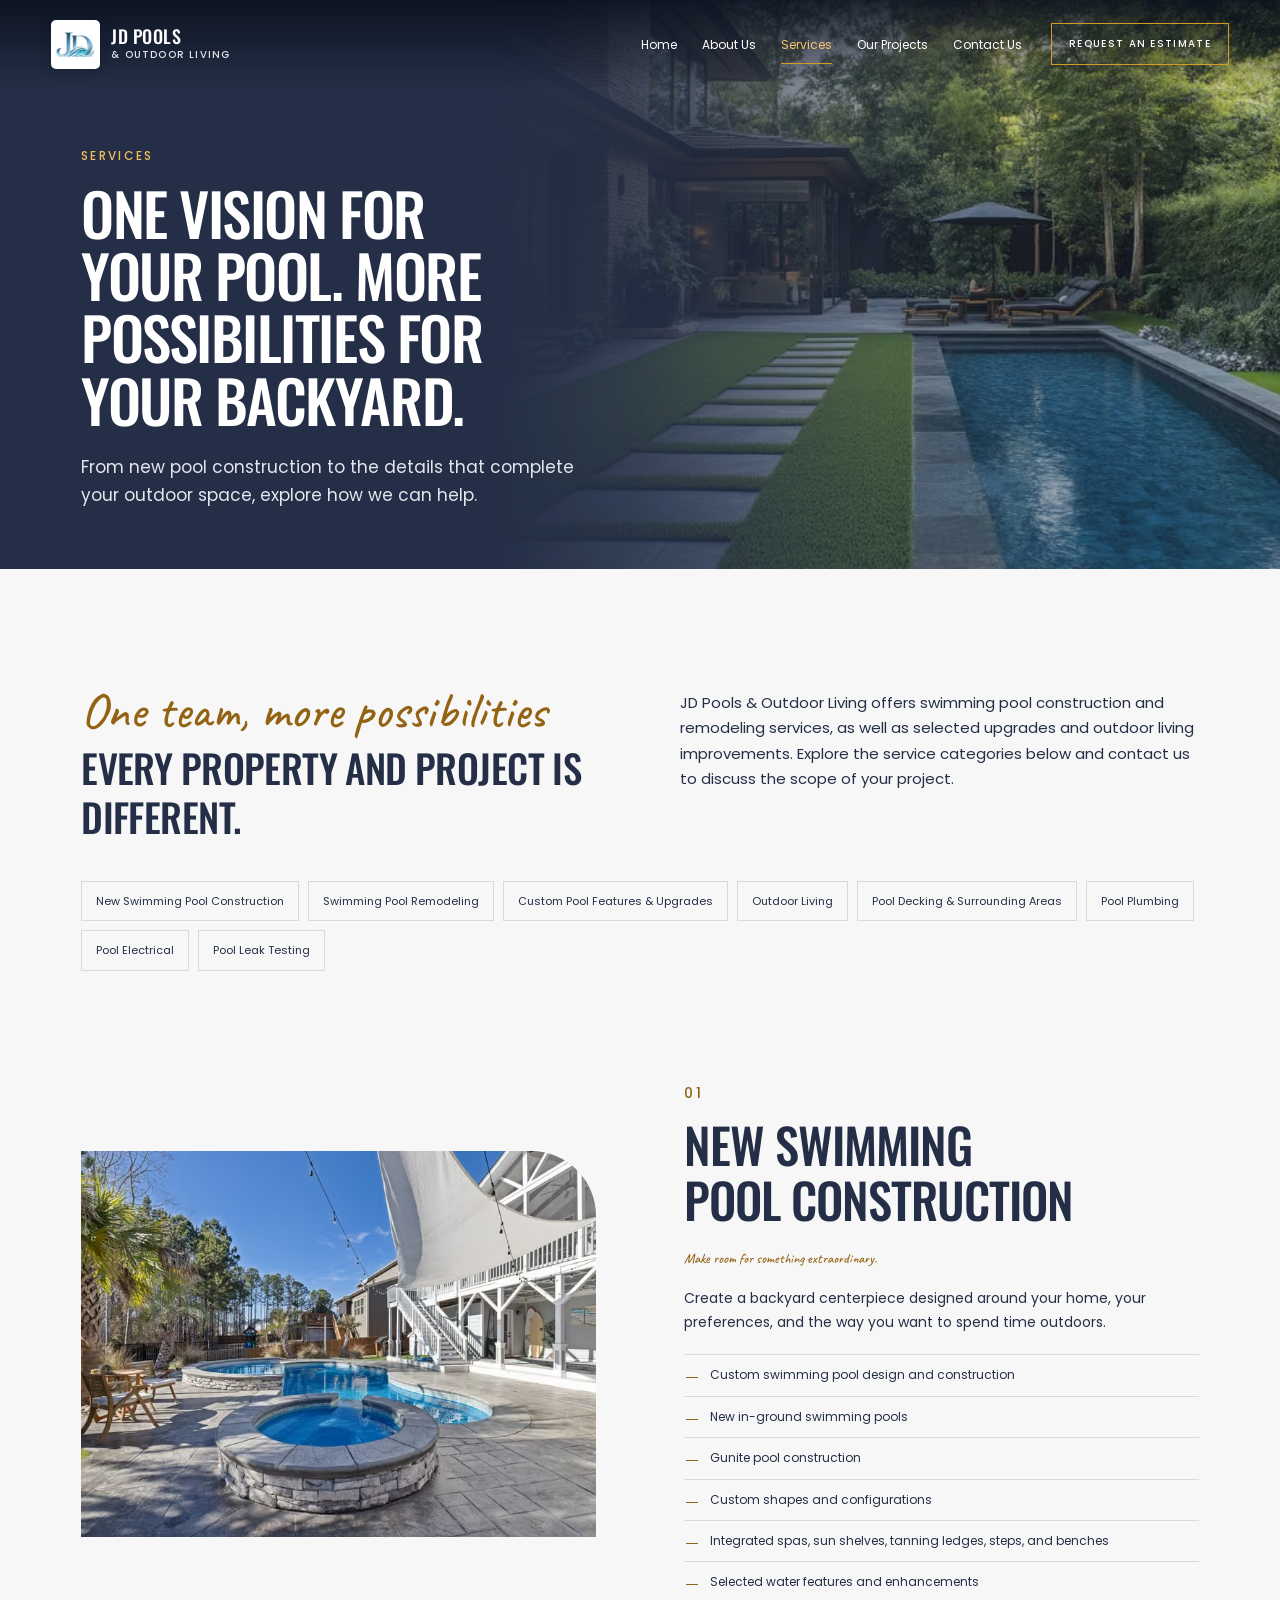
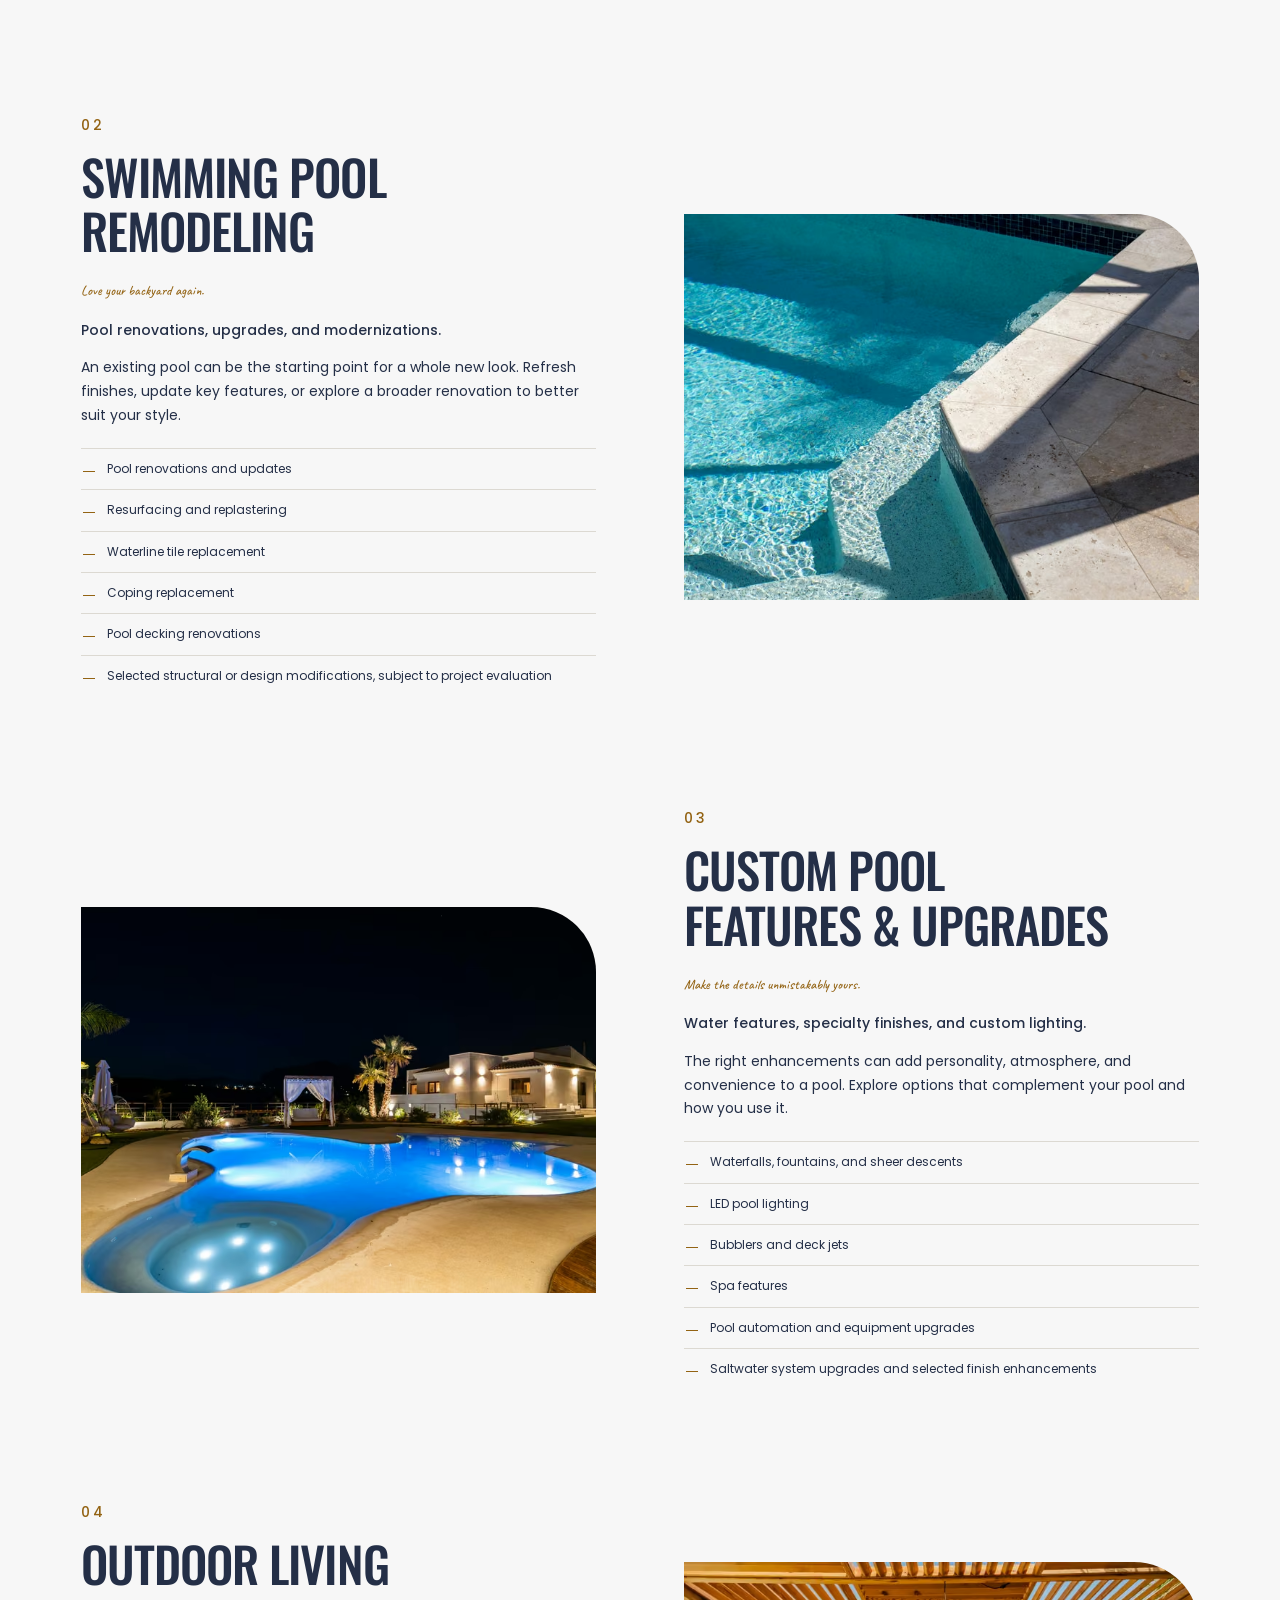
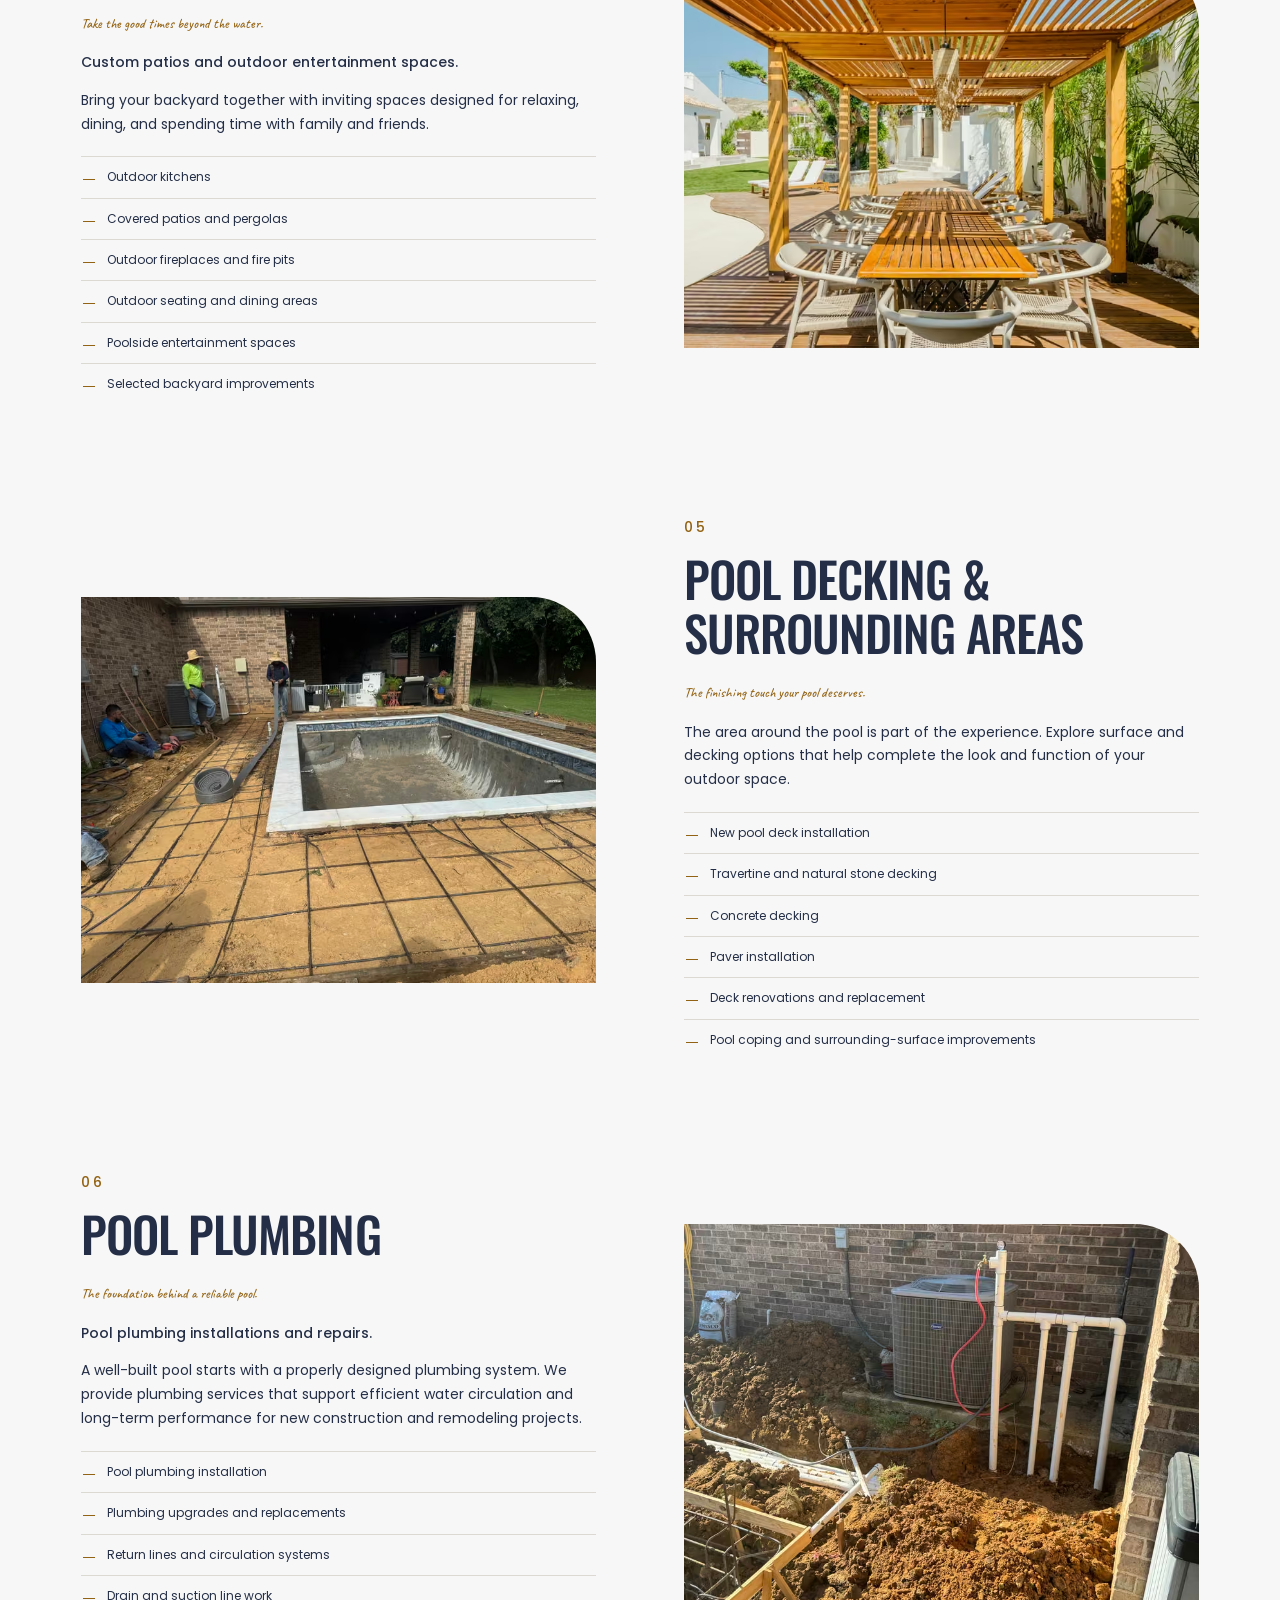
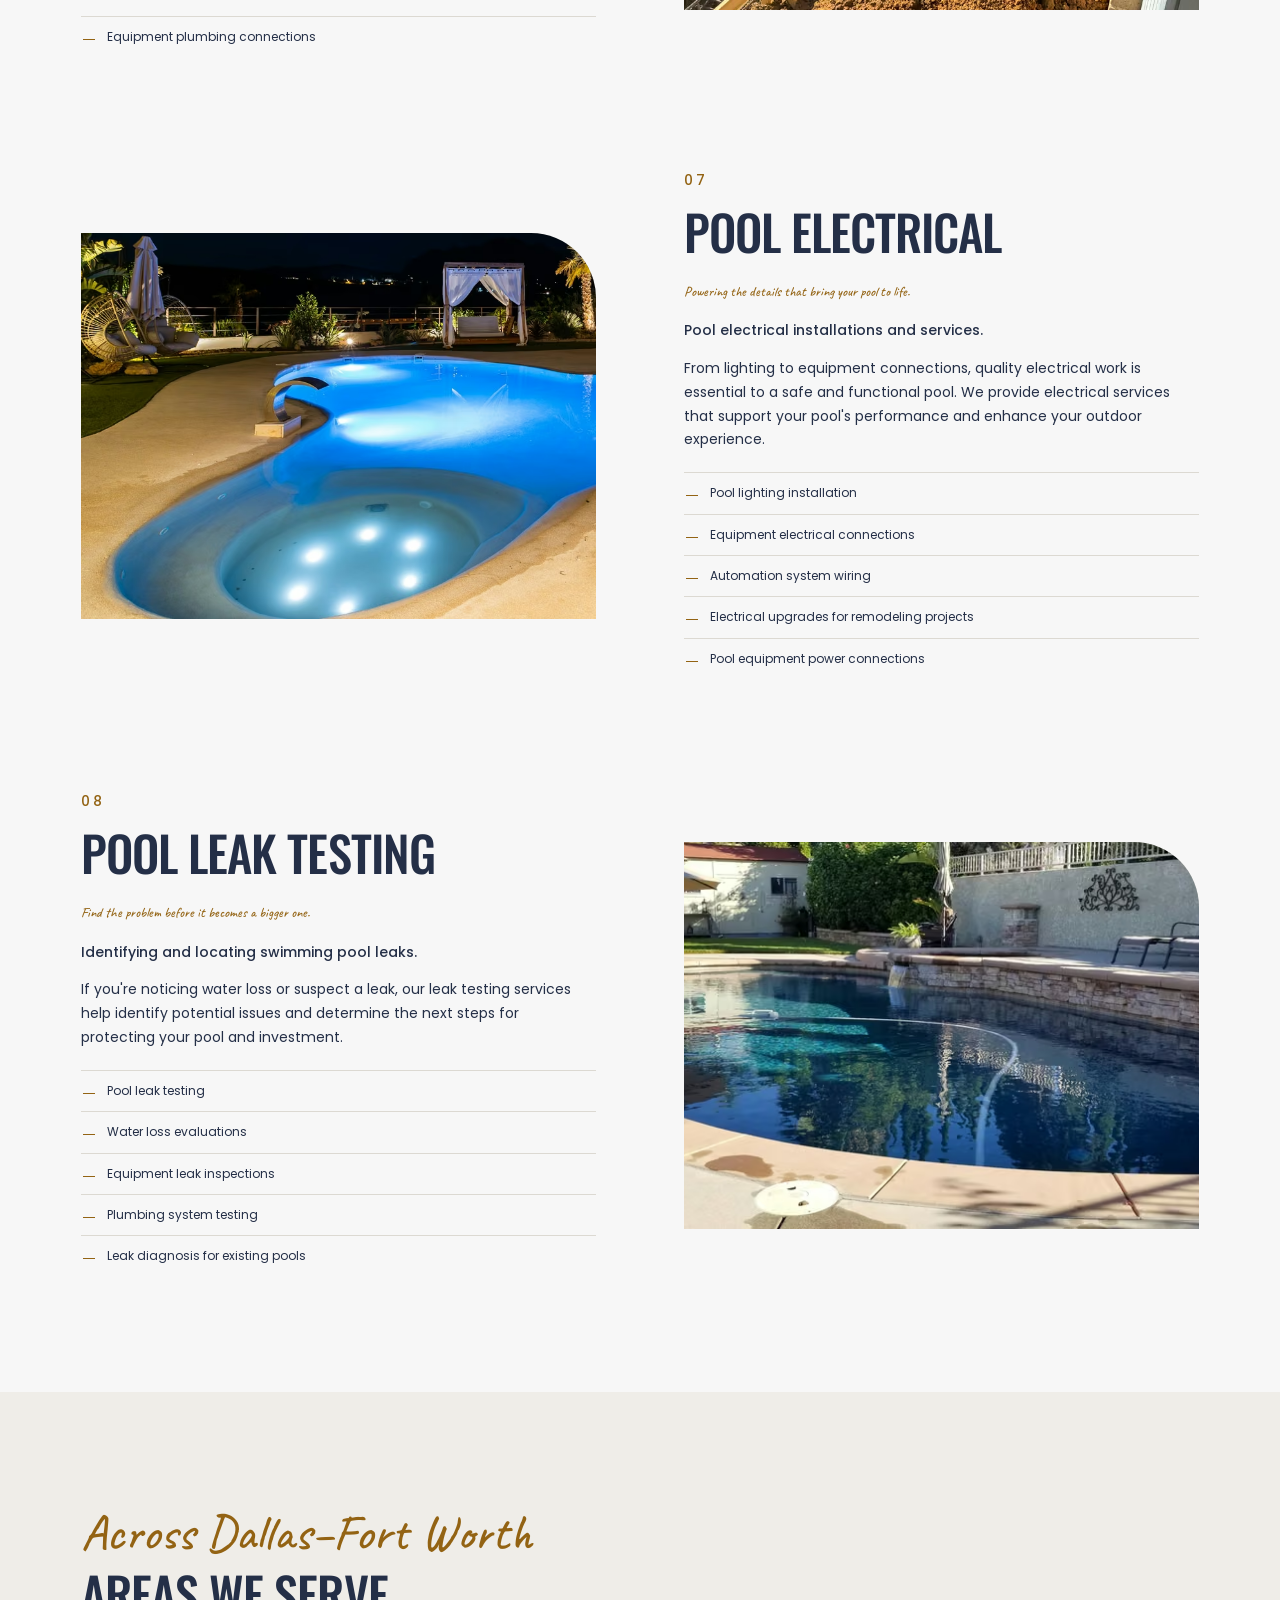
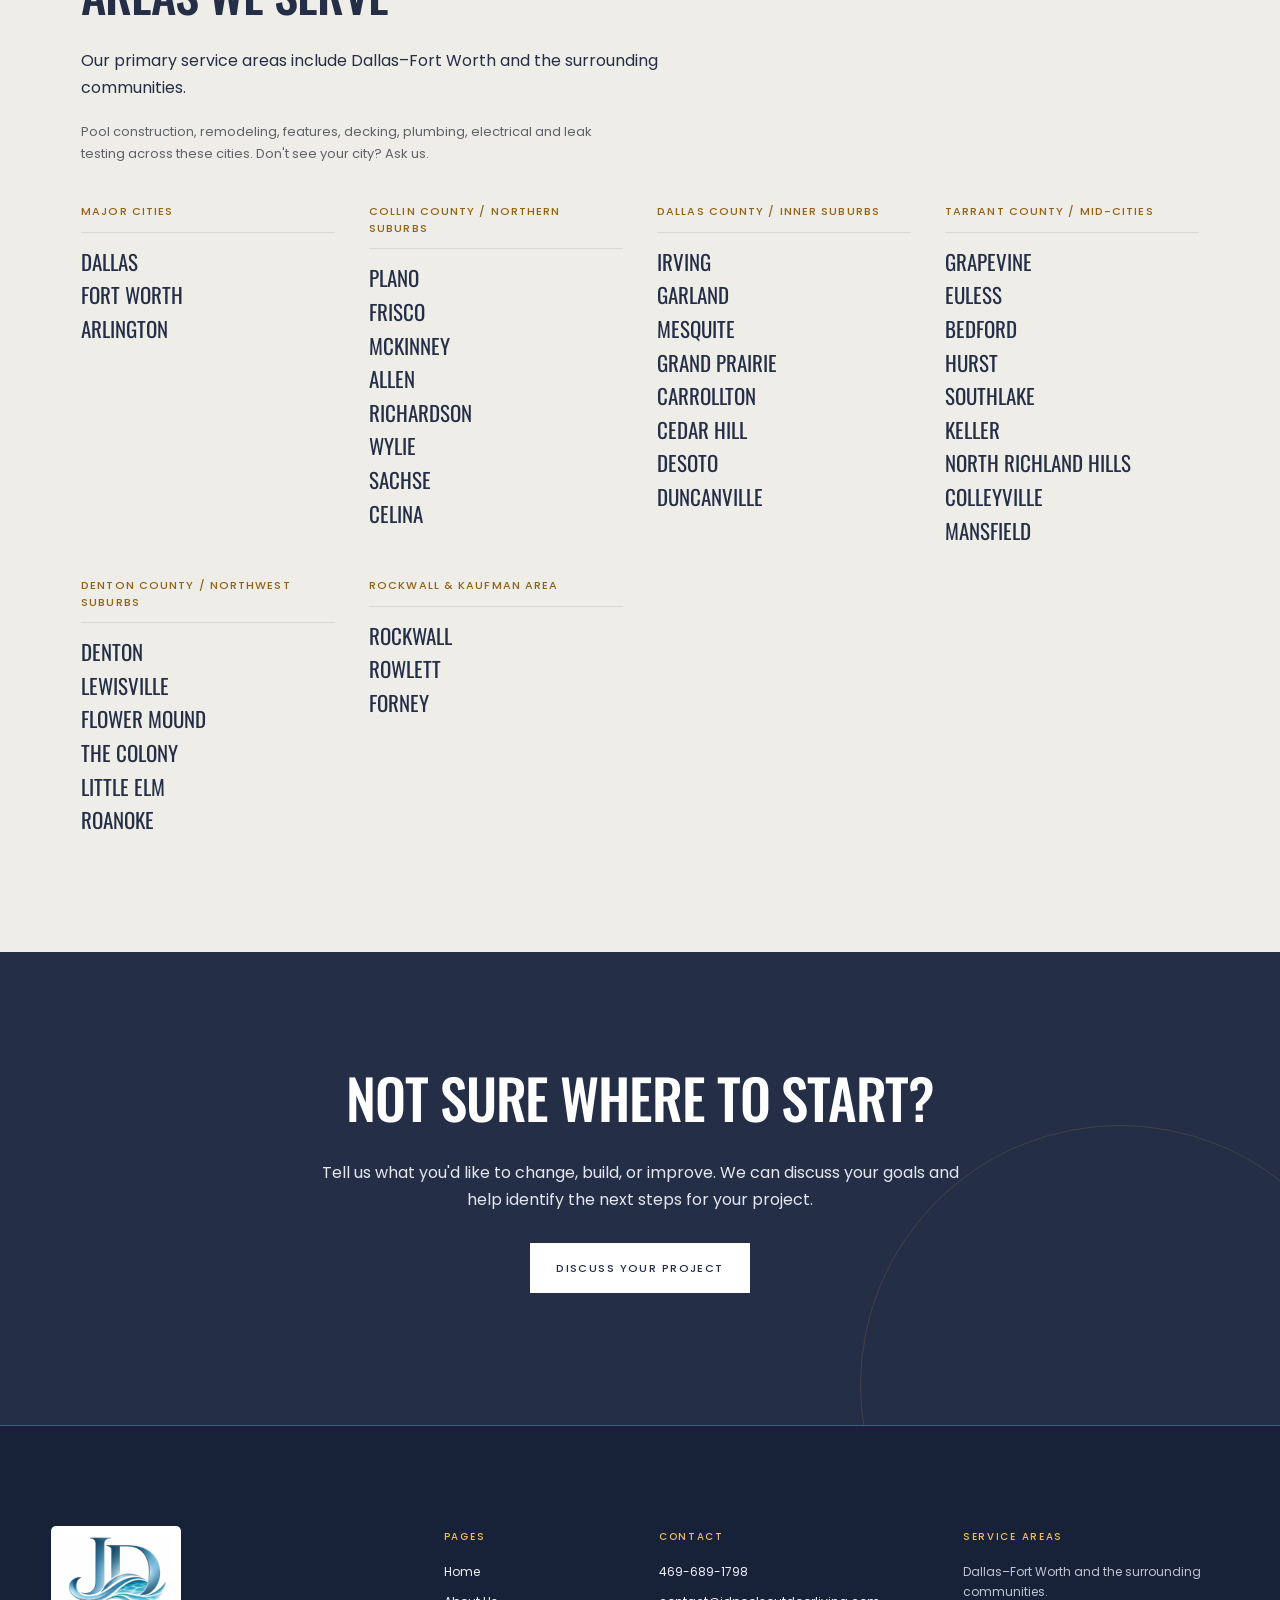
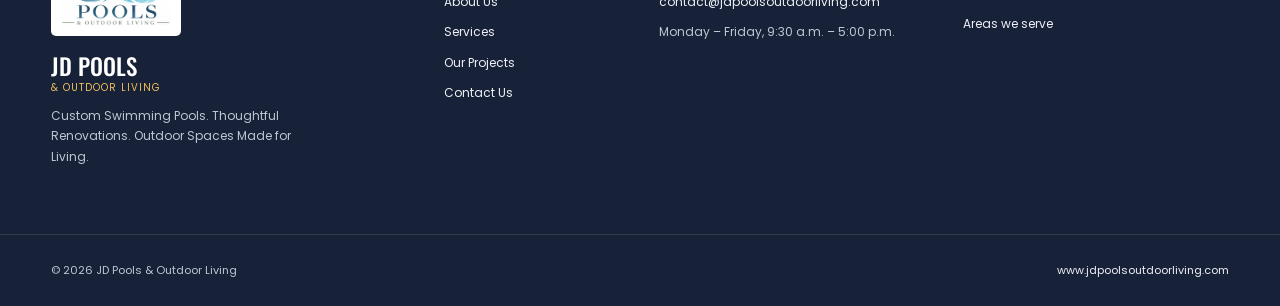
<file: services.html>
<!doctype html>
<html lang="en-US">
<head>
<meta charset="utf-8">
<meta name="viewport" content="width=device-width, initial-scale=1">
<title>Pool Construction, Remodeling &amp; Outdoor Living in Dallas, Fort Worth &amp; Plano | JD Pools</title>
<meta name="description" content="New pool construction, pool remodeling, custom features, outdoor living, decking, plumbing, electrical and leak testing in Dallas, Fort Worth, Plano, Frisco and surrounding cities."><meta name="robots" content="noindex, nofollow"><link rel="canonical" href="https://www.jdpoolsoutdoorliving.com/services.html">
<meta property="og:type" content="website">
<meta property="og:site_name" content="JD Pools &amp; Outdoor Living">
<meta property="og:title" content="Pool Construction, Remodeling &amp; Outdoor Living in Dallas, Fort Worth &amp; Plano | JD Pools">
<meta property="og:description" content="New pool construction, pool remodeling, custom features, outdoor living, decking, plumbing, electrical and leak testing in Dallas, Fort Worth, Plano, Frisco and surrounding cities."><meta property="og:url" content="https://www.jdpoolsoutdoorliving.com/services.html">
<meta property="og:image" content="https://www.jdpoolsoutdoorliving.com/static/img/logo.png"><meta property="og:image:width" content="1122"><meta property="og:image:height" content="937"><meta name="twitter:card" content="summary">
<meta name="theme-color" content="#0b2033">
<link rel="icon" href="static/img/favicon-32.png" type="image/png">
<link rel="icon" href="favicon.ico" sizes="32x32">
<link rel="apple-touch-icon" href="static/img/apple-touch-icon.png">
<link rel="preload" href="static/fonts/poppins-400-latin.woff2" as="font" type="font/woff2" crossorigin>
<link rel="preload" href="static/fonts/oswald-500-latin.woff2" as="font" type="font/woff2" crossorigin>
<link rel="stylesheet" href="static/css/fonts.css">
<link rel="stylesheet" href="static/css/site.css?v=202611152344">
</head>
<body class="page-services">
<a class="skip" href="#main">Skip to content</a>
<header class="hdr" data-hdr>
  <div class="hdr__in wrap">
    <a class="brand" href="index.html" aria-label="JD Pools &amp; Outdoor Living, home">
      <img class="brand__mark" src="static/img/mark-96.png" width="48" height="48" alt="">
      <span class="brand__name">JD Pools <em>&amp; Outdoor Living</em></span>
    </a>
    <nav class="nav" aria-label="Main">
      <button class="nav__toggle" aria-expanded="false" aria-controls="menu" data-menu-btn><span class="sr">Menu</span><span class="nav__bars" aria-hidden="true"></span></button>
      <ul id="menu" class="nav__list" data-menu>
<li><a href="index.html">Home</a></li><li><a href="about.html">About Us</a></li><li><a href="services.html" aria-current="page">Services</a></li><li><a href="projects.html">Our Projects</a></li><li><a href="contact.html">Contact Us</a></li>        <li class="nav__cta"><a class="btn btn--primary btn--sm" href="contact.html#estimate">Request an Estimate</a></li>
      </ul>
    </nav>
  </div>
</header>
<main id="main">
<section class="phero" aria-labelledby="h1">
  <div class="phero__media"><div class="photo ph--banner" style="aspect-ratio:21/8" data-src="adobe"><picture><source type="image/avif" srcset="static/img/photos/as-1165185323-480.avif 480w, static/img/photos/as-1165185323-800.avif 800w, static/img/photos/as-1165185323-1200.avif 1200w, static/img/photos/as-1165185323-1600.avif 1600w, static/img/photos/as-1165185323-1920.avif 1920w" sizes="(min-width: 1100px) 50vw, 100vw"><source type="image/webp" srcset="static/img/photos/as-1165185323-480.webp 480w, static/img/photos/as-1165185323-800.webp 800w, static/img/photos/as-1165185323-1200.webp 1200w, static/img/photos/as-1165185323-1600.webp 1600w, static/img/photos/as-1165185323-1920.webp 1920w" sizes="(min-width: 1100px) 50vw, 100vw"><img src="static/img/photos/as-1165185323-1200.jpg" srcset="static/img/photos/as-1165185323-480.jpg 480w, static/img/photos/as-1165185323-800.jpg 800w, static/img/photos/as-1165185323-1200.jpg 1200w, static/img/photos/as-1165185323-1600.jpg 1600w, static/img/photos/as-1165185323-1920.jpg 1920w" sizes="(min-width: 1100px) 50vw, 100vw" alt="Rectangular backyard pool beside a stepping-stone path, turf, and a patio seating area in a wooded garden" width="1200" height="672" loading="lazy" decoding="async" style="object-position:52% 55%"></picture></div></div>
  <div class="wrap phero__text">
    <p class="eyebrow">Services</p>
    <h1 id="h1" class="display display--page">One Vision for Your Pool. More Possibilities for Your Backyard.</h1>
    <p class="lede">From new pool construction to the details that complete your outdoor space, explore how we can help.</p>
  </div>
</section><section class="intro wrap" aria-label="Introduction">
  <div class="intro__grid">
    <div><p class="script">One team, more possibilities</p><p class="intro__big">Every property and project is different.</p></div>
    <div class="intro__body"><p>JD Pools &amp; Outdoor Living offers swimming pool construction and remodeling services, as well as selected upgrades and outdoor living improvements. Explore the service categories below and contact us to discuss the scope of your project.</p></div>
  </div>
  <nav class="jump" aria-label="Services on this page">
    <ul><li><a href="#new-pool-construction">New Swimming Pool Construction</a></li><li><a href="#pool-remodeling">Swimming Pool Remodeling</a></li><li><a href="#pool-features">Custom Pool Features &amp; Upgrades</a></li><li><a href="#outdoor-living">Outdoor Living</a></li><li><a href="#pool-decking">Pool Decking &amp; Surrounding Areas</a></li><li><a href="#pool-plumbing">Pool Plumbing</a></li><li><a href="#pool-electrical">Pool Electrical</a></li><li><a href="#leak-testing">Pool Leak Testing</a></li></ul>
  </nav>
</section>
<div class="svc-detail">
<section id="new-pool-construction" class="svc wrap " aria-labelledby="new-pool-construction-h">
  <div class="svc__media"><div class="photo ph--stone" style="aspect-ratio:4/3" data-src="stock"><picture><source type="image/avif" srcset="static/img/photos/px-36777953-480.avif 480w, static/img/photos/px-36777953-800.avif 800w, static/img/photos/px-36777953-1200.avif 1200w, static/img/photos/px-36777953-1600.avif 1600w, static/img/photos/px-36777953-1920.avif 1920w" sizes="(min-width: 1100px) 50vw, 100vw"><source type="image/webp" srcset="static/img/photos/px-36777953-480.webp 480w, static/img/photos/px-36777953-800.webp 800w, static/img/photos/px-36777953-1200.webp 1200w, static/img/photos/px-36777953-1600.webp 1600w, static/img/photos/px-36777953-1920.webp 1920w" sizes="(min-width: 1100px) 50vw, 100vw"><img src="static/img/photos/px-36777953-1200.jpg" srcset="static/img/photos/px-36777953-480.jpg 480w, static/img/photos/px-36777953-800.jpg 800w, static/img/photos/px-36777953-1200.jpg 1200w, static/img/photos/px-36777953-1600.jpg 1600w, static/img/photos/px-36777953-1920.jpg 1920w" sizes="(min-width: 1100px) 50vw, 100vw" alt="Finished backyard pool, raised spa and stone deck (stock photo)" width="1200" height="800" loading="lazy" decoding="async" style="object-position:50% 55%"></picture></div></div>
  <div class="svc__text">
    <p class="svc__num" aria-hidden="true">01</p>
    <h2 id="new-pool-construction-h" class="h2">New Swimming Pool Construction</h2>
<p class="svc__kicker">Make room for something extraordinary.</p>    <p>Create a backyard centerpiece designed around your home, your preferences, and the way you want to spend time outdoors.</p>
<ul class="ticks"><li>Custom swimming pool design and construction</li><li>New in-ground swimming pools</li><li>Gunite pool construction</li><li>Custom shapes and configurations</li><li>Integrated spas, sun shelves, tanning ledges, steps, and benches</li><li>Selected water features and enhancements</li></ul>  </div>
</section>
<section id="pool-remodeling" class="svc wrap svc--flip" aria-labelledby="pool-remodeling-h">
  <div class="svc__media"><div class="photo ph--stone" style="aspect-ratio:4/3" data-src="stock"><picture><source type="image/avif" srcset="static/img/photos/stock-pool-resurfaced-480.avif 480w, static/img/photos/stock-pool-resurfaced-800.avif 800w, static/img/photos/stock-pool-resurfaced-1200.avif 1200w, static/img/photos/stock-pool-resurfaced-1600.avif 1600w" sizes="(min-width: 1100px) 50vw, 100vw"><source type="image/webp" srcset="static/img/photos/stock-pool-resurfaced-480.webp 480w, static/img/photos/stock-pool-resurfaced-800.webp 800w, static/img/photos/stock-pool-resurfaced-1200.webp 1200w, static/img/photos/stock-pool-resurfaced-1600.webp 1600w" sizes="(min-width: 1100px) 50vw, 100vw"><img src="static/img/photos/stock-pool-resurfaced-1200.jpg" srcset="static/img/photos/stock-pool-resurfaced-480.jpg 480w, static/img/photos/stock-pool-resurfaced-800.jpg 800w, static/img/photos/stock-pool-resurfaced-1200.jpg 1200w, static/img/photos/stock-pool-resurfaced-1600.jpg 1600w" sizes="(min-width: 1100px) 50vw, 100vw" alt="Pool steps with fresh blue waterline tile and travertine coping, illustrating a refreshed finish (stock photo, not a JD Pools project)" width="1200" height="800" loading="lazy" decoding="async" style="object-position:50% 50%"></picture></div></div>
  <div class="svc__text">
    <p class="svc__num" aria-hidden="true">02</p>
    <h2 id="pool-remodeling-h" class="h2">Swimming Pool Remodeling</h2>
<p class="svc__kicker">Love your backyard again.</p><p class="svc__summary">Pool renovations, upgrades, and modernizations.</p>    <p>An existing pool can be the starting point for a whole new look. Refresh finishes, update key features, or explore a broader renovation to better suit your style.</p>
<ul class="ticks"><li>Pool renovations and updates</li><li>Resurfacing and replastering</li><li>Waterline tile replacement</li><li>Coping replacement</li><li>Pool decking renovations</li><li>Selected structural or design modifications, subject to project evaluation</li></ul>  </div>
</section>
<section id="pool-features" class="svc wrap " aria-labelledby="pool-features-h">
  <div class="svc__media"><div class="photo ph--stone" style="aspect-ratio:4/3" data-src="stock"><picture><source type="image/avif" srcset="static/img/photos/stock-pool-lights-night-480.avif 480w, static/img/photos/stock-pool-lights-night-800.avif 800w, static/img/photos/stock-pool-lights-night-1200.avif 1200w, static/img/photos/stock-pool-lights-night-1600.avif 1600w" sizes="(min-width: 1100px) 50vw, 100vw"><source type="image/webp" srcset="static/img/photos/stock-pool-lights-night-480.webp 480w, static/img/photos/stock-pool-lights-night-800.webp 800w, static/img/photos/stock-pool-lights-night-1200.webp 1200w, static/img/photos/stock-pool-lights-night-1600.webp 1600w" sizes="(min-width: 1100px) 50vw, 100vw"><img src="static/img/photos/stock-pool-lights-night-1200.jpg" srcset="static/img/photos/stock-pool-lights-night-480.jpg 480w, static/img/photos/stock-pool-lights-night-800.jpg 800w, static/img/photos/stock-pool-lights-night-1200.jpg 1200w, static/img/photos/stock-pool-lights-night-1600.jpg 1600w" sizes="(min-width: 1100px) 50vw, 100vw" alt="Free-form pool glowing with underwater LED lights at night (stock photo)" width="1200" height="800" loading="lazy" decoding="async" style="object-position:50% 60%"></picture></div></div>
  <div class="svc__text">
    <p class="svc__num" aria-hidden="true">03</p>
    <h2 id="pool-features-h" class="h2">Custom Pool Features &amp; Upgrades</h2>
<p class="svc__kicker">Make the details unmistakably yours.</p><p class="svc__summary">Water features, specialty finishes, and custom lighting.</p>    <p>The right enhancements can add personality, atmosphere, and convenience to a pool. Explore options that complement your pool and how you use it.</p>
<ul class="ticks"><li>Waterfalls, fountains, and sheer descents</li><li>LED pool lighting</li><li>Bubblers and deck jets</li><li>Spa features</li><li>Pool automation and equipment upgrades</li><li>Saltwater system upgrades and selected finish enhancements</li></ul>  </div>
</section>
<section id="outdoor-living" class="svc wrap svc--flip" aria-labelledby="outdoor-living-h">
  <div class="svc__media"><div class="photo ph--stone" style="aspect-ratio:4/3" data-src="stock"><picture><source type="image/avif" srcset="static/img/photos/stock-pergola-dining-480.avif 480w, static/img/photos/stock-pergola-dining-800.avif 800w, static/img/photos/stock-pergola-dining-1200.avif 1200w, static/img/photos/stock-pergola-dining-1600.avif 1600w" sizes="(min-width: 1100px) 50vw, 100vw"><source type="image/webp" srcset="static/img/photos/stock-pergola-dining-480.webp 480w, static/img/photos/stock-pergola-dining-800.webp 800w, static/img/photos/stock-pergola-dining-1200.webp 1200w, static/img/photos/stock-pergola-dining-1600.webp 1600w" sizes="(min-width: 1100px) 50vw, 100vw"><img src="static/img/photos/stock-pergola-dining-1200.jpg" srcset="static/img/photos/stock-pergola-dining-480.jpg 480w, static/img/photos/stock-pergola-dining-800.jpg 800w, static/img/photos/stock-pergola-dining-1200.jpg 1200w, static/img/photos/stock-pergola-dining-1600.jpg 1600w" sizes="(min-width: 1100px) 50vw, 100vw" alt="Shaded wooden pergola over an outdoor dining table on a deck (stock photo)" width="1200" height="800" loading="lazy" decoding="async" style="object-position:50% 50%"></picture></div></div>
  <div class="svc__text">
    <p class="svc__num" aria-hidden="true">04</p>
    <h2 id="outdoor-living-h" class="h2">Outdoor Living</h2>
<p class="svc__kicker">Take the good times beyond the water.</p><p class="svc__summary">Custom patios and outdoor entertainment spaces.</p>    <p>Bring your backyard together with inviting spaces designed for relaxing, dining, and spending time with family and friends.</p>
<ul class="ticks"><li>Outdoor kitchens</li><li>Covered patios and pergolas</li><li>Outdoor fireplaces and fire pits</li><li>Outdoor seating and dining areas</li><li>Poolside entertainment spaces</li><li>Selected backyard improvements</li></ul>  </div>
</section>
<section id="pool-decking" class="svc wrap " aria-labelledby="pool-decking-h">
  <div class="svc__media"><div class="photo ph--stone" style="aspect-ratio:4/3" data-src="client"><picture><source type="image/avif" srcset="static/img/photos/jd-deck-8513-480.avif 480w, static/img/photos/jd-deck-8513-800.avif 800w, static/img/photos/jd-deck-8513-1200.avif 1200w, static/img/photos/jd-deck-8513-1600.avif 1600w" sizes="(min-width: 1100px) 50vw, 100vw"><source type="image/webp" srcset="static/img/photos/jd-deck-8513-480.webp 480w, static/img/photos/jd-deck-8513-800.webp 800w, static/img/photos/jd-deck-8513-1200.webp 1200w, static/img/photos/jd-deck-8513-1600.webp 1600w" sizes="(min-width: 1100px) 50vw, 100vw"><img src="static/img/photos/jd-deck-8513-1200.jpg" srcset="static/img/photos/jd-deck-8513-480.jpg 480w, static/img/photos/jd-deck-8513-800.jpg 800w, static/img/photos/jd-deck-8513-1200.jpg 1200w, static/img/photos/jd-deck-8513-1600.jpg 1600w" sizes="(min-width: 1100px) 50vw, 100vw" alt="Steel grid and new coping as the pool deck is formed" width="1200" height="900" loading="lazy" decoding="async" style="object-position:50% 55%"></picture></div></div>
  <div class="svc__text">
    <p class="svc__num" aria-hidden="true">05</p>
    <h2 id="pool-decking-h" class="h2">Pool Decking &amp; Surrounding Areas</h2>
<p class="svc__kicker">The finishing touch your pool deserves.</p>    <p>The area around the pool is part of the experience. Explore surface and decking options that help complete the look and function of your outdoor space.</p>
<ul class="ticks"><li>New pool deck installation</li><li>Travertine and natural stone decking</li><li>Concrete decking</li><li>Paver installation</li><li>Deck renovations and replacement</li><li>Pool coping and surrounding-surface improvements</li></ul>  </div>
</section>
<section id="pool-plumbing" class="svc wrap svc--flip" aria-labelledby="pool-plumbing-h">
  <div class="svc__media"><div class="photo ph--stone" style="aspect-ratio:4/3" data-src="client"><picture><source type="image/avif" srcset="static/img/photos/plumbing-stubouts-480.avif 480w, static/img/photos/plumbing-stubouts-800.avif 800w, static/img/photos/plumbing-stubouts-1200.avif 1200w, static/img/photos/plumbing-stubouts-1600.avif 1600w" sizes="(min-width: 1100px) 50vw, 100vw"><source type="image/webp" srcset="static/img/photos/plumbing-stubouts-480.webp 480w, static/img/photos/plumbing-stubouts-800.webp 800w, static/img/photos/plumbing-stubouts-1200.webp 1200w, static/img/photos/plumbing-stubouts-1600.webp 1600w" sizes="(min-width: 1100px) 50vw, 100vw"><img src="static/img/photos/plumbing-stubouts-1200.jpg" srcset="static/img/photos/plumbing-stubouts-480.jpg 480w, static/img/photos/plumbing-stubouts-800.jpg 800w, static/img/photos/plumbing-stubouts-1200.jpg 1200w, static/img/photos/plumbing-stubouts-1600.jpg 1600w" sizes="(min-width: 1100px) 50vw, 100vw" alt="New pool plumbing stub-outs beside the home before the equipment pad is set" width="1200" height="1600" loading="lazy" decoding="async" style="object-position:50% 55%"></picture></div></div>
  <div class="svc__text">
    <p class="svc__num" aria-hidden="true">06</p>
    <h2 id="pool-plumbing-h" class="h2">Pool Plumbing</h2>
<p class="svc__kicker">The foundation behind a reliable pool.</p><p class="svc__summary">Pool plumbing installations and repairs.</p>    <p>A well-built pool starts with a properly designed plumbing system. We provide plumbing services that support efficient water circulation and long-term performance for new construction and remodeling projects.</p>
<ul class="ticks"><li>Pool plumbing installation</li><li>Plumbing upgrades and replacements</li><li>Return lines and circulation systems</li><li>Drain and suction line work</li><li>Equipment plumbing connections</li></ul>  </div>
</section>
<section id="pool-electrical" class="svc wrap " aria-labelledby="pool-electrical-h">
  <div class="svc__media"><div class="photo ph--stone" style="aspect-ratio:4/3" data-src="stock"><picture><source type="image/avif" srcset="static/img/photos/stock-pool-lights-detail-480.avif 480w, static/img/photos/stock-pool-lights-detail-800.avif 800w, static/img/photos/stock-pool-lights-detail-1200.avif 1200w" sizes="(min-width: 1100px) 50vw, 100vw"><source type="image/webp" srcset="static/img/photos/stock-pool-lights-detail-480.webp 480w, static/img/photos/stock-pool-lights-detail-800.webp 800w, static/img/photos/stock-pool-lights-detail-1200.webp 1200w" sizes="(min-width: 1100px) 50vw, 100vw"><img src="static/img/photos/stock-pool-lights-detail-1200.jpg" srcset="static/img/photos/stock-pool-lights-detail-480.jpg 480w, static/img/photos/stock-pool-lights-detail-800.jpg 800w, static/img/photos/stock-pool-lights-detail-1200.jpg 1200w" sizes="(min-width: 1100px) 50vw, 100vw" alt="Underwater LED pool lights glowing in a pool&#39;s shallow lounging area at night (stock photo)" width="1200" height="900" loading="lazy" decoding="async" style="object-position:40% 60%"></picture></div></div>
  <div class="svc__text">
    <p class="svc__num" aria-hidden="true">07</p>
    <h2 id="pool-electrical-h" class="h2">Pool Electrical</h2>
<p class="svc__kicker">Powering the details that bring your pool to life.</p><p class="svc__summary">Pool electrical installations and services.</p>    <p>From lighting to equipment connections, quality electrical work is essential to a safe and functional pool. We provide electrical services that support your pool&#39;s performance and enhance your outdoor experience.</p>
<ul class="ticks"><li>Pool lighting installation</li><li>Equipment electrical connections</li><li>Automation system wiring</li><li>Electrical upgrades for remodeling projects</li><li>Pool equipment power connections</li></ul>  </div>
</section>
<section id="leak-testing" class="svc wrap svc--flip" aria-labelledby="leak-testing-h">
  <div class="svc__media"><div class="photo ph--stone" style="aspect-ratio:4/3" data-src="stock"><picture><source type="image/avif" srcset="static/img/photos/stock-pool-service-480.avif 480w, static/img/photos/stock-pool-service-800.avif 800w, static/img/photos/stock-pool-service-1200.avif 1200w, static/img/photos/stock-pool-service-1600.avif 1600w" sizes="(min-width: 1100px) 50vw, 100vw"><source type="image/webp" srcset="static/img/photos/stock-pool-service-480.webp 480w, static/img/photos/stock-pool-service-800.webp 800w, static/img/photos/stock-pool-service-1200.webp 1200w, static/img/photos/stock-pool-service-1600.webp 1600w" sizes="(min-width: 1100px) 50vw, 100vw"><img src="static/img/photos/stock-pool-service-1200.jpg" srcset="static/img/photos/stock-pool-service-480.jpg 480w, static/img/photos/stock-pool-service-800.jpg 800w, static/img/photos/stock-pool-service-1200.jpg 1200w, static/img/photos/stock-pool-service-1600.jpg 1600w" sizes="(min-width: 1100px) 50vw, 100vw" alt="Backyard pool during a service visit, with the skimmer lid off and a hose line in the water (stock photo)" width="1200" height="584" loading="lazy" decoding="async" style="object-position:50% 55%"></picture></div></div>
  <div class="svc__text">
    <p class="svc__num" aria-hidden="true">08</p>
    <h2 id="leak-testing-h" class="h2">Pool Leak Testing</h2>
<p class="svc__kicker">Find the problem before it becomes a bigger one.</p><p class="svc__summary">Identifying and locating swimming pool leaks.</p>    <p>If you&#39;re noticing water loss or suspect a leak, our leak testing services help identify potential issues and determine the next steps for protecting your pool and investment.</p>
<ul class="ticks"><li>Pool leak testing</li><li>Water loss evaluations</li><li>Equipment leak inspections</li><li>Plumbing system testing</li><li>Leak diagnosis for existing pools</li></ul>  </div>
</section>
</div>
<section class="areas" id="service-areas" aria-labelledby="svc-areas-h">
  <div class="wrap">
    <p class="script">Across Dallas–Fort Worth</p><h2 id="svc-areas-h" class="h2">Areas We Serve</h2>
    <p class="areas__lead">Our primary service areas include Dallas–Fort Worth and the surrounding communities.</p>
    <p class="areas__sub">Pool construction, remodeling, features, decking, plumbing, electrical and leak testing across these cities. Don't see your city? Ask us.</p>
    <div class="areas__grid">
<div><h3 class="areas__h">Major Cities</h3><ul><li>Dallas</li><li>Fort Worth</li><li>Arlington</li></ul></div><div><h3 class="areas__h">Collin County / Northern Suburbs</h3><ul><li>Plano</li><li>Frisco</li><li>McKinney</li><li>Allen</li><li>Richardson</li><li>Wylie</li><li>Sachse</li><li>Celina</li></ul></div><div><h3 class="areas__h">Dallas County / Inner Suburbs</h3><ul><li>Irving</li><li>Garland</li><li>Mesquite</li><li>Grand Prairie</li><li>Carrollton</li><li>Cedar Hill</li><li>DeSoto</li><li>Duncanville</li></ul></div><div><h3 class="areas__h">Tarrant County / Mid-Cities</h3><ul><li>Grapevine</li><li>Euless</li><li>Bedford</li><li>Hurst</li><li>Southlake</li><li>Keller</li><li>North Richland Hills</li><li>Colleyville</li><li>Mansfield</li></ul></div><div><h3 class="areas__h">Denton County / Northwest Suburbs</h3><ul><li>Denton</li><li>Lewisville</li><li>Flower Mound</li><li>The Colony</li><li>Little Elm</li><li>Roanoke</li></ul></div><div><h3 class="areas__h">Rockwall &amp; Kaufman Area</h3><ul><li>Rockwall</li><li>Rowlett</li><li>Forney</li></ul></div>    </div>
  </div>
</section>
<section class="cta" aria-labelledby="cta-h">
  <div class="wrap cta__in">
    <h2 id="cta-h" class="h2 h2--light">Not Sure Where to Start?</h2>
<p>Tell us what you&#39;d like to change, build, or improve. We can discuss your goals and help identify the next steps for your project.</p>    <p class="btnrow"><a class="btn btn--light" href="contact.html#estimate">Discuss Your Project</a></p>
  </div>
</section></main>
<footer class="ftr">
  <div class="wrap ftr__grid">
    <div class="ftr__brand">
      <img class="footer__logo" src="static/img/logo-600.png" width="200" height="167" alt="JD Pools &amp; Outdoor Living logo" loading="lazy">
      <p class="ftr__name">JD Pools <em>&amp; Outdoor Living</em></p>
      <p class="ftr__line">Custom Swimming Pools. Thoughtful Renovations. Outdoor Spaces Made for Living.</p>
    </div>
    <nav class="ftr__col" aria-label="Footer">
      <h2 class="ftr__h">Pages</h2>
      <ul><li><a href="index.html">Home</a></li><li><a href="about.html">About Us</a></li><li><a href="services.html">Services</a></li><li><a href="projects.html">Our Projects</a></li><li><a href="contact.html">Contact Us</a></li></ul>
    </nav>
    <div class="ftr__col">
      <h2 class="ftr__h">Contact</h2>
      <ul>
        <li><a href="tel:+14696891798">469-689-1798</a></li>
        <li><a href="mailto:contact@jdpoolsoutdoorliving.com">contact@jdpoolsoutdoorliving.com</a></li>
        <li>Monday – Friday, 9:30 a.m. – 5:00 p.m.</li>
      </ul>
    </div>
    <div class="ftr__col">
      <h2 class="ftr__h">Service Areas</h2>
      <p>Dallas–Fort Worth and the surrounding communities.</p>
      <p><a class="link" href="contact.html#areas">Areas we serve</a></p>
    </div>
  </div>
  <div class="wrap ftr__base">
    <p>&copy; 2026 JD Pools &amp; Outdoor Living</p>
    <p><a href="https://www.jdpoolsoutdoorliving.com/">www.jdpoolsoutdoorliving.com</a></p>
  </div>
</footer>
<script src="static/js/site.js?v=202611152344" defer></script>
</body>
</html>
</file>
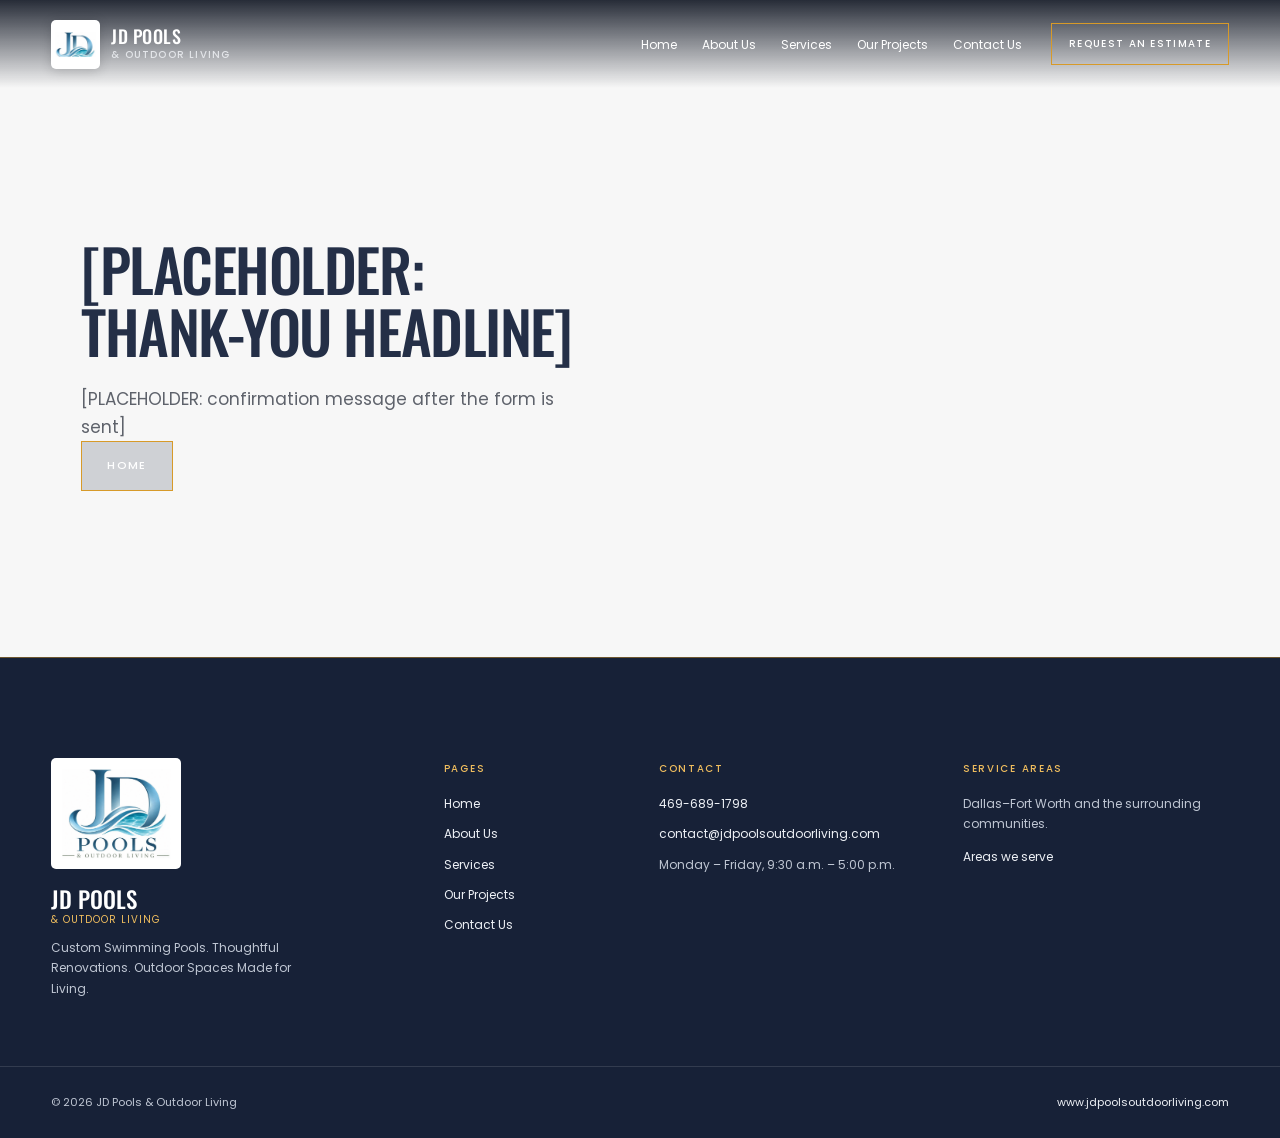
<file: thanks.html>
<!doctype html>
<html lang="en-US">
<head>
<meta charset="utf-8">
<meta name="viewport" content="width=device-width, initial-scale=1">
<title>Thank You | JD Pools &amp; Outdoor Living</title>
<meta name="robots" content="noindex, nofollow"><link rel="canonical" href="https://www.jdpoolsoutdoorliving.com/thanks.html">
<meta property="og:type" content="website">
<meta property="og:site_name" content="JD Pools &amp; Outdoor Living">
<meta property="og:title" content="Thank You | JD Pools &amp; Outdoor Living">
<meta property="og:url" content="https://www.jdpoolsoutdoorliving.com/thanks.html">
<meta property="og:image" content="https://www.jdpoolsoutdoorliving.com/static/img/logo.png"><meta property="og:image:width" content="1122"><meta property="og:image:height" content="937"><meta name="twitter:card" content="summary">
<meta name="theme-color" content="#0b2033">
<link rel="icon" href="static/img/favicon-32.png" type="image/png">
<link rel="icon" href="favicon.ico" sizes="32x32">
<link rel="apple-touch-icon" href="static/img/apple-touch-icon.png">
<link rel="preload" href="static/fonts/poppins-400-latin.woff2" as="font" type="font/woff2" crossorigin>
<link rel="preload" href="static/fonts/oswald-500-latin.woff2" as="font" type="font/woff2" crossorigin>
<link rel="stylesheet" href="static/css/fonts.css">
<link rel="stylesheet" href="static/css/site.css?v=202611152344">
</head>
<body class="page-thanks">
<a class="skip" href="#main">Skip to content</a>
<header class="hdr" data-hdr>
  <div class="hdr__in wrap">
    <a class="brand" href="index.html" aria-label="JD Pools &amp; Outdoor Living, home">
      <img class="brand__mark" src="static/img/mark-96.png" width="48" height="48" alt="">
      <span class="brand__name">JD Pools <em>&amp; Outdoor Living</em></span>
    </a>
    <nav class="nav" aria-label="Main">
      <button class="nav__toggle" aria-expanded="false" aria-controls="menu" data-menu-btn><span class="sr">Menu</span><span class="nav__bars" aria-hidden="true"></span></button>
      <ul id="menu" class="nav__list" data-menu>
<li><a href="index.html">Home</a></li><li><a href="about.html">About Us</a></li><li><a href="services.html">Services</a></li><li><a href="projects.html">Our Projects</a></li><li><a href="contact.html">Contact Us</a></li>        <li class="nav__cta"><a class="btn btn--primary btn--sm" href="contact.html#estimate">Request an Estimate</a></li>
      </ul>
    </nav>
  </div>
</header>
<main id="main">
<section class="utility wrap"><div class="wrap phero__text">
<h1 id="h1" class="display display--page">[PLACEHOLDER: thank-you headline]</h1>
<p class="lede">[PLACEHOLDER: confirmation message after the form is sent]</p>
<p><a class="btn btn--gold-outline" href="index.html">Home</a></p></div></section>
</main>
<footer class="ftr">
  <div class="wrap ftr__grid">
    <div class="ftr__brand">
      <img class="footer__logo" src="static/img/logo-600.png" width="200" height="167" alt="JD Pools &amp; Outdoor Living logo" loading="lazy">
      <p class="ftr__name">JD Pools <em>&amp; Outdoor Living</em></p>
      <p class="ftr__line">Custom Swimming Pools. Thoughtful Renovations. Outdoor Spaces Made for Living.</p>
    </div>
    <nav class="ftr__col" aria-label="Footer">
      <h2 class="ftr__h">Pages</h2>
      <ul><li><a href="index.html">Home</a></li><li><a href="about.html">About Us</a></li><li><a href="services.html">Services</a></li><li><a href="projects.html">Our Projects</a></li><li><a href="contact.html">Contact Us</a></li></ul>
    </nav>
    <div class="ftr__col">
      <h2 class="ftr__h">Contact</h2>
      <ul>
        <li><a href="tel:+14696891798">469-689-1798</a></li>
        <li><a href="mailto:contact@jdpoolsoutdoorliving.com">contact@jdpoolsoutdoorliving.com</a></li>
        <li>Monday – Friday, 9:30 a.m. – 5:00 p.m.</li>
      </ul>
    </div>
    <div class="ftr__col">
      <h2 class="ftr__h">Service Areas</h2>
      <p>Dallas–Fort Worth and the surrounding communities.</p>
      <p><a class="link" href="contact.html#areas">Areas we serve</a></p>
    </div>
  </div>
  <div class="wrap ftr__base">
    <p>&copy; 2026 JD Pools &amp; Outdoor Living</p>
    <p><a href="https://www.jdpoolsoutdoorliving.com/">www.jdpoolsoutdoorliving.com</a></p>
  </div>
</footer>
<script src="static/js/site.js?v=202611152344" defer></script>
</body>
</html>
</file>
<file: static/css/fonts.css>
@font-face {
  font-family: 'Caveat';
  font-style: normal;
  font-weight: 500;
  font-display: swap;
  src: url(../fonts/caveat-500-latin.woff2) format('woff2');
  unicode-range: U+0000-00FF, U+0131, U+0152-0153, U+02BB-02BC, U+02C6, U+02DA, U+02DC, U+0304, U+0308, U+0329, U+2000-206F, U+20AC, U+2122, U+2191, U+2193, U+2212, U+2215, U+FEFF, U+FFFD;
}
@font-face {
  font-family: 'Caveat';
  font-style: normal;
  font-weight: 600;
  font-display: swap;
  src: url(../fonts/caveat-600-latin.woff2) format('woff2');
  unicode-range: U+0000-00FF, U+0131, U+0152-0153, U+02BB-02BC, U+02C6, U+02DA, U+02DC, U+0304, U+0308, U+0329, U+2000-206F, U+20AC, U+2122, U+2191, U+2193, U+2212, U+2215, U+FEFF, U+FFFD;
}
@font-face {
  font-family: 'Oswald';
  font-style: normal;
  font-weight: 400;
  font-display: swap;
  src: url(../fonts/oswald-400-latin.woff2) format('woff2');
  unicode-range: U+0000-00FF, U+0131, U+0152-0153, U+02BB-02BC, U+02C6, U+02DA, U+02DC, U+0304, U+0308, U+0329, U+2000-206F, U+20AC, U+2122, U+2191, U+2193, U+2212, U+2215, U+FEFF, U+FFFD;
}
@font-face {
  font-family: 'Oswald';
  font-style: normal;
  font-weight: 500;
  font-display: swap;
  src: url(../fonts/oswald-500-latin.woff2) format('woff2');
  unicode-range: U+0000-00FF, U+0131, U+0152-0153, U+02BB-02BC, U+02C6, U+02DA, U+02DC, U+0304, U+0308, U+0329, U+2000-206F, U+20AC, U+2122, U+2191, U+2193, U+2212, U+2215, U+FEFF, U+FFFD;
}
@font-face {
  font-family: 'Oswald';
  font-style: normal;
  font-weight: 600;
  font-display: swap;
  src: url(../fonts/oswald-600-latin.woff2) format('woff2');
  unicode-range: U+0000-00FF, U+0131, U+0152-0153, U+02BB-02BC, U+02C6, U+02DA, U+02DC, U+0304, U+0308, U+0329, U+2000-206F, U+20AC, U+2122, U+2191, U+2193, U+2212, U+2215, U+FEFF, U+FFFD;
}
@font-face {
  font-family: 'Poppins';
  font-style: normal;
  font-weight: 300;
  font-display: swap;
  src: url(../fonts/poppins-300-latin.woff2) format('woff2');
  unicode-range: U+0000-00FF, U+0131, U+0152-0153, U+02BB-02BC, U+02C6, U+02DA, U+02DC, U+0304, U+0308, U+0329, U+2000-206F, U+20AC, U+2122, U+2191, U+2193, U+2212, U+2215, U+FEFF, U+FFFD;
}
@font-face {
  font-family: 'Poppins';
  font-style: normal;
  font-weight: 400;
  font-display: swap;
  src: url(../fonts/poppins-400-latin.woff2) format('woff2');
  unicode-range: U+0000-00FF, U+0131, U+0152-0153, U+02BB-02BC, U+02C6, U+02DA, U+02DC, U+0304, U+0308, U+0329, U+2000-206F, U+20AC, U+2122, U+2191, U+2193, U+2212, U+2215, U+FEFF, U+FFFD;
}
@font-face {
  font-family: 'Poppins';
  font-style: normal;
  font-weight: 500;
  font-display: swap;
  src: url(../fonts/poppins-500-latin.woff2) format('woff2');
  unicode-range: U+0000-00FF, U+0131, U+0152-0153, U+02BB-02BC, U+02C6, U+02DA, U+02DC, U+0304, U+0308, U+0329, U+2000-206F, U+20AC, U+2122, U+2191, U+2193, U+2212, U+2215, U+FEFF, U+FFFD;
}
@font-face {
  font-family: 'Poppins';
  font-style: normal;
  font-weight: 600;
  font-display: swap;
  src: url(../fonts/poppins-600-latin.woff2) format('woff2');
  unicode-range: U+0000-00FF, U+0131, U+0152-0153, U+02BB-02BC, U+02C6, U+02DA, U+02DC, U+0304, U+0308, U+0329, U+2000-206F, U+20AC, U+2122, U+2191, U+2193, U+2212, U+2215, U+FEFF, U+FFFD;
}
</file>
<file: static/css/site.css>
/* JD Pools & Outdoor Living — Version D. Original editorial layout using JD's photography. */
:root{
  --navy:#242f47;--navy-deep:#172137;--ink:#242f47;--muted:#5e626b;--gold:#d79a29;--gold-dark:#936313;
  --paper:#f7f7f7;--warm:#efede8;--white:#fff;--line:#dcd9d2;--script:Caveat,"Segoe Print",cursive;
  --condensed:Oswald,"Arial Narrow",Impact,sans-serif;--sans:Poppins,"Helvetica Neue",Arial,sans-serif;
  --wrap:1220px;--gut:clamp(20px,4vw,52px);--sp:clamp(76px,9vw,124px);--header:88px;
}
*,*::before,*::after{box-sizing:border-box}
html{-webkit-text-size-adjust:100%;scroll-behavior:smooth;scroll-padding-top:100px}
body{margin:0;background:var(--paper);color:var(--ink);font:400 16px/1.7 var(--sans);text-rendering:optimizeLegibility;-webkit-font-smoothing:antialiased}
img{display:block;max-width:100%;height:auto}a{color:inherit}button,input,textarea{font:inherit}
:focus-visible{outline:3px solid var(--gold);outline-offset:4px}
.sr,.hp{position:absolute!important;width:1px;height:1px;overflow:hidden;clip:rect(0 0 0 0);white-space:nowrap}
.skip{position:absolute;left:12px;top:-70px;background:var(--navy);color:#fff;padding:10px 16px;z-index:100}.skip:focus{top:12px}
.wrap{max-width:var(--wrap);margin-inline:auto;padding-inline:var(--gut)}.wrap--wide{max-width:1440px}.mt{margin-top:clamp(42px,6vw,76px)}
p{margin:0 0 1em;max-width:65ch}
.display,.h2,.h3{color:var(--navy);font-family:var(--condensed);font-weight:500;text-transform:uppercase;text-wrap:balance}
.display{font-size:clamp(44px,6vw,80px);line-height:1.06;letter-spacing:-.025em;margin:0}.display span{display:block;color:var(--gold)}
.display--page{font-size:clamp(40px,4.6vw,65px);max-width:18ch}.display--light,.display--light span{color:#fff}.display--light span{color:#f3c46c}
.h2{font-size:clamp(34px,3.8vw,50px);line-height:1.12;letter-spacing:-.02em;margin:0 0 .55em}.h2--light{color:#fff}
.h3{font-size:23px;line-height:1.25;letter-spacing:.01em;margin:0 0 .5em}
.eyebrow{font:500 12px/1.3 var(--sans);letter-spacing:.19em;text-transform:uppercase;color:var(--gold-dark);margin:0 0 18px}.eyebrow--light{color:#f3c46c}
.script{font:500 clamp(34px,4vw,50px)/1.05 var(--script);color:var(--gold-dark);text-transform:none;letter-spacing:0;margin:0 0 6px}.script--light{color:#efbd5e}
.lede{font-size:17px;line-height:1.65;color:var(--muted);max-width:43ch;margin:22px 0 0}.lede--light{color:#f0f1f3}
.btnrow{display:flex;flex-wrap:wrap;align-items:center;gap:14px;margin-top:30px}
.btn{display:inline-flex;align-items:center;justify-content:center;min-height:50px;padding:0 25px;border:1px solid transparent;text-decoration:none;font:500 11px/1.4 var(--sans);letter-spacing:.13em;text-transform:uppercase;transition:background .2s,color .2s,border-color .2s}
.btn--primary{background:var(--navy);color:#fff}.btn--primary:hover{background:#364460}.btn--ghost{border-color:var(--navy);color:var(--navy)}.btn--ghost:hover{background:var(--navy);color:#fff}
.btn--light{background:#fff;color:var(--navy)}.btn--light:hover{background:#f3c46c}.btn--ghost-light{border-color:#fff;color:#fff}.btn--ghost-light:hover{background:#fff;color:var(--navy)}
.btn--gold-outline{border:1px solid var(--gold);color:#fff;background:rgba(23,33,55,.18)}.btn--gold-outline:hover{background:var(--gold);color:var(--navy-deep)}.btn--sm{min-height:42px;padding:0 17px;font-size:10px}
.link{color:var(--gold-dark);text-underline-offset:4px}
/* Header is clear over photography, then solid after scrolling. */
.hdr{position:fixed;top:0;left:0;right:0;z-index:50;color:#fff;background:linear-gradient(180deg,rgba(10,16,29,.88),rgba(10,16,29,0));transition:background .25s,box-shadow .25s}
.hdr.is-scrolled,.hdr:has(.is-open){background:var(--navy-deep);box-shadow:0 2px 18px rgba(0,0,0,.12)}
.hdr__in{display:flex;align-items:center;justify-content:space-between;height:var(--header);max-width:1440px}
.brand{display:flex;align-items:center;gap:11px;text-decoration:none;color:#fff}.brand__mark{width:49px;height:49px;object-fit:contain;background:#fff;border-radius:5px;padding:3px;box-shadow:0 2px 12px rgba(0,0,0,.16)}
.brand__name{font:500 18px/1.2 var(--condensed);letter-spacing:.03em;text-transform:uppercase}.brand__name em{display:block;font:500 10px/1.5 var(--sans);letter-spacing:.12em;font-style:normal;color:#e3e5e9}
.nav__list{list-style:none;margin:0;padding:0;display:flex;align-items:center;gap:25px}.nav__list a:not(.btn){font:400 12px/1.4 var(--sans);text-decoration:none;color:#fff;padding:10px 0;border-bottom:1px solid transparent}.nav__list a:not(.btn):hover,.nav__list a[aria-current]{border-color:var(--gold);color:#f3c46c}
.nav__cta{margin-left:4px}.nav__cta .btn{border-color:var(--gold);background:transparent}.nav__cta .btn:hover{background:var(--gold);color:var(--navy)}.nav__toggle{display:none}
/* Full-viewport still media. Replace data-hero-media contents with a video later without moving the copy. */
.heroD{position:relative;isolation:isolate;display:flex;align-items:flex-end;min-height:100vh;min-height:100svh;background:var(--navy-deep);color:#fff;overflow:hidden}
.heroD__media,.heroD__media picture,.heroD__media img,.heroD__media video,.heroD__still,.heroD__shade{position:absolute;inset:0;width:100%;height:100%}.heroD__media img,.heroD__media video{object-fit:cover}.heroD__still{z-index:0}.heroD__video{z-index:0;opacity:0;transition:opacity .45s ease}.heroD__video.is-ready{opacity:1}.heroD__shade{background:linear-gradient(180deg,rgba(10,16,29,.3) 0,rgba(10,16,29,.16) 34%,rgba(10,16,29,.84) 100%),linear-gradient(90deg,rgba(10,16,29,.66),rgba(10,16,29,.14) 72%)}
.heroD__text{position:relative;z-index:1;width:100%;max-width:1440px;padding-top:calc(var(--header) + 60px);padding-bottom:clamp(56px,8vh,96px)}
.heroD .eyebrow{color:#f3c46c;margin-bottom:20px}.heroD .display{max-width:13ch;color:#fff;font-size:clamp(49px,6.2vw,83px)}.heroD .display span{color:#fff;font-weight:400}
.heroD .lede{color:#fff;max-width:48ch;font-size:16px}.heroD .btnrow{margin-top:26px}.heroD__detail{display:none}
/* Interior page banners */
.phero{position:relative;background:var(--navy);color:#fff;padding-top:var(--header);min-height:480px;display:flex;align-items:center;overflow:hidden}
.phero__text{position:relative;z-index:2;width:100%;padding-block:60px}.phero .eyebrow{color:#efbd5e}.phero .display{color:#fff;max-width:17ch}.phero .lede{color:#e3e6ec;max-width:47ch}
.phero__media{position:absolute;inset:0 0 0 39%;margin:0!important;padding:0!important;max-width:none}.phero__media::after{content:"";position:absolute;inset:0;background:linear-gradient(90deg,var(--navy) 0,rgba(36,47,71,.84) 18%,rgba(36,47,71,.17) 65%,rgba(36,47,71,.12)),linear-gradient(0deg,rgba(23,33,55,.3),transparent)}
.phero__media .photo{height:100%;aspect-ratio:auto!important}.phero__media img{object-position:50% 52%!important}
/* Photography primitives */
.photo{position:relative;width:100%;overflow:hidden;background:#dfdcd5}.photo picture,.photo img{display:block;width:100%;height:100%}.photo img{object-fit:cover}.ph{aspect-ratio:4/3}.ph__label{display:none}
/* Editorial intros */
.intro{padding-block:var(--sp)}.intro__grid{display:grid;gap:32px}.intro__big{font:500 clamp(27px,3.1vw,39px)/1.25 var(--condensed);letter-spacing:-.015em;text-transform:uppercase;color:var(--navy);margin:0;max-width:25ch}.intro__big--solo{max-width:39ch}.intro__body{font-size:15px}
.intro__body .h2{margin-bottom:20px}.seo-line{font-size:13px;color:var(--muted);margin-top:1.4em}
.home-intro{padding-top:clamp(85px,10vw,135px)}.home-intro .intro__grid{align-items:center;gap:65px}.intro-collage{position:relative;min-height:540px;margin-right:12px}.intro-collage .photo{position:absolute;box-shadow:0 15px 36px rgba(36,47,71,.13)}
.intro-collage__main{left:0;top:0;width:76%;aspect-ratio:4/5!important;border-radius:0 0 110px 0}.intro-collage__detail{right:0;bottom:0;width:52%;aspect-ratio:4/3!important;border:10px solid var(--paper);border-radius:70px 0 0 0}.intro-collage__detail img{object-position:50% 68%!important}
@media(min-width:900px){.intro__grid{grid-template-columns:1fr 1fr;gap:80px;align-items:start}.intro__body{padding-top:5px}.home-intro .intro__grid{grid-template-columns:1fr 1fr;gap:90px}.intro-collage{min-height:590px}}
/* Simple editorial split */
.split{display:grid;gap:45px;padding-bottom:var(--sp);align-items:center}.split__media .photo{border-radius:0 80px 0 0}.split__text .script{margin-bottom:14px}@media(min-width:900px){.split{grid-template-columns:1fr 1fr;gap:95px}}
/* Services */
.services-teaser{background:var(--warm);padding-block:var(--sp)}.section-head{display:flex;align-items:end;justify-content:space-between;gap:30px;margin-bottom:44px}.section-head .h2{margin:0}.section-head>p{margin:0 0 5px;font-size:14px;max-width:31ch}
.svc-list{list-style:none;margin:0;padding:0;display:grid;gap:48px 26px;grid-template-columns:repeat(auto-fill,minmax(250px,1fr))}.svc-item{border-top:1px solid #c7c4bd;padding-top:16px}.svc-item__link{display:block;text-decoration:none}.svc-item__link .photo{aspect-ratio:4/3!important;margin-bottom:20px;border-radius:2px}.svc-item__num{display:block;font:500 11px/1 var(--sans);letter-spacing:.17em;color:var(--gold-dark);margin-bottom:11px}.svc-item .h3{font-size:26px;line-height:1.2;transition:color .2s}.svc-item__link:hover .h3{color:var(--gold-dark)}.svc-item p{font-size:13px;color:var(--muted)}
@media(min-width:1100px){.svc-list{grid-template-columns:repeat(4,1fr);gap:55px 25px}}
.why{padding-block:var(--sp);display:grid;gap:40px}.why__head .script{margin-bottom:12px}.why__list{list-style:none;margin:0;padding:0;border-top:1px solid var(--line)}.why__list li{padding:23px 0 23px 38px;border-bottom:1px solid var(--line);position:relative;font-size:14px}.why__list li::before{content:"";position:absolute;left:0;top:34px;width:20px;height:1px;background:var(--gold-dark)}
@media(min-width:900px){.why{grid-template-columns:1fr 1fr;gap:100px}}
/* Polaroids: real JD project/construction photos only. */
.possible{padding-block:var(--sp);background:#eae8e3;overflow:hidden}.possible .section-head{align-items:center}.possible .section-head .btnrow{margin:0}.possible .section-head p{max-width:37ch}.polaroids{list-style:none;margin:38px 0 0;padding:12px 10px 28px;display:grid;grid-template-columns:minmax(0,1fr);gap:34px}.polaroid{margin:0;background:linear-gradient(104.71deg,#f7f7f7 6.25%,#fff 45.82%,#f0f0f0 90.67%);padding:20px 20px 22px;box-shadow:6px 6px 25px rgba(0,0,0,.15);border-radius:3px}.polaroid .photo{aspect-ratio:4/3!important;border-radius:3px}.polaroid figcaption{display:flex;justify-content:space-between;align-items:flex-start;gap:16px;padding:17px 0 34px;font:500 26px/1.12 var(--script);color:#252525}.polaroid figcaption span:last-child{text-align:right;font-size:22px;max-width:48%}
@media(min-width:700px){.polaroids{grid-template-columns:repeat(2,1fr)}}
@media(min-width:1000px){.polaroids{grid-template-columns:repeat(3,1fr);gap:34px 26px;padding-inline:16px}.polaroid:nth-child(3n+1){transform:rotate(-2deg)}.polaroid:nth-child(3n+2){transform:rotate(2deg)}.polaroid:nth-child(3n){transform:rotate(-1.5deg)}.polaroid .photo{aspect-ratio:1/1!important}}
/* Project story */
.project-story{padding-block:var(--sp);max-width:1440px}.story-grid{display:grid;grid-template-columns:minmax(0,1fr);background:var(--navy);color:#eef0f4}.story-copy{padding:clamp(38px,5vw,70px);min-width:0}.story-copy .h2{color:#fff;font-size:clamp(37px,4vw,53px)}.story-location{font-size:12px;color:#d8dce4;text-transform:uppercase;letter-spacing:.12em}.story-steps{list-style:none;padding:0;margin:32px 0 0}.story-steps li{border-top:1px solid rgba(255,255,255,.18);padding:20px 0;display:grid;grid-template-columns:35px 1fr;gap:12px}.story-steps .n{font:500 12px/1.7 var(--sans);color:#efbd5e}.story-steps h3{font:500 22px/1.25 var(--condensed);text-transform:uppercase;color:#fff;margin:0 0 6px}.story-steps p{font-size:13px;margin:0;color:#e1e4eb}.story-photo{min-height:420px}.story-photo .photo{height:100%;aspect-ratio:auto!important}.story-photo img{object-position:50% 54%!important}
@media(min-width:900px){.story-grid{grid-template-columns:minmax(0,45%) minmax(0,55%)}.story-photo{min-height:640px}}
/* Honest stage timeline, replacing an unaligned before/after slider. */
.timeline-section{padding-bottom:var(--sp)}.stage-timeline{list-style:none;margin:42px 0 0;padding:0;display:grid;gap:26px}.stage{border-top:1px solid var(--line);padding-top:16px}.stage__number{font:500 11px/1 var(--sans);letter-spacing:.16em;color:var(--gold-dark)}.stage .photo{aspect-ratio:4/3!important;margin:15px 0 17px}.stage h3{font:500 24px/1.25 var(--condensed);text-transform:uppercase;margin:0 0 7px}.stage p{font-size:12px;color:var(--muted);margin:0}.stage-note{font-size:13px;color:var(--muted);max-width:65ch}
@media(min-width:800px){.stage-timeline{grid-template-columns:repeat(3,1fr);gap:30px}.stage:nth-child(2){margin-top:36px}}
/* Projects */
.cats{list-style:none;padding:0;margin:30px 0 0;display:grid;border-top:1px solid var(--line)}.cats li{padding:13px 0;border-bottom:1px solid var(--line);font-size:12px}.cats strong{font-weight:500}.gallery{padding-bottom:var(--sp);max-width:1440px}.filters{display:flex;flex-wrap:wrap;gap:8px;margin-bottom:32px}.filters button{min-height:44px;padding:0 16px;background:none;border:1px solid var(--line);font:500 10px/1 var(--sans);letter-spacing:.08em;text-transform:uppercase;cursor:pointer}.filters button[aria-pressed=true]{background:var(--navy);color:#fff;border-color:var(--navy)}.grid-g{list-style:none;margin:0;padding:0;display:grid;gap:26px;grid-template-columns:1fr}.g[hidden]{display:none}.note{font-size:12px;color:var(--muted);margin-top:24px}
@media(min-width:700px){.grid-g{grid-template-columns:repeat(2,1fr)}}@media(min-width:1100px){.grid-g{grid-template-columns:repeat(3,1fr);gap:26px}}
/* CTA and deep footer */
.cta{background:var(--navy);color:#e4e7ee;padding-block:var(--sp);position:relative;overflow:hidden}.cta::after{content:"";position:absolute;right:-100px;bottom:-220px;width:520px;height:520px;border:1px solid rgba(215,154,41,.18);border-radius:50%;pointer-events:none}.cta__in{max-width:950px;text-align:center;position:relative;z-index:1}.cta__in p{margin-inline:auto}.cta .btnrow{justify-content:center}.cta .h2{font-size:clamp(36px,4.3vw,57px)}
.ftr{background:var(--navy-deep);color:#bfc6d3;padding-top:clamp(65px,8vw,100px);font-size:12px;border-top:1px solid rgba(215,154,41,.45)}.ftr a{text-decoration:none;color:#edf0f5}.ftr a:hover{color:#efbd5e}.ftr__grid{display:grid;gap:38px;max-width:1440px}.footer__logo{background:#fff;border-radius:5px;padding:7px;max-width:130px;height:auto}.ftr__name{font:500 23px/1.1 var(--condensed);text-transform:uppercase;color:#fff;margin:18px 0 10px}.ftr__name em{display:block;font:400 10px/1.6 var(--sans);font-style:normal;letter-spacing:.1em;color:#efbd5e}.ftr__line{max-width:35ch}.ftr__h{font:500 10px/1 var(--sans);letter-spacing:.17em;text-transform:uppercase;color:#efbd5e;margin:6px 0 20px}.ftr ul{list-style:none;margin:0;padding:0;display:grid;gap:10px}.ftr__base{display:flex;flex-wrap:wrap;justify-content:space-between;gap:12px;margin-top:55px;padding-block:26px;border-top:1px solid rgba(255,255,255,.12);font-size:11px;max-width:1440px}.ftr__base p{margin:0}.ftr__credit{color:#8b93a3;font-size:10px;letter-spacing:.03em}@media(min-width:900px){.ftr__grid{grid-template-columns:4fr 2fr 3fr 3fr}}
/* About */
.process{background:var(--warm);padding-block:var(--sp)}.steps{list-style:none;margin:45px 0 0;padding:0;display:grid;gap:34px}.step{border-top:1px solid #c9c6bf;padding-top:21px}.step__n{display:block;font:500 37px/1 var(--condensed);color:var(--gold-dark);margin-bottom:16px}.step .h3{font-size:25px}.step__k{display:block;font:500 23px/1.2 var(--script);text-transform:none;color:var(--gold-dark);margin-top:8px}.step p{font-size:13px;color:var(--muted)}@media(min-width:900px){.steps{grid-template-columns:repeat(4,1fr);gap:30px}}
.values{padding-block:var(--sp)}.values__list{margin:38px 0 0;display:grid}.value{display:grid;gap:8px;padding:28px 0;border-top:1px solid var(--line)}.value dt{font:500 27px/1.2 var(--condensed);text-transform:uppercase}.value dd{margin:0;max-width:65ch;font-size:14px;color:var(--muted)}@media(min-width:900px){.value{grid-template-columns:5fr 7fr;gap:65px}}
/* Service details */
.jump ul{list-style:none;margin:40px 0 0;padding:0;display:flex;flex-wrap:wrap;gap:9px}.jump a{display:inline-block;padding:10px 14px;border:1px solid var(--line);text-decoration:none;font-size:11px}.jump a:hover{border-color:var(--gold);color:var(--gold-dark)}
.svc{display:grid;gap:34px;padding-bottom:var(--sp);align-items:center;scroll-margin-top:100px}.svc__media .photo{border-radius:0 65px 0 0}.svc__num{font:500 12px/1 var(--sans);letter-spacing:.18em;color:var(--gold-dark);margin:0 0 17px}.svc__kicker{font:500 31px/1.1 var(--script);color:var(--gold-dark);margin:-.1em 0 20px}.svc__summary{font-size:14px;font-weight:500}.svc__text>p{font-size:14px}.ticks{list-style:none;margin:20px 0 0;padding:0}.ticks li{padding:10px 0 10px 26px;border-top:1px solid var(--line);position:relative;font-size:12px}.ticks li::before{content:"";position:absolute;left:2px;top:22px;width:12px;height:1px;background:var(--gold-dark)}
@media(min-width:900px){.svc{grid-template-columns:1fr 1fr;gap:88px}.svc--flip .svc__media{order:2}}
/* Form and all service cities */
.contact{display:grid;gap:55px;padding-bottom:var(--sp)}.contact__form .h2{margin-bottom:28px}.contact__direct{background:var(--warm);padding:34px;align-self:start}.form .field{display:block;margin:0 0 22px;border:0;padding:0}.field-row{display:grid;gap:0 20px}.form label,.form legend{display:block;font:500 10px/1.3 var(--sans);letter-spacing:.1em;text-transform:uppercase;color:var(--navy);margin-bottom:8px;padding:0}.form input:not([type=checkbox]):not([type=radio]),.form textarea{width:100%;min-height:52px;padding:12px 14px;border:1px solid #bbb8b1;background:#fff;font:400 14px/1.5 var(--sans);color:var(--ink);border-radius:0}.form textarea{resize:vertical}.form input:focus,.form textarea:focus{outline:2px solid var(--gold);outline-offset:0;border-color:var(--gold-dark)}.checks{display:grid;gap:4px 16px;grid-template-columns:repeat(auto-fill,minmax(180px,1fr))}.checks--inline{display:flex;gap:24px}.check{display:flex!important;align-items:center;gap:10px;min-height:44px;text-transform:none!important;letter-spacing:0!important;font:400 12px/1.4 var(--sans)!important;cursor:pointer}.check input{width:18px;height:18px;accent-color:var(--navy);flex-shrink:0}.kv{margin:24px 0 0;border-top:1px solid var(--line)}.kv div{padding:16px 0;border-bottom:1px solid var(--line)}.kv dt{font:500 10px/1 var(--sans);letter-spacing:.15em;text-transform:uppercase;color:var(--muted);margin-bottom:8px}.kv dd{margin:0;font-size:13px;word-break:break-word}.kv a{text-decoration:none}.contact__direct p{font-size:13px}
@media(min-width:640px){.field-row{grid-template-columns:1fr 1fr}}@media(min-width:980px){.contact{grid-template-columns:7fr 4fr;gap:80px}}
.areas{background:var(--warm);padding-block:var(--sp)}.areas__lead{margin-bottom:20px}.areas__sub{font-size:13px;color:var(--muted);margin-bottom:38px}.areas__grid{display:grid;gap:30px 34px;grid-template-columns:repeat(auto-fill,minmax(210px,1fr))}.areas__h{font:500 11px/1.5 var(--sans);letter-spacing:.1em;text-transform:uppercase;color:var(--gold-dark);margin:0 0 12px;padding-bottom:12px;border-bottom:1px solid var(--line)}.areas ul{list-style:none;margin:0;padding:0;font:400 21px/1.6 var(--condensed);text-transform:uppercase;color:var(--navy)}
/* Utility pages */
.utility{min-height:70vh;padding:calc(var(--header) + 90px) 0 90px}.utility .btnrow{margin-top:32px}.creds{padding:28px 0;background:#fff}.creds__in{display:flex;flex-wrap:wrap;gap:24px 56px;align-items:center;justify-content:center}.creds__group{display:flex;align-items:center;gap:18px;flex-wrap:wrap}.creds__logos{list-style:none;margin:0;padding:0;display:flex;gap:20px;align-items:center}.creds__logos img{height:48px;width:auto}
@media(max-width:1050px){:root{--header:76px}.brand__mark{width:44px;height:44px}.brand__name{font-size:16px}.brand__name em{font-size:9px}.nav__toggle{display:inline-flex;align-items:center;justify-content:center;width:48px;height:48px;margin-right:-10px;background:none;border:0;cursor:pointer}.nav__bars,.nav__bars::before,.nav__bars::after{display:block;width:25px;height:2px;background:#fff;position:relative;transition:transform .25s}.nav__bars::before,.nav__bars::after{content:"";position:absolute;left:0}.nav__bars::before{top:-8px}.nav__bars::after{top:8px}[aria-expanded=true] .nav__bars{background:transparent}[aria-expanded=true] .nav__bars::before{transform:translateY(8px) rotate(45deg)}[aria-expanded=true] .nav__bars::after{transform:translateY(-8px) rotate(-45deg)}.nav__list{position:fixed;inset:var(--header) 0 0 auto;width:min(320px,86vw);background:var(--navy-deep);padding:24px var(--gut) 35px;display:none;flex-direction:column;align-items:stretch;gap:0;box-shadow:-10px 12px 30px rgba(0,0,0,.18)}.nav__list.is-open{display:flex}.nav__list li{border-bottom:1px solid rgba(255,255,255,.14)}.nav__list a:not(.btn){display:block;padding:17px 0;font-size:14px}.nav__cta{border:0!important;padding-top:25px;margin:0}.nav__cta .btn{width:100%;min-height:52px}.phero{min-height:500px}.phero__media{left:0;opacity:.6}.phero__media::after{background:linear-gradient(90deg,rgba(36,47,71,.94),rgba(36,47,71,.54)),linear-gradient(0deg,rgba(23,33,55,.5),transparent)}.phero .display{max-width:18ch}.intro-collage{min-height:520px;max-width:580px}.section-head{display:block}.section-head .btnrow{margin-top:20px}.section-head>p{margin-top:12px}.contact__direct{padding:28px}}
@media(max-width:699px){:root{--gut:20px;--sp:72px}.heroD__text{padding-bottom:52px}.heroD .display{font-size:clamp(43px,12.5vw,57px);max-width:12ch}.heroD .lede{font-size:13px;line-height:1.65;max-width:37ch}.heroD .eyebrow{font-size:10px}.heroD .btn{width:100%;max-width:330px}.heroD__media img{object-position:50% 50%!important}.phero{min-height:455px}.phero__text{padding-block:50px}.phero .lede{font-size:13px;max-width:36ch}.phero .display{font-size:39px}.phero__media{opacity:.48}.intro-collage{min-height:0;height:auto;padding-bottom:22px;margin-right:0}.intro-collage__main{position:relative!important;width:85%;aspect-ratio:4/5!important;border-radius:0 0 70px 0}.intro-collage__detail{width:54%;aspect-ratio:1/1!important;border-width:7px;border-radius:45px 0 0 0;margin-top:-105px}.home-intro .intro__grid{gap:48px}.intro__big{font-size:28px}.intro__body{font-size:14px}.script{font-size:37px}.split{gap:32px}.split__media .photo{border-radius:0 55px 0 0}.polaroids{padding-inline:0;gap:32px}.polaroid{padding:20px 20px 22px}.polaroid .photo{aspect-ratio:4/3!important}.polaroid figcaption{font-size:25px;padding:17px 0 34px}.polaroid figcaption span:last-child{font-size:21px}.story-copy{padding:38px 24px}.story-photo{min-height:340px}.story-photo .photo{aspect-ratio:4/3!important}.story-steps li{padding:18px 0}.possible .section-head .btn{width:100%}.stage-timeline{gap:36px}.stage:nth-child(2){margin-top:0}.svc__media .photo{border-radius:0 45px 0 0}.contact__direct{padding:25px 20px}.checks{grid-template-columns:1fr 1fr}.checks--inline{grid-template-columns:1fr}.cta__in{text-align:left}.cta__in .btnrow{justify-content:flex-start}.cta__in p{margin-inline:0}.areas__grid{grid-template-columns:1fr 1fr;gap:28px 20px}.areas__h{font-size:10px}.areas ul{font-size:18px}.ftr__base{display:block}.ftr__base p+p{margin-top:8px}}
@media(prefers-reduced-motion:reduce){html{scroll-behavior:auto}*,*::before,*::after{transition:none!important;animation:none!important}}

/* Before/after compare — original control, no third-party library */
.ba-section{padding-block:var(--sp);background:var(--warm)}
.ba-note{font-size:13px;color:var(--muted);max-width:65ch;margin:0 0 28px}
.ba-tabs{display:flex;flex-wrap:wrap;gap:10px;margin:0 0 26px}
.ba-tab{min-height:44px;padding:0 18px;border:1px solid var(--navy);background:transparent;color:var(--navy);font:500 11px/1.3 var(--sans);letter-spacing:.12em;text-transform:uppercase;cursor:pointer}
.ba-tab[aria-selected="true"]{background:var(--navy);color:#fff}
.ba-tab:hover{background:var(--navy);color:#fff}
.ba{margin:0;--ba-pos:50%}
.ba__frame{position:relative;aspect-ratio:4/3;overflow:hidden;touch-action:none;cursor:ew-resize;background:#1a2233;user-select:none}
.ba__layer,.ba__layer .photo{position:absolute;inset:0;width:100%;height:100%;aspect-ratio:auto!important;margin:0}
.ba__layer .photo img{width:100%;height:100%;object-fit:fill;object-position:50% 50%!important;max-width:none;pointer-events:none}
.ba__before{z-index:1;clip-path:inset(0 calc(100% - var(--ba-pos)) 0 0)}
.ba__after{z-index:0}
.ba__handle{position:absolute;top:0;bottom:0;left:var(--ba-pos);z-index:2;width:44px;transform:translateX(-50%);display:flex;align-items:center;justify-content:center;padding:0;border:0;background:transparent;cursor:ew-resize;color:inherit}
.ba__bar{position:absolute;inset:0 auto;left:50%;width:2px;transform:translateX(-50%);background:#fff;box-shadow:0 0 0 1px rgba(23,33,55,.2)}
.ba__knob{position:relative;width:44px;height:44px;border-radius:50%;background:var(--navy);border:2px solid #fff;box-shadow:0 2px 10px rgba(0,0,0,.28);flex-shrink:0}
.ba__knob::before,.ba__knob::after{content:"";position:absolute;top:50%;width:0;height:0;border-style:solid;transform:translateY(-50%)}
.ba__knob::before{left:10px;border-width:6px 7px 6px 0;border-color:transparent #fff transparent transparent}
.ba__knob::after{right:10px;border-width:6px 0 6px 7px;border-color:transparent transparent transparent #fff}
.ba__label{position:absolute;z-index:3;top:16px;padding:5px 10px;background:rgba(23,33,55,.78);color:#fff;font:500 10px/1 var(--sans);letter-spacing:.14em;text-transform:uppercase;pointer-events:none}
.ba__label--before{left:16px}
.ba__label--after{right:16px}
.ba figcaption{margin:14px 0 0;font:500 22px/1.2 var(--script);color:var(--navy)}
@media(prefers-reduced-motion:reduce){
  .ba__before,.ba__handle{transition:none}
}
@media(max-width:699px){
  .ba-tab{width:100%}
  .ba__label{top:12px;padding:5px 8px}
  .ba__label--before{left:12px}
  .ba__label--after{right:12px}
  .ba figcaption{font-size:20px}
}

@media(prefers-reduced-motion:reduce){.heroD__video{display:none!important;opacity:0}}

/* Discreet credit on demo-still (concept) photos only. */
.photo[data-src="concept"]{position:relative}
.photo[data-src="concept"]::after{
  content:"Concept image";
  position:absolute;right:8px;bottom:8px;z-index:2;
  font:500 9px/1 var(--sans,sans-serif);
  letter-spacing:.06em;text-transform:uppercase;
  color:#fff;background:rgba(20,24,32,.48);
  padding:4px 7px;border-radius:2px;pointer-events:none;
}
@media (max-width:699px){
  .svc-item .photo[data-src="concept"]::after,.photo--sm[data-src="concept"]::after{font-size:8px;padding:3px 5px}
}
.row__img .photo[data-src="concept"]::after{content:none}
</file>
